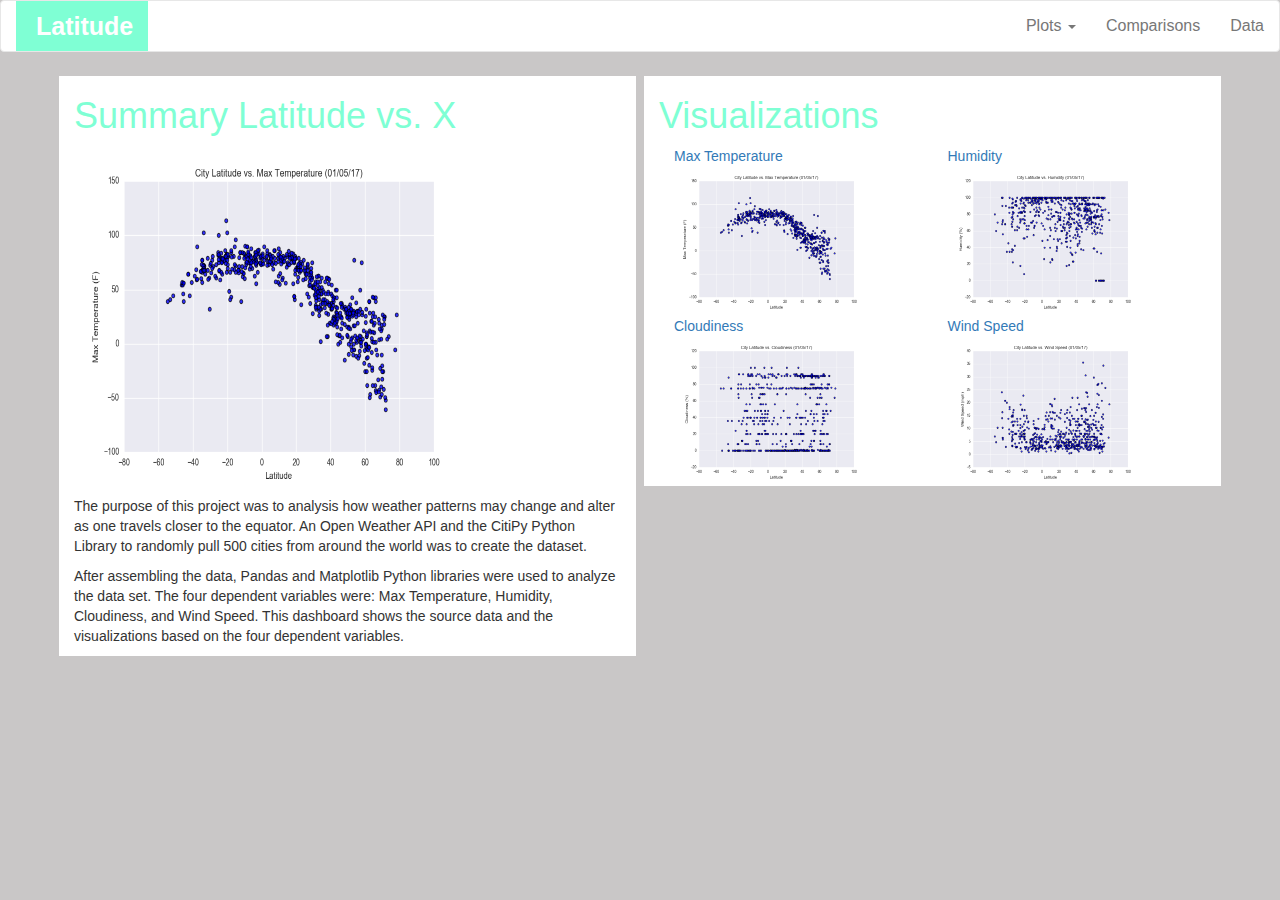
<file: Index.html>
<!DOCTYPE html>
<html lang="en-us">

<head>

<meta charset="UTF-8">
<title>Latitude Analysis</title>

<link rel="stylesheet" href="https://maxcdn.bootstrapcdn.com/bootstrap/3.3.6/css/bootstrap.min.css">
<link rel="stylesheet" href="style.css">
</head>
    <body>
        <nav style="background-color:white;" class="navbar navbar-default justify-content-between">
            <div class="container-fluid">
                <div class="navbar-header">
                    <button type="button" class="navbar-toggle collapsed" data-toggle="collapse" data-target="#bs-example-navbar-collapse-1" aria-expanded="false">
                        <span class="sr-only">Toggle navigation</span>
                        <span class="icon-bar"></span>
                        <span class="icon-bar"></span>
                        <span class="icon-bar"></span>
                    </button>
                        <a class="navbar-brand" style="font-size:25px;" href="Index.html"><b style="color:white">Latitude</b></a>
                </div>
                <form class="form-inline">
                    <ul class="nav navbar-nav navbar-right">
                        <li class="nav-item dropdown">
                            <a href="#" class="dropdown-toggle" data-toggle="dropdown" role="button" aria-haspopup="true" aria-expanded="false">Plots <span class="caret"></span></a>
                            <div class="dropdown-content"ria-labelledby="navbarDropdownMenuLink">
                                <a href="Max_Temp.html">Max_Temp</a>
                                <a href="Humidity.html">Humidity</a>
                                <a href="Cloudiness.html">Cloudiness</a>
                                <a href="Wind_Speed.html">Wind Speed</a>
                            </div>
                        </li>
                            <li><a href="Comparison.html">Comparisons</a></li>
                            <li><a href="Data.html">Data</a></li>
                    </ul>
                </form>
            </div>
        </nav>
        
		<div class="container">
			<div class="row">
					<div style="border:4px solid  rgb(201, 199, 199)"class="col-md-6">
                    <h1 style="color:aquamarine">Summary Latitude vs. X</h1>
					<img src="Fig1.png" width="400" height="350">
					<p>The purpose of this project was to analysis how weather patterns may change and alter as one travels closer to the equator. An Open Weather API and the CitiPy Python Library to randomly pull 500 cities from around the world was to create the dataset. </p>
					<p>After assembling the data, Pandas and Matplotlib Python libraries were used to analyze the data set. The four dependent variables were: Max Temperature, Humidity, Cloudiness, and Wind Speed. This dashboard shows the source data and the visualizations based on the four dependent variables.</p> 
					</div>
					
					<div style="border:4px solid  rgb(201, 199, 199)" class="col-md-6">
                    <h1 style="color:aquamarine">Visualizations</h1>
						<div class="col-md-6">    
							<a href="Max_Temp.html">Max Temperature<img src="Fig1.png" width="200px" height="150px"></a>
						</div>
						<div class="col-md-6">  
							<a href="Humidity.html">Humidity<img src="Fig2.png" width="200px" height="150px"></a>
						</div>
						<div class="col-md-6">  
							<a href="Cloudiness.html">Cloudiness<img src="Fig3.png" width="200px" height="150px"></a>
						</div>
						<div class="col-md-6">     
							<a href="Wind_Speed.html">Wind Speed<img src="Fig4.png" width="200px" height="150px"></a>
						</div>
					</div>
			</div>
		</div>


    </body>
</html>
</file>
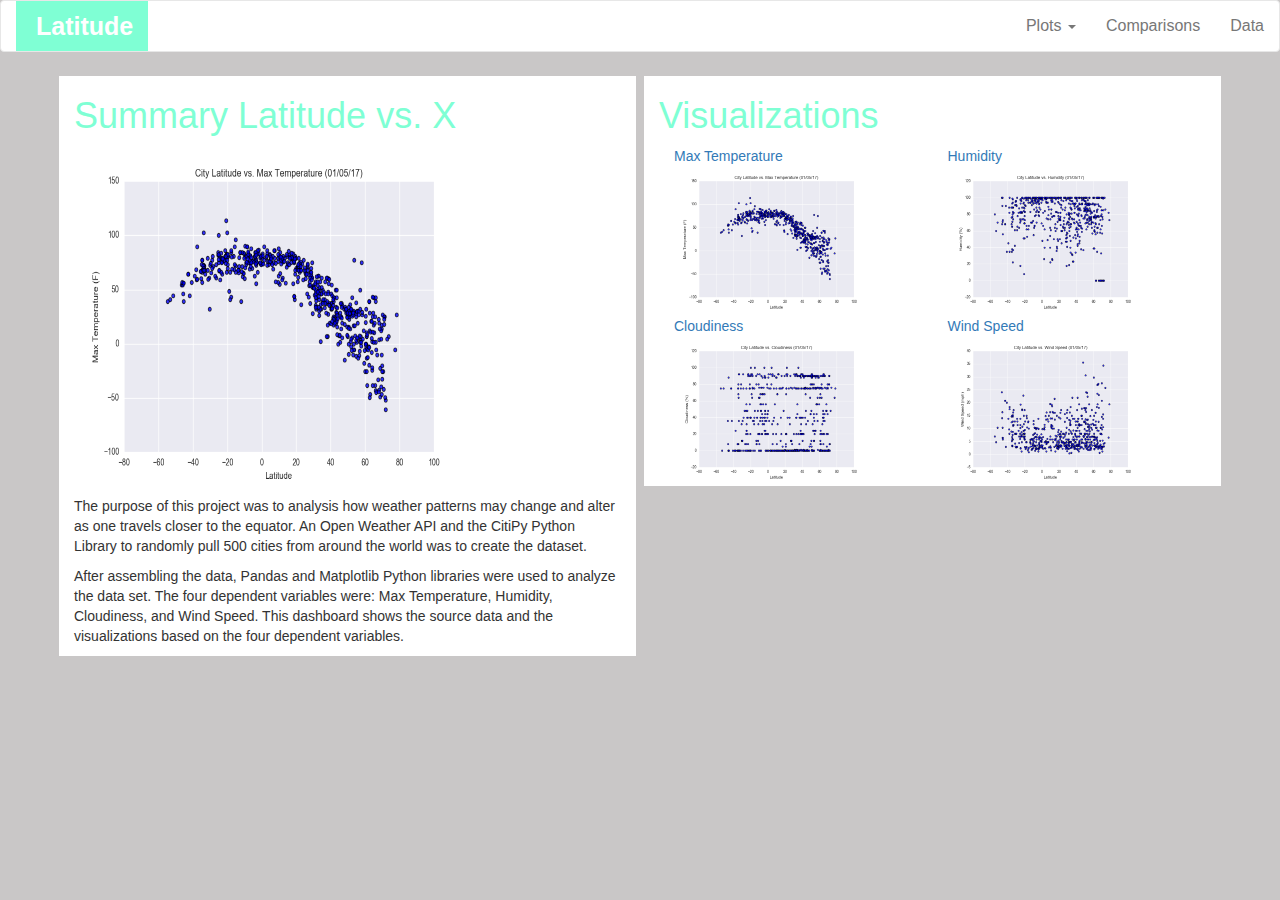
<file: index.html>
<!DOCTYPE html>
<html lang="en-us">

<head>

<meta charset="UTF-8">
<title>Latitude Analysis</title>

<link rel="stylesheet" href="https://maxcdn.bootstrapcdn.com/bootstrap/3.3.6/css/bootstrap.min.css">
<link rel="stylesheet" href="style.css">
</head>
    <body>
        <nav style="background-color:white;" class="navbar navbar-default justify-content-between">
            <div class="container-fluid">
                <div class="navbar-header">
                    <button type="button" class="navbar-toggle collapsed" data-toggle="collapse" data-target="#bs-example-navbar-collapse-1" aria-expanded="false">
                        <span class="sr-only">Toggle navigation</span>
                        <span class="icon-bar"></span>
                        <span class="icon-bar"></span>
                        <span class="icon-bar"></span>
                    </button>
                        <a class="navbar-brand" style="font-size:25px;" href="index.html"><b style="color:white">Latitude</b></a>
                </div>
                <form class="form-inline">
                    <ul class="nav navbar-nav navbar-right">
                        <li class="nav-item dropdown">
                            <a href="#" class="dropdown-toggle" data-toggle="dropdown" role="button" aria-haspopup="true" aria-expanded="false">Plots <span class="caret"></span></a>
                            <div class="dropdown-content"ria-labelledby="navbarDropdownMenuLink">
                                <a href="Max_Temp.html">Max_Temp</a>
                                <a href="Humidity.html">Humidity</a>
                                <a href="Cloudiness.html">Cloudiness</a>
                                <a href="Wind_Speed.html">Wind Speed</a>
                            </div>
                        </li>
                            <li><a href="Comparison.html">Comparisons</a></li>
                            <li><a href="Data.html">Data</a></li>
                    </ul>
                </form>
            </div>
        </nav>
        
		<div class="container">
			<div class="row">
					<div style="border:4px solid  rgb(201, 199, 199)"class="col-md-6">
                    <h1 style="color:aquamarine">Summary Latitude vs. X</h1>
					<img src="Fig1.png" width="400" height="350">
					<p>The purpose of this project was to analysis how weather patterns may change and alter as one travels closer to the equator. An Open Weather API and the CitiPy Python Library to randomly pull 500 cities from around the world was to create the dataset. </p>
					<p>After assembling the data, Pandas and Matplotlib Python libraries were used to analyze the data set. The four dependent variables were: Max Temperature, Humidity, Cloudiness, and Wind Speed. This dashboard shows the source data and the visualizations based on the four dependent variables.</p> 
					</div>
					
					<div style="border:4px solid  rgb(201, 199, 199)" class="col-md-6">
                    <h1 style="color:aquamarine">Visualizations</h1>
						<div class="col-md-6">    
							<a href="Max_Temp.html">Max Temperature<img src="Fig1.png" width="200px" height="150px"></a>
						</div>
						<div class="col-md-6">  
							<a href="Humidity.html">Humidity<img src="Fig2.png" width="200px" height="150px"></a>
						</div>
						<div class="col-md-6">  
							<a href="Cloudiness.html">Cloudiness<img src="Fig3.png" width="200px" height="150px"></a>
						</div>
						<div class="col-md-6">     
							<a href="Wind_Speed.html">Wind Speed<img src="Fig4.png" width="200px" height="150px"></a>
						</div>
					</div>
			</div>
		</div>


    </body>
</html>
</file>
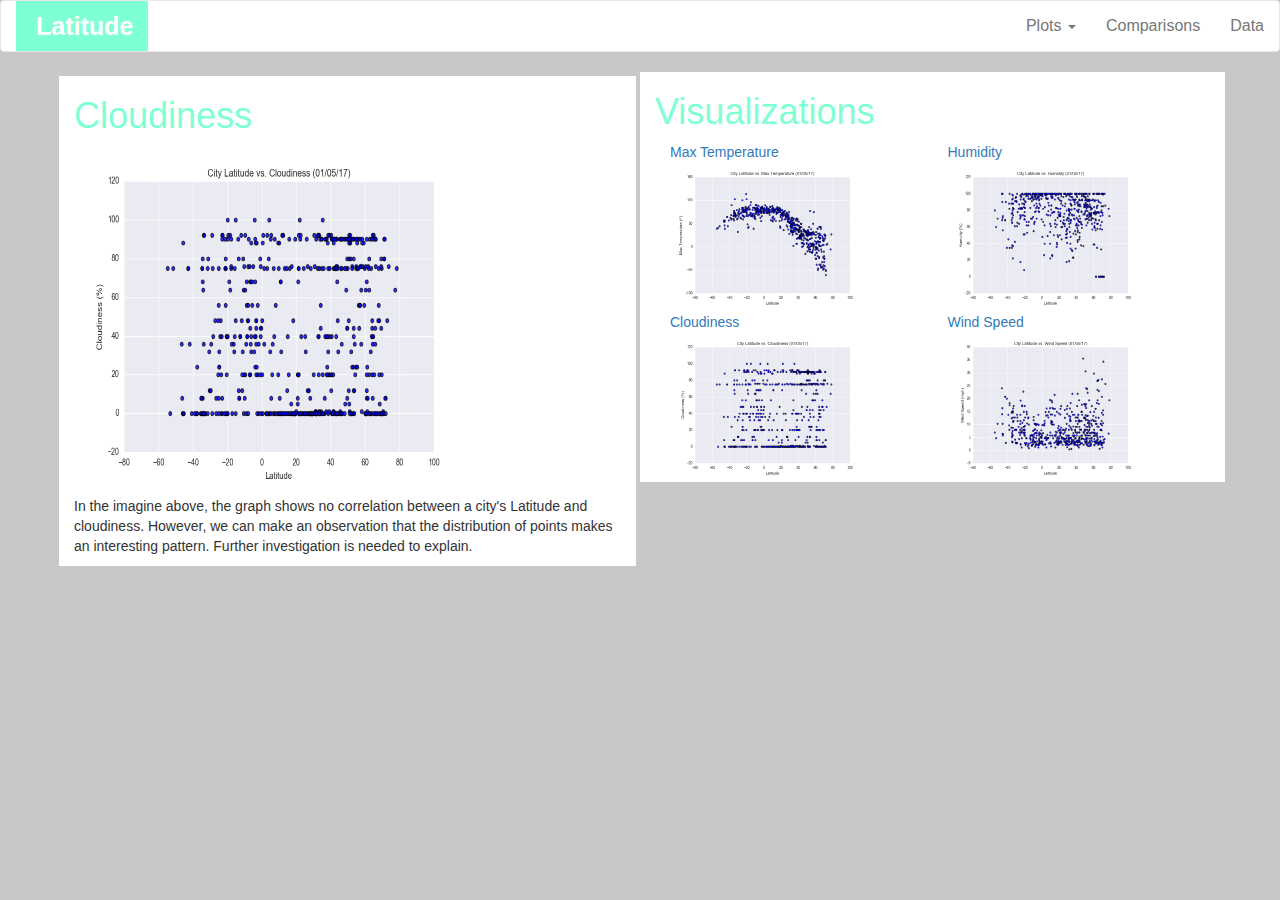
<file: Cloudiness.html>
<!DOCTYPE html>
<html lang="en-us">

<head>

<meta charset="UTF-8">
<title>Latitude vs. Cloudiness</title>

<link rel="stylesheet" href="https://maxcdn.bootstrapcdn.com/bootstrap/3.3.6/css/bootstrap.min.css">
<link rel="stylesheet" href="style.css">
</head>

<body>
    <nav style="background-color:white;" class="navbar navbar-default justify-content-between">
        <div class="container-fluid">
            <div class="navbar-header">
                <button type="button" class="navbar-toggle collapsed" data-toggle="collapse" data-target="#bs-example-navbar-collapse-1" aria-expanded="false">
                    <span class="sr-only">Toggle navigation</span>
                    <span class="icon-bar"></span>
                    <span class="icon-bar"></span>
                    <span class="icon-bar"></span>
                </button>
                    <a class="navbar-brand" style="font-size:25px;" href="index.html"><b style="color:white">Latitude</b></a>
            </div>
            <form class="form-inline">
                <ul class="nav navbar-nav navbar-right">
                    <li class="nav-item dropdown">
                        <a href="#" class="dropdown-toggle" data-toggle="dropdown" role="button" aria-haspopup="true" aria-expanded="false">Plots <span class="caret"></span></a>
                        <div class="dropdown-content"ria-labelledby="navbarDropdownMenuLink">
                            <a href="Max_Temp.html">Max_Temp</a>
                            <a href="Humidity.html">Humidity</a>
                            <a href="Cloudiness.html">Cloudiness</a>
                            <a href="Wind_Speed.html">Wind Speed</a>
                        </div>
                    </li>
                        <li><a href="Comparison.html">Comparisons</a></li>
                        <li><a href="Data.html">Data</a></li>
                </ul>
            </form>
        </div>
    </nav>

    <div class="container">
        <div class="row"> 
            <div style="border:4px solid  rgb(201, 199, 199)"class="col-md-6">
                <h1 style="color:aquamarine">Cloudiness</h1>
        <img src="Fig3.png" width="400" height="350">
            <p>In the imagine above, the graph shows no correlation between a city's Latitude and cloudiness. However, we can make an observation that the distribution of points makes an interesting pattern. Further investigation is needed to explain.</p>
    </div>    

    <div tyle="border:4px solid  rgb(201, 199, 199)"class="col-md-6">
        <h1 style="color:aquamarine">Visualizations</h1>
        <div class="col-md-6">    
                <a href="Max_Temp.html">Max Temperature<img src="Fig1.png" width="200px" height="150px"></a>
        </div>
        <div class="col-md-6">  
            <a href="Humidity.html">Humidity<img src="Fig2.png" width="200px" height="150px"></a>
        </div>
        <div class="col-md-6">  
            <a href="Cloudiness.html">Cloudiness<img src="Fig3.png" width="200px" height="150px"></a>
        </div>
        <div class="col-md-6">     
            <a href="Wind_Speed.html">Wind Speed<img src="Fig4.png" width="200px" height="150px"></a>
        </div>
    </div>        
    </div>      
    </div>	 	
</body>	
</html>
</file>
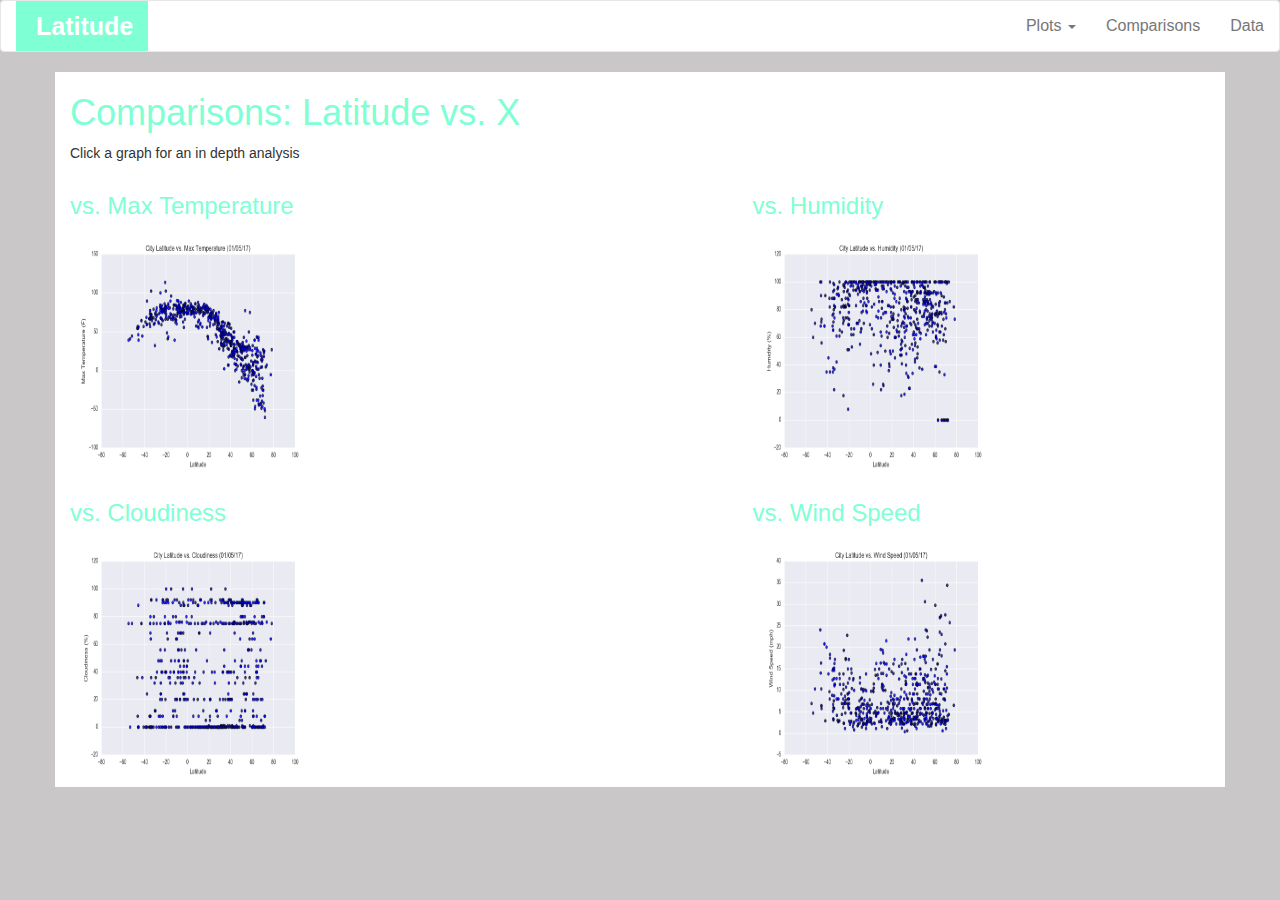
<file: Comparison.html>
<!DOCTYPE html>
<html lang="en-us">

<head>

<meta charset="UTF-8">
<title>Comparisons</title>

<link rel="stylesheet" href="https://maxcdn.bootstrapcdn.com/bootstrap/3.3.6/css/bootstrap.min.css">
<link rel="stylesheet" href="style.css">
</head>

<body>
	<nav style="background-color:white;" class="navbar navbar-default justify-content-between">
		<div class="container-fluid">
			<div class="navbar-header">
				<button type="button" class="navbar-toggle collapsed" data-toggle="collapse" data-target="#bs-example-navbar-collapse-1" aria-expanded="false">
					<span class="sr-only">Toggle navigation</span>
					<span class="icon-bar"></span>
					<span class="icon-bar"></span>
					<span class="icon-bar"></span>
				</button>
					<a class="navbar-brand" style="font-size:25px;" href="index.html"><b style="color:white">Latitude</b></a>
			</div>
			<form class="form-inline">
				<ul class="nav navbar-nav navbar-right">
					<li class="nav-item dropdown">
						<a href="#" class="dropdown-toggle" data-toggle="dropdown" role="button" aria-haspopup="true" aria-expanded="false">Plots <span class="caret"></span></a>
						<div class="dropdown-content"ria-labelledby="navbarDropdownMenuLink">
							<a href="Max_Temp.html">Max_Temp</a>
							<a href="Humidity.html">Humidity</a>
							<a href="Cloudiness.html">Cloudiness</a>
							<a href="Wind_Speed.html">Wind Speed</a>
						</div>
					</li>
						<li><a href="Comparison.html">Comparisons</a></li>
						<li><a href="Data.html">Data</a></li>
				</ul>
			</form>
		</div>
	</nav>
	
	<div class="container">
			<div style="background-color:white;" class="row">
			<div class="col-md-1"></div>  
			<div class="col-md-12">
					<div class="row">
						<div class="col-md-12">
						<h1 style="color:aquamarine">Comparisons: Latitude vs. X</h1>
						<p>Click a graph for an in depth analysis</p>
					</div>  
					</div> 
				<div class="row">
					<div class="col-md-4">
					<h3 style="color:aquamarine">vs. Max Temperature</h3>    
					<a href="Max_Temp.html"><img src="Fig1.png" width="250" height="250"></a> 
					</div>
					<div class="col-md-3"></div>
					<div class="col-md-4">
					<h3 style="color:aquamarine">vs. Humidity</h3>     
					<a href="Humidity.html"><img src="Fig2.png" width="250" height="250"></a> 
					</div>
					<div class="col-md-3"></div>
				</div>
				<div class="row">
					<div class="col-md-4">
					<h3 style="color:aquamarine">vs. Cloudiness</h3>     
					<a href="Cloudiness.html"><img src="Fig3.png" width="250" height="250"></a> 
					</div>
					<div class="col-md-3"></div>
					<div class="col-md-4">
					<h3 style="color:aquamarine">vs. Wind Speed</h3>     
					<a href="Wind_Speed.html"><img src="Fig4.png" width="250" height="250"></a> 
					</div>
					<div class="col-md-3"></div>
				</div>
				</div>
			</div>    
    </body> 
<html>
</file>
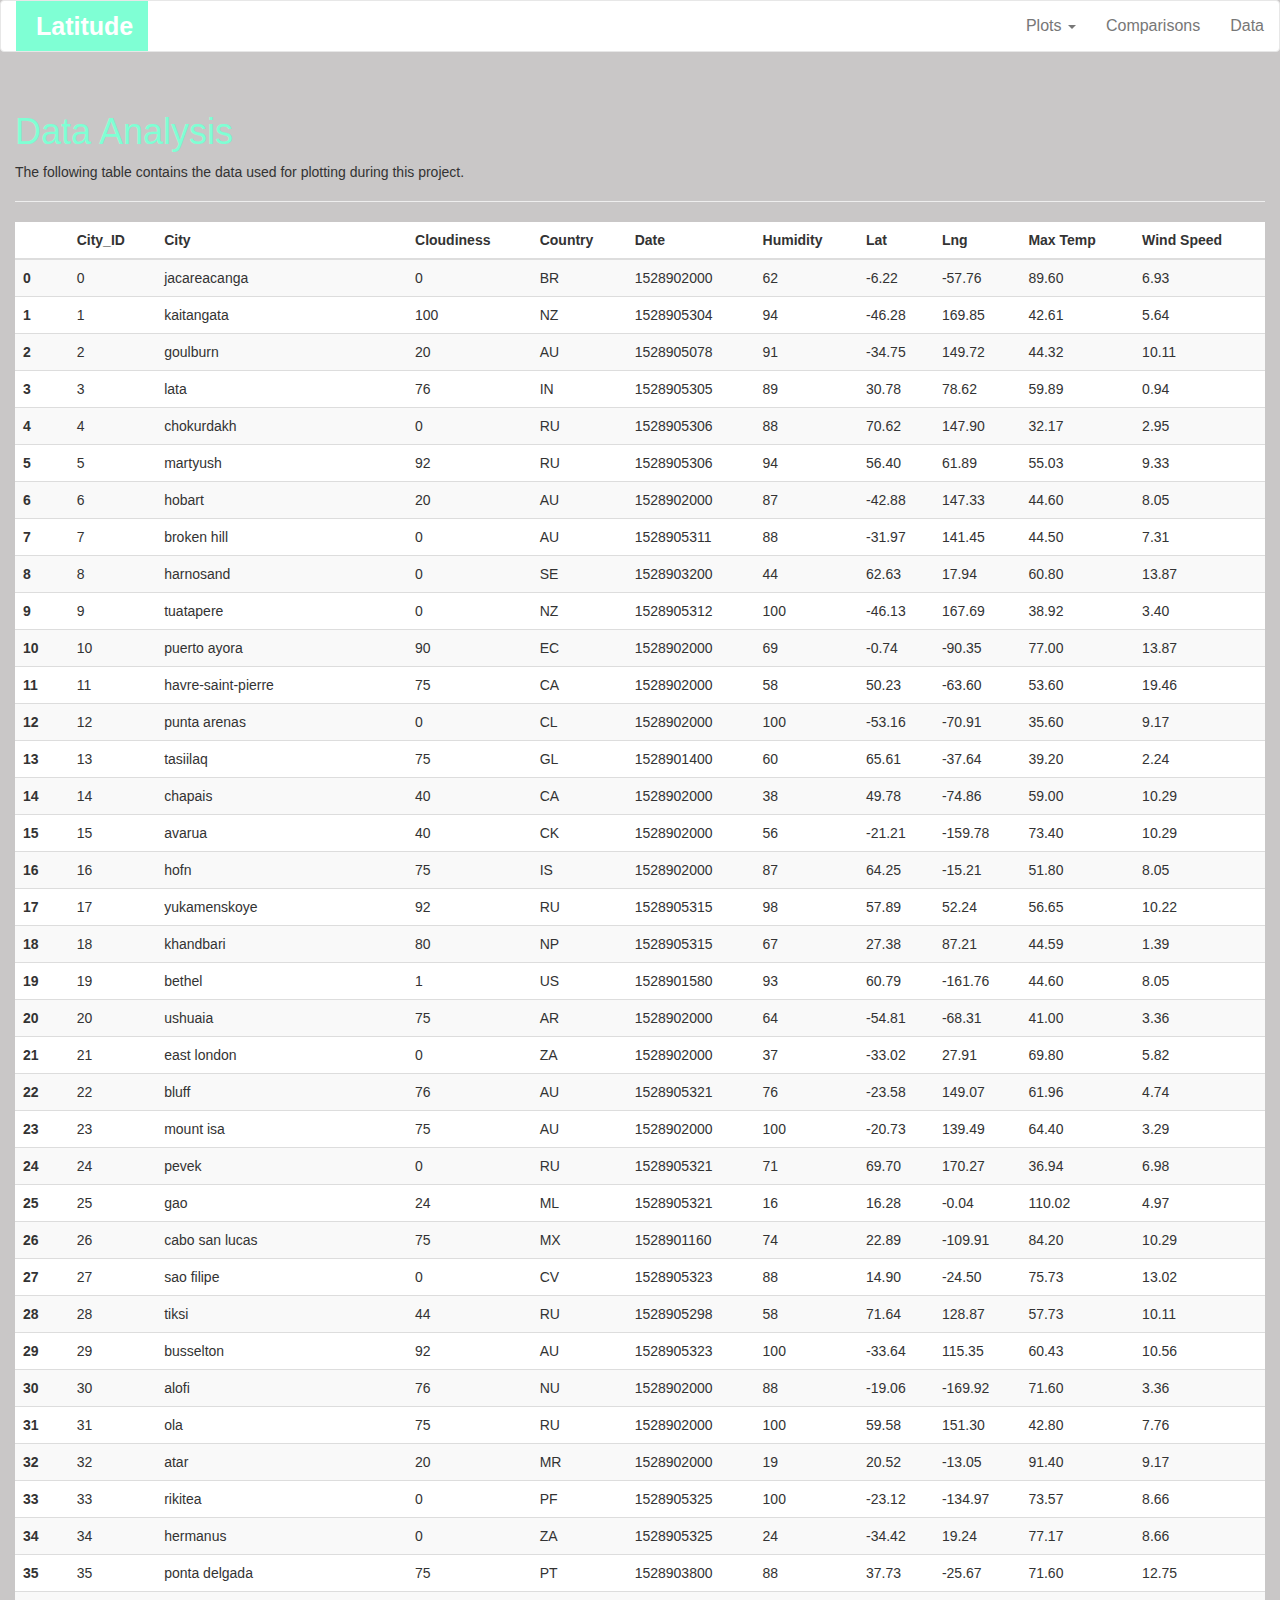
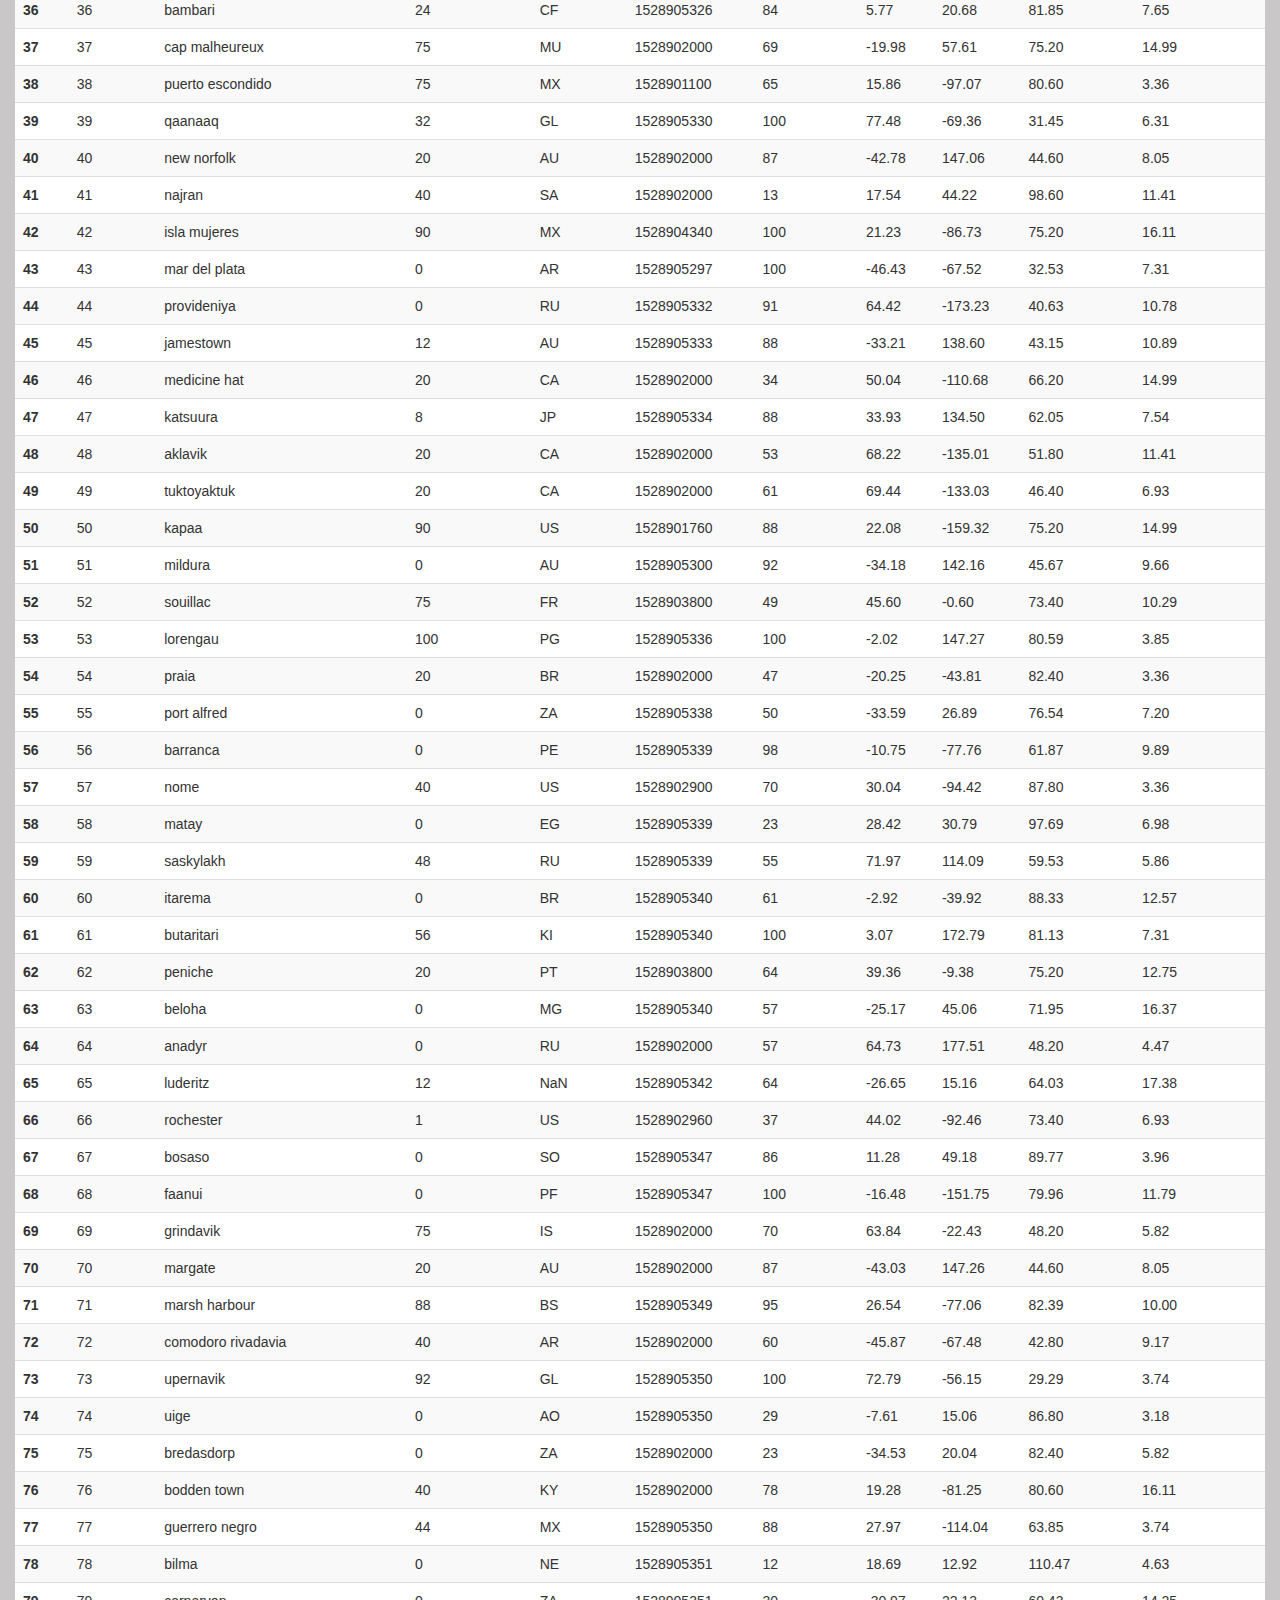
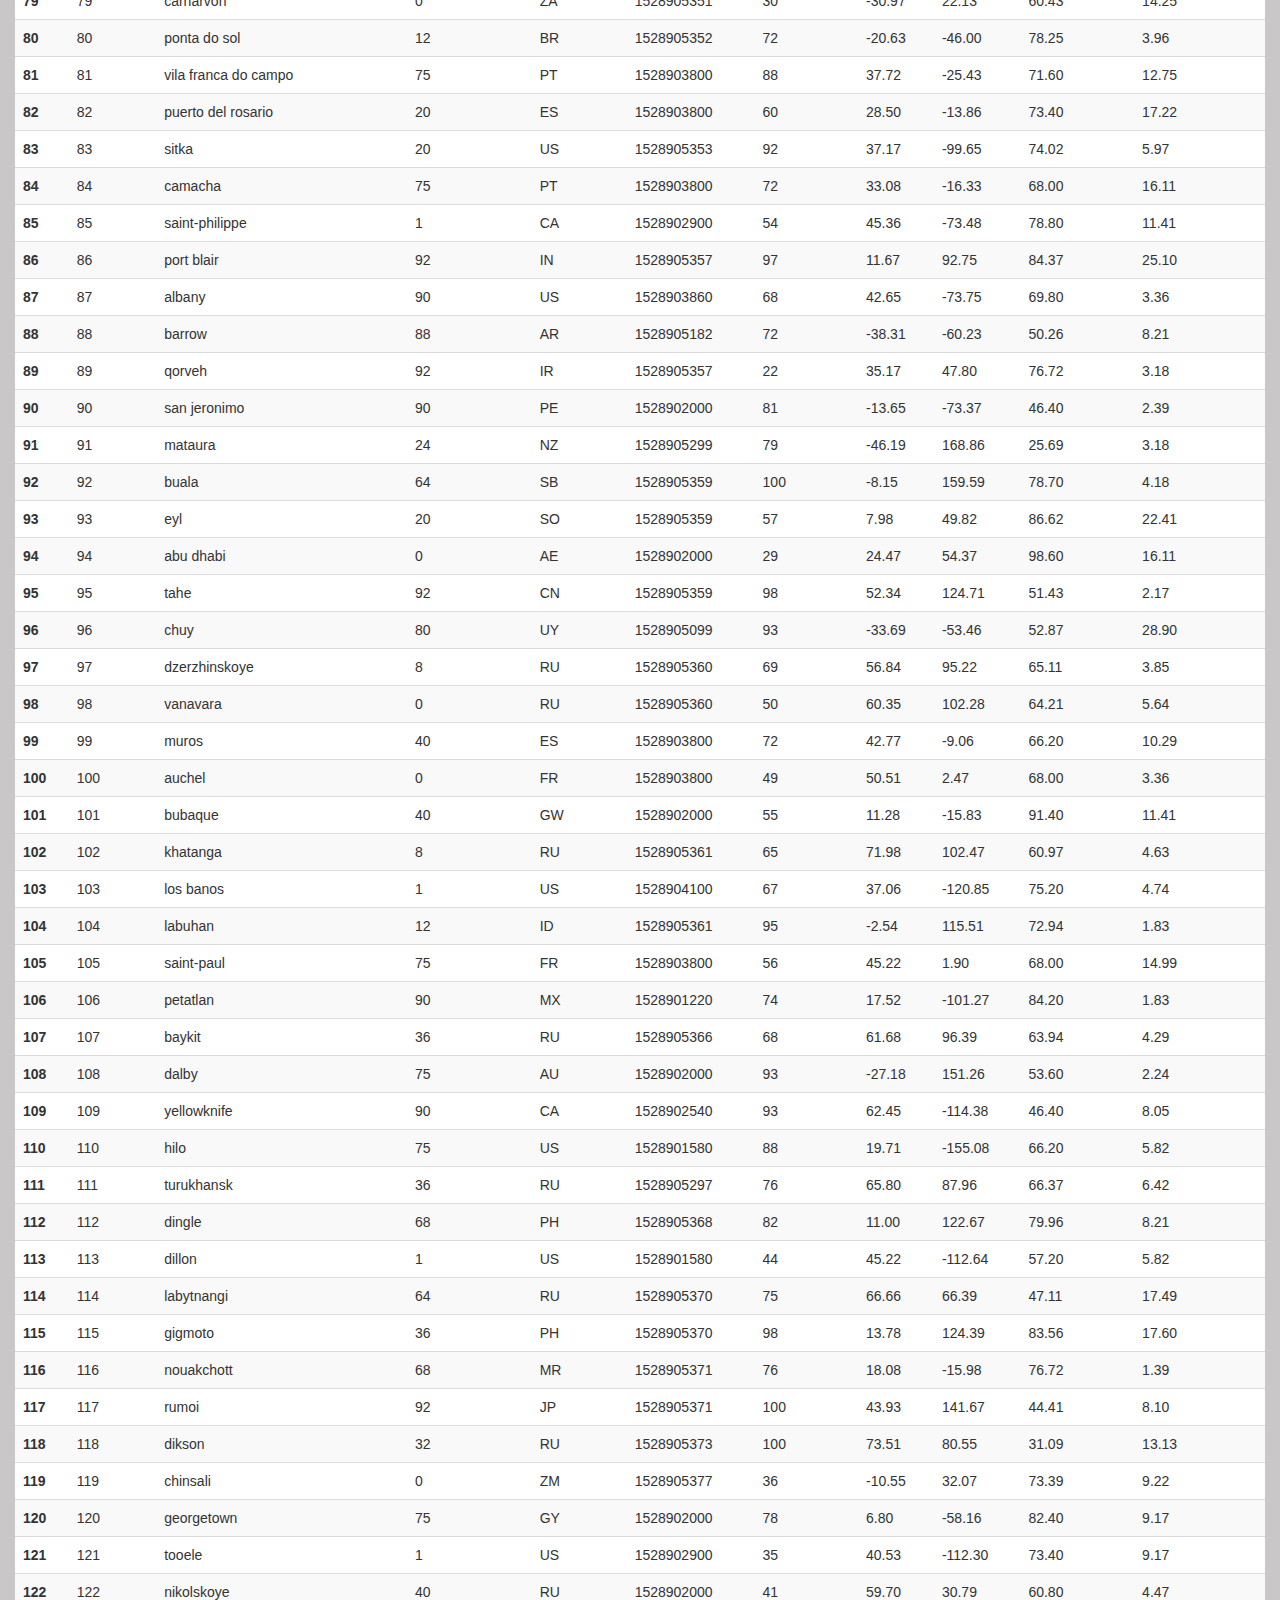
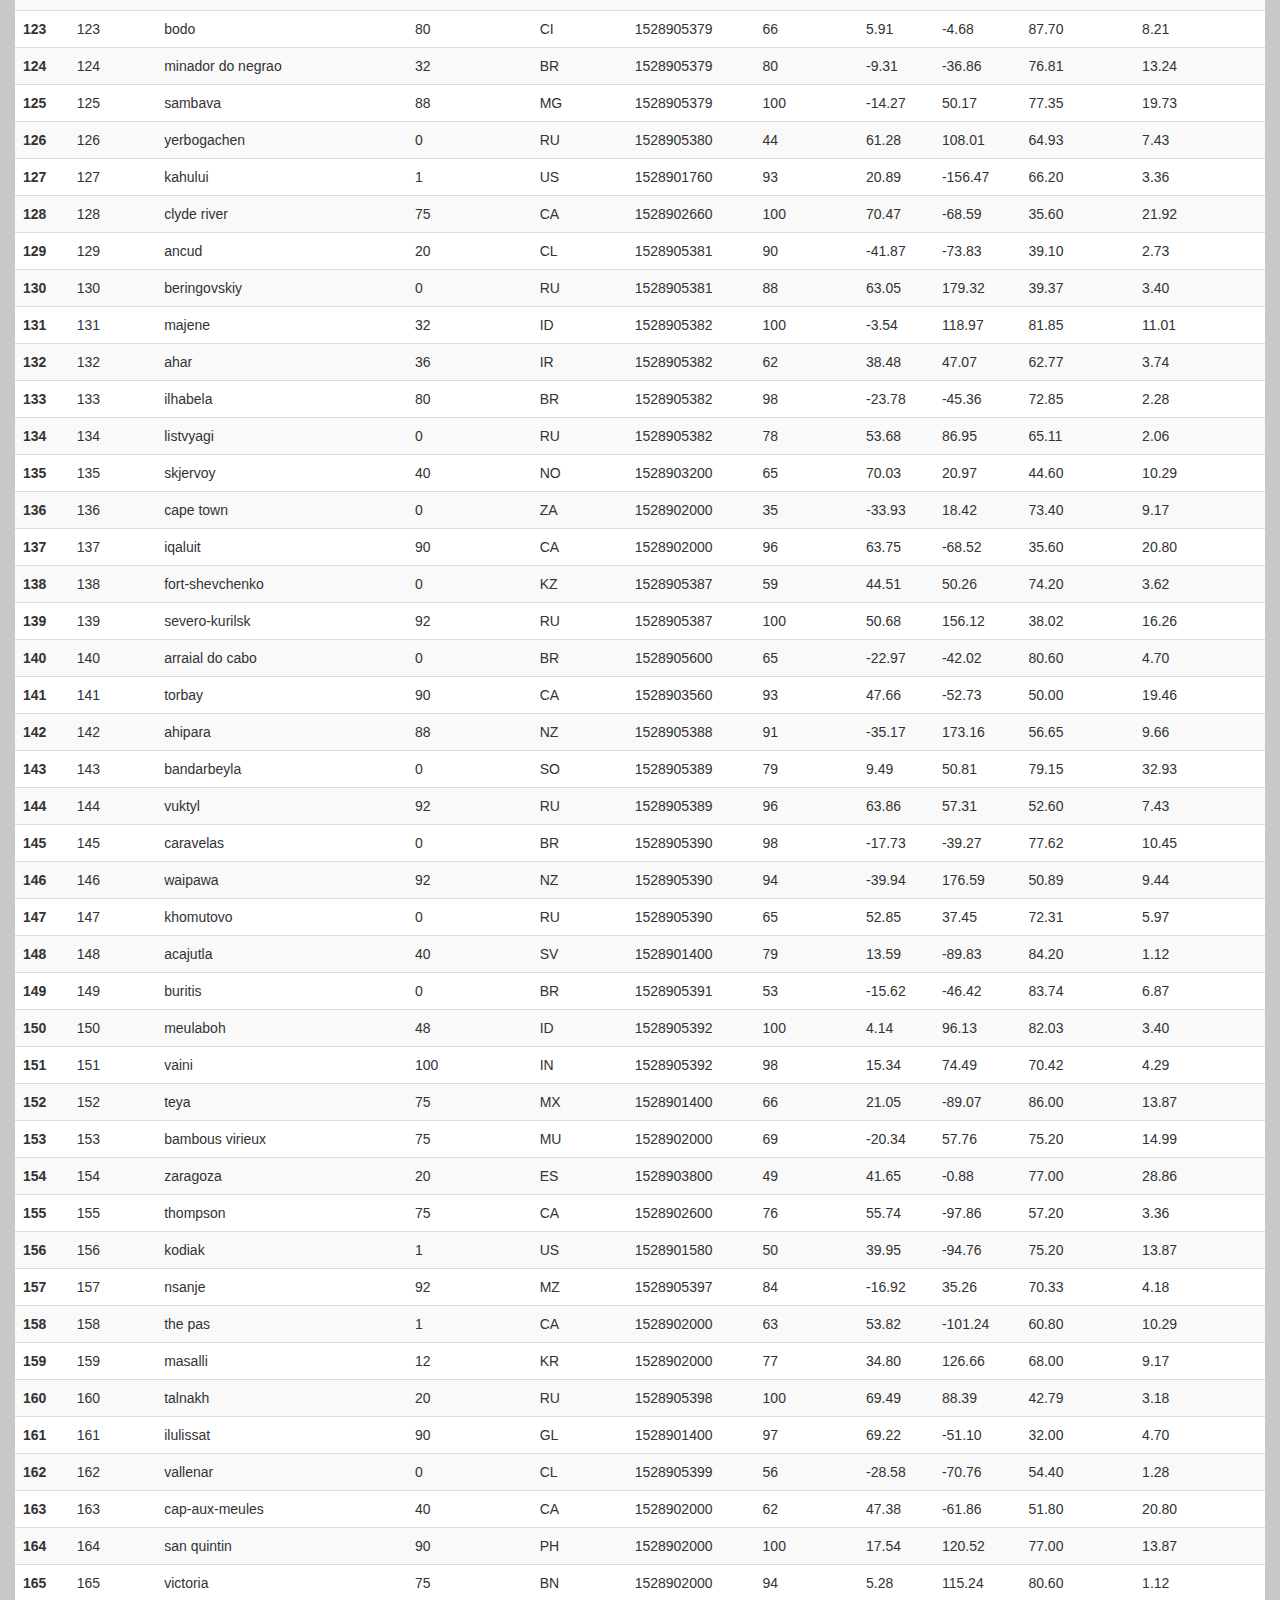
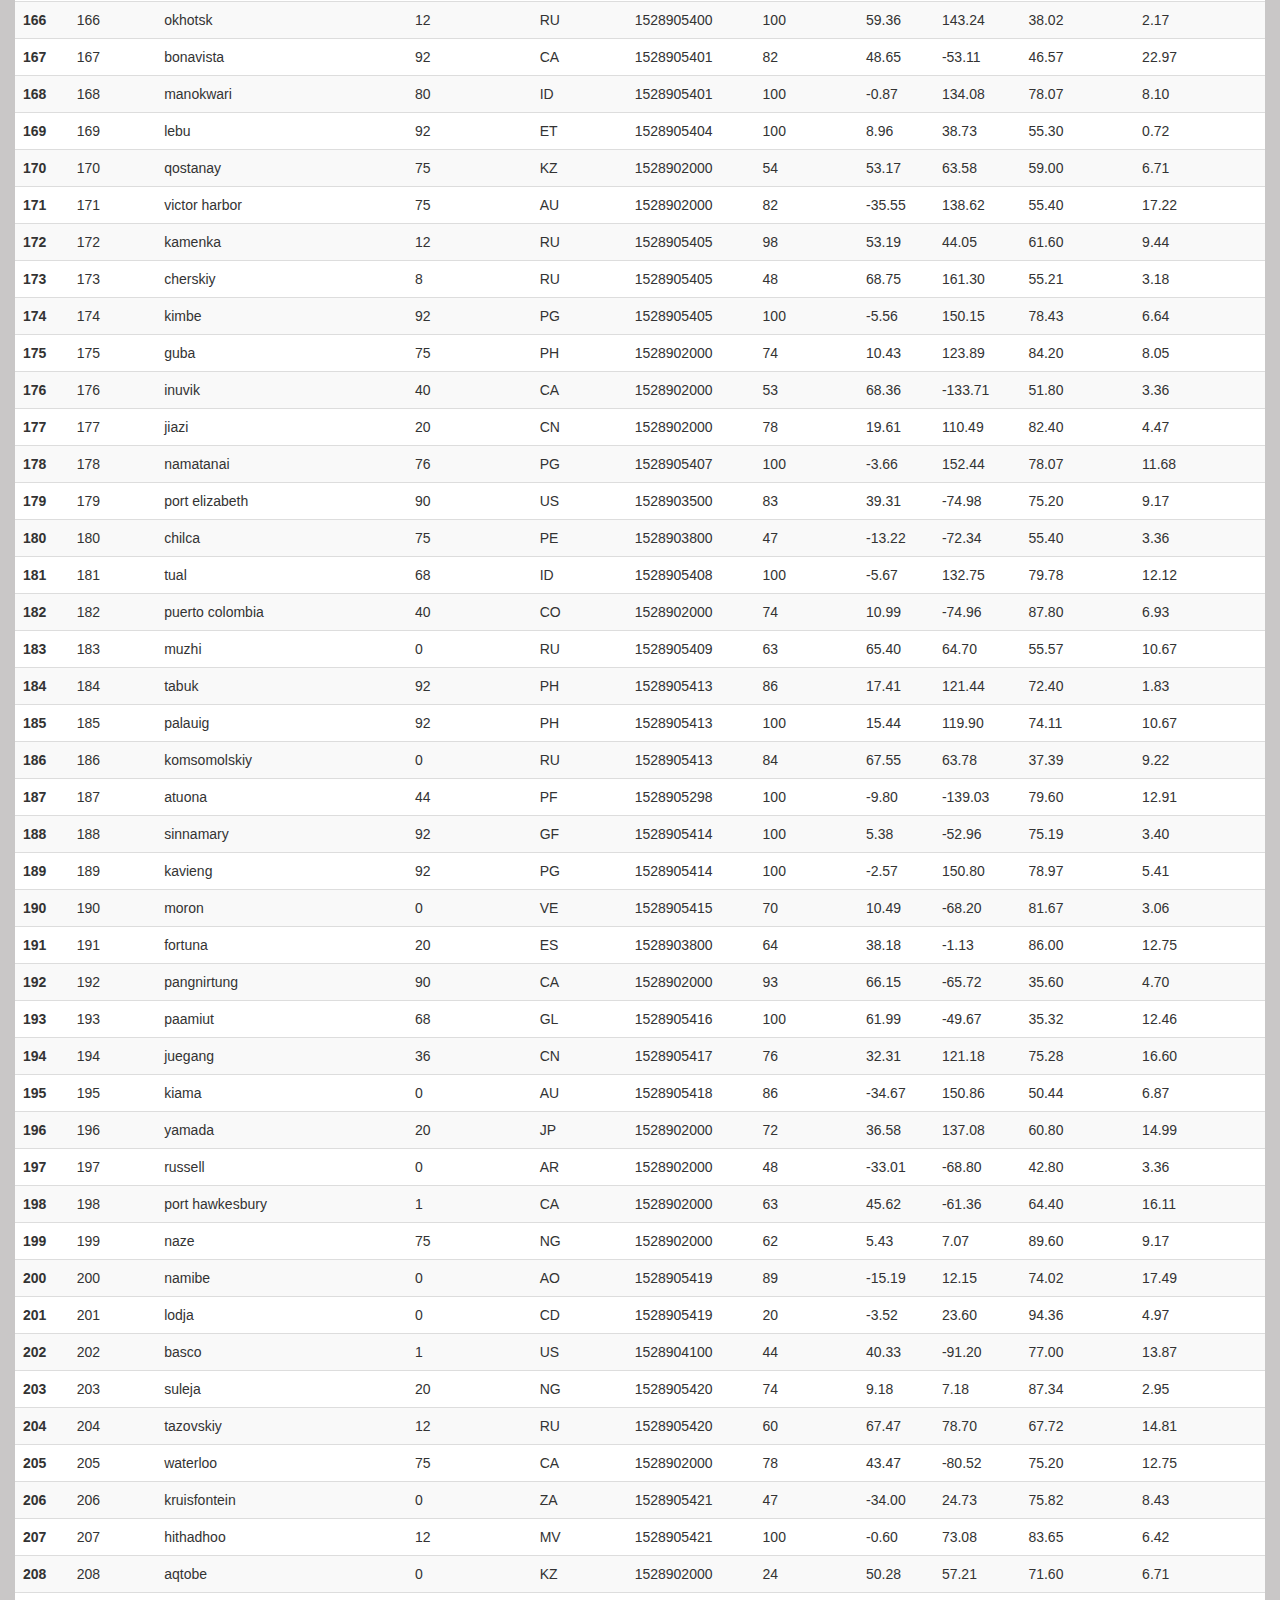
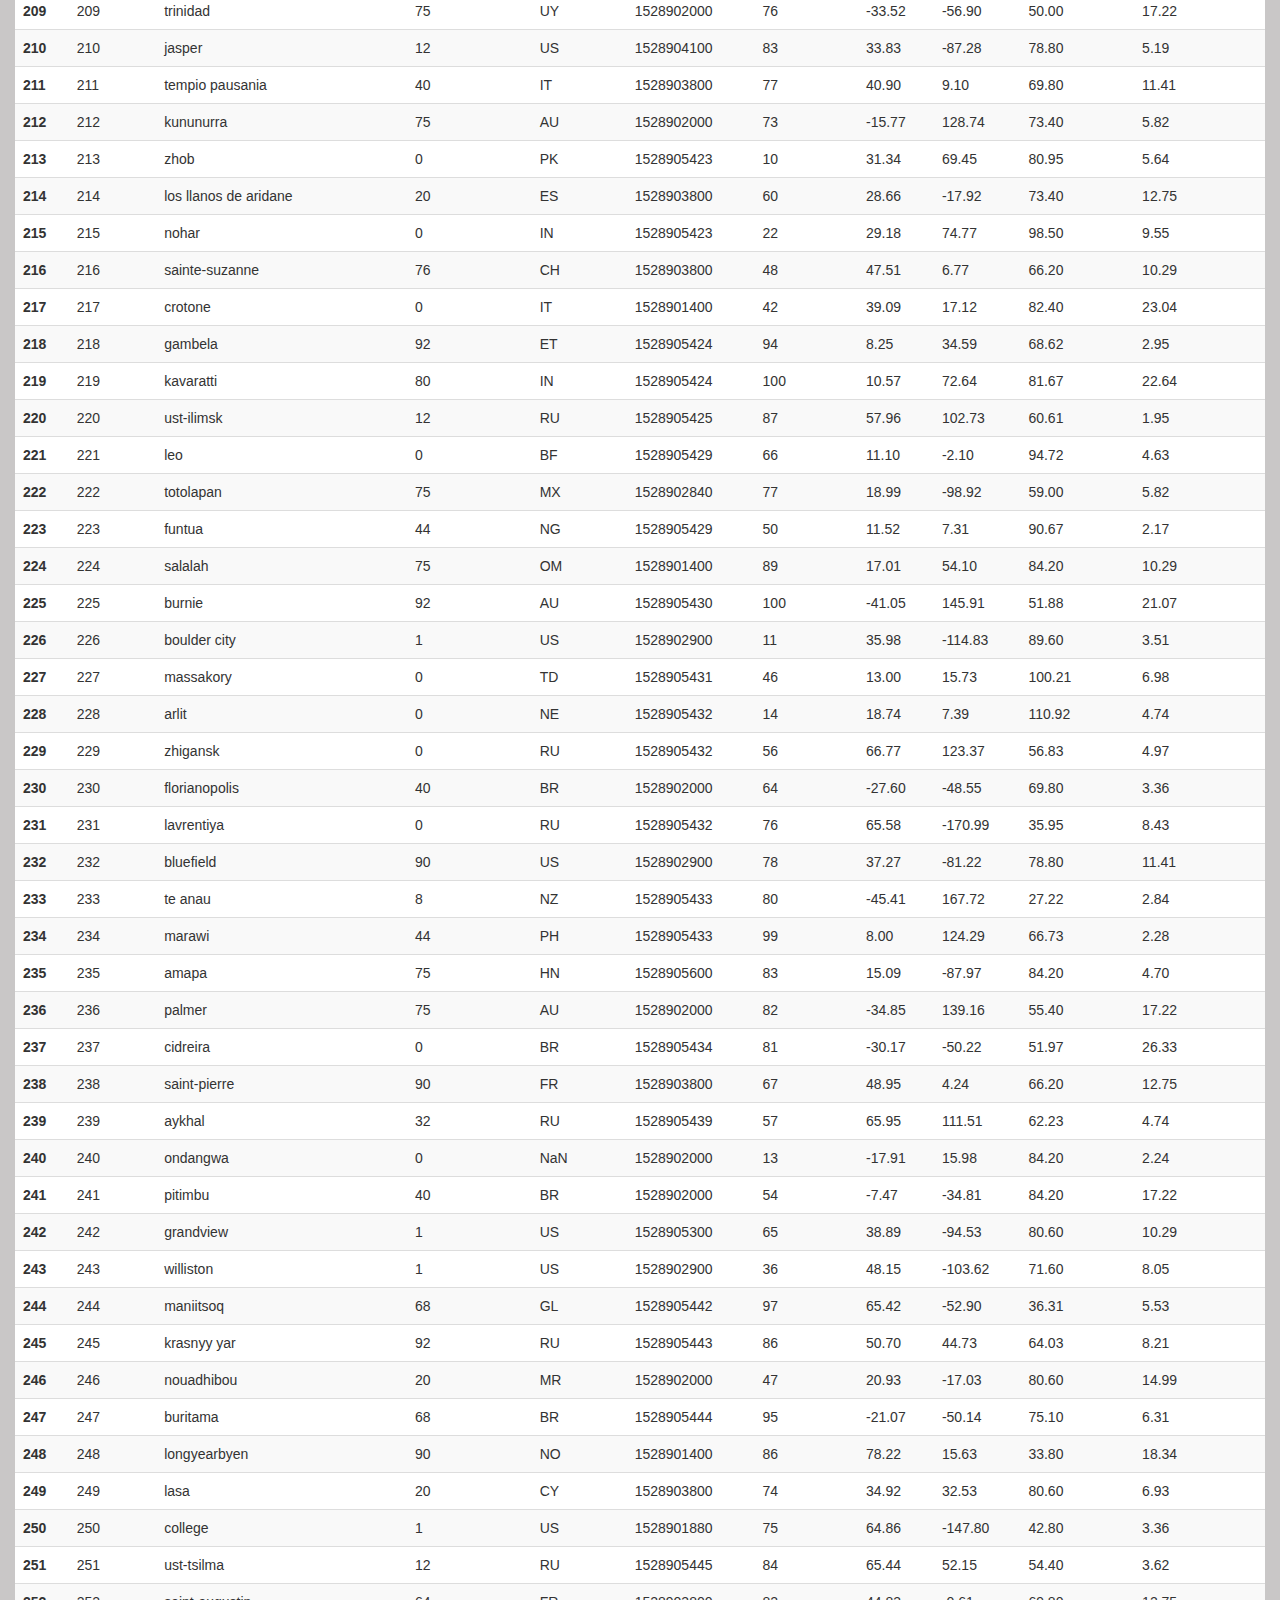
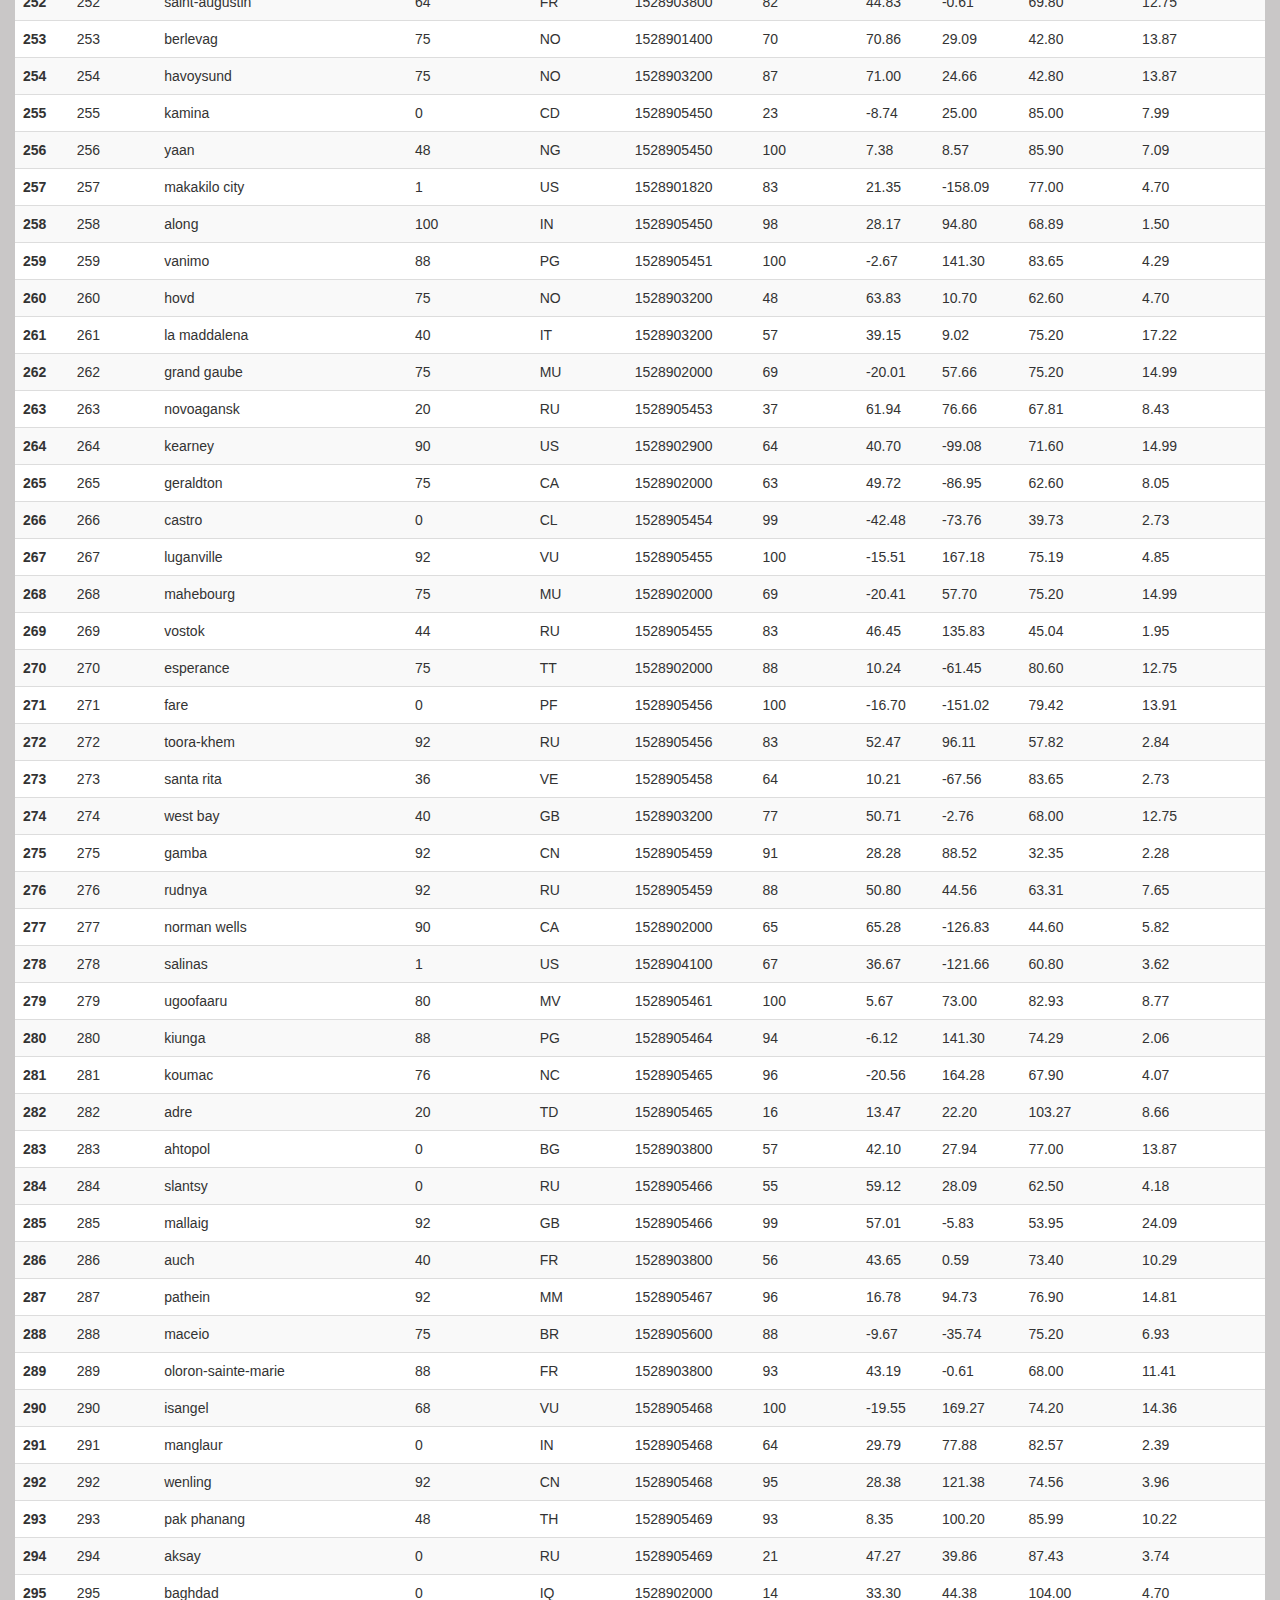
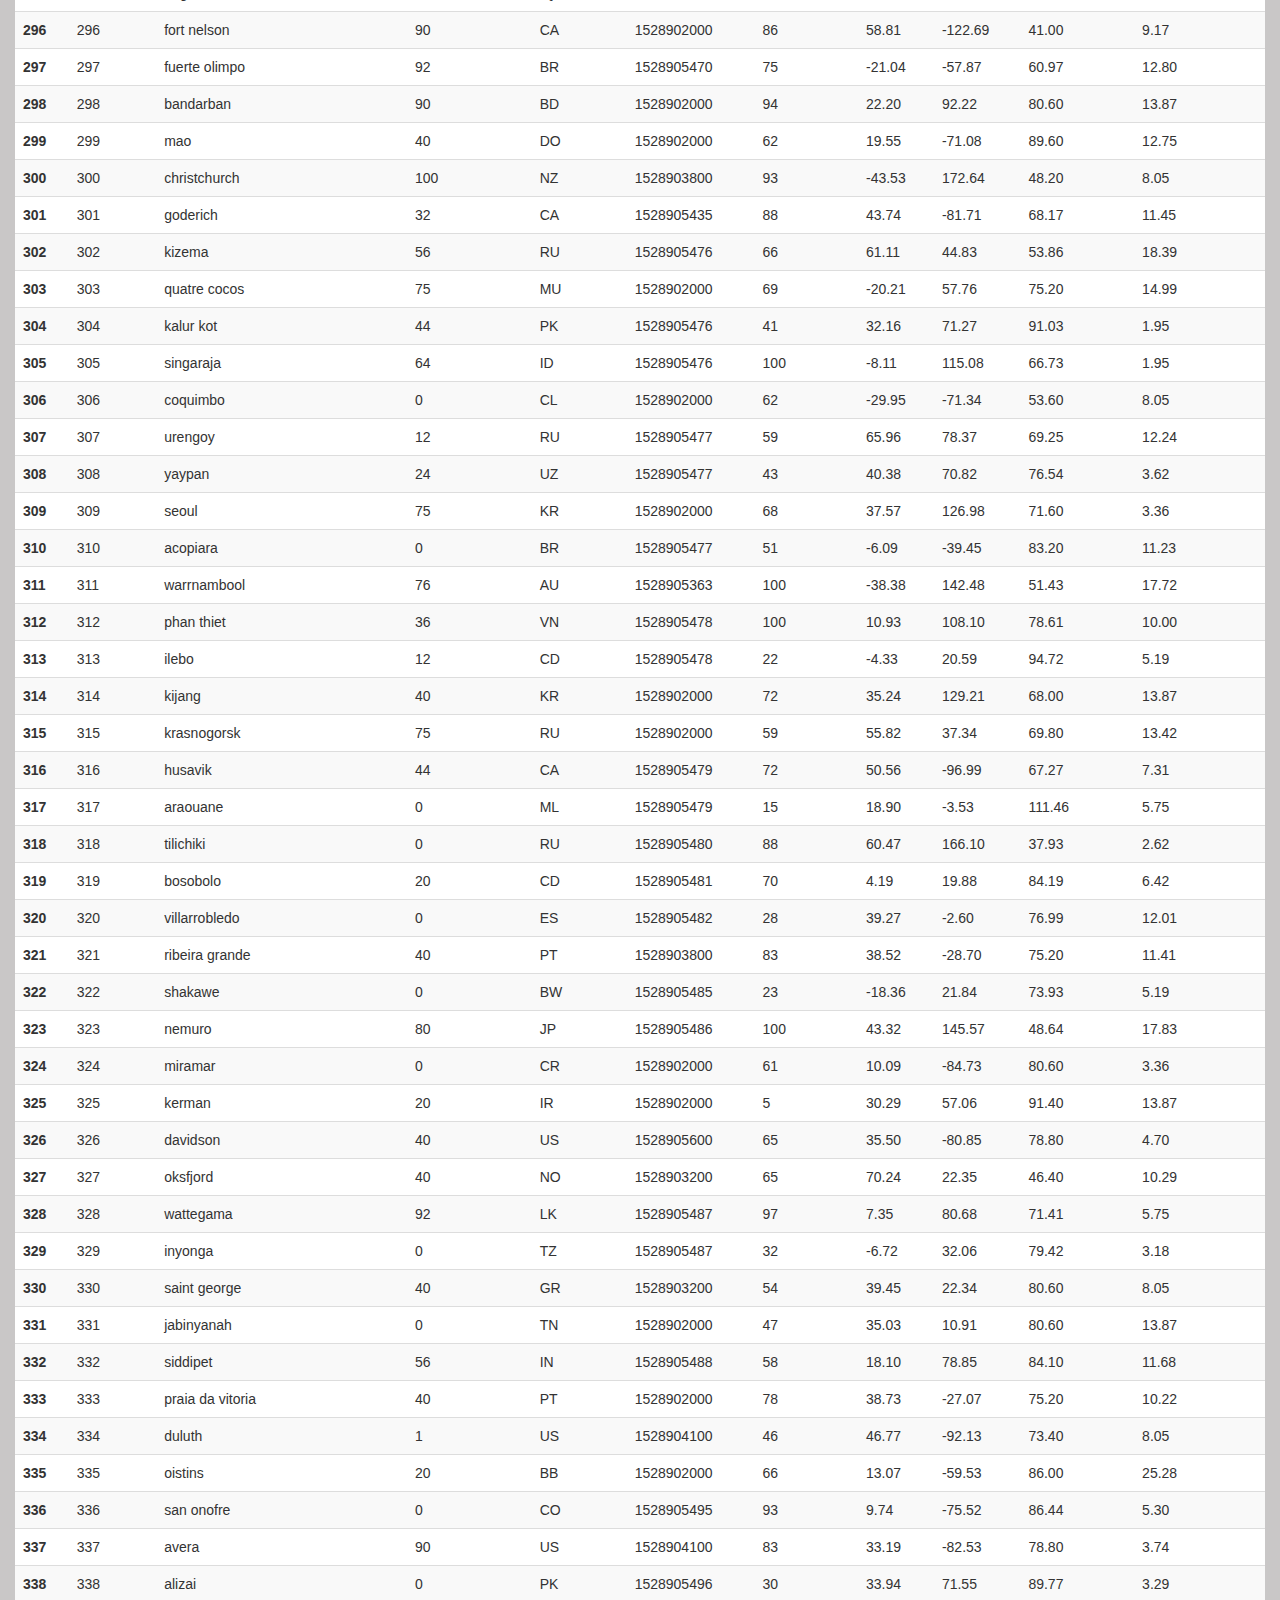
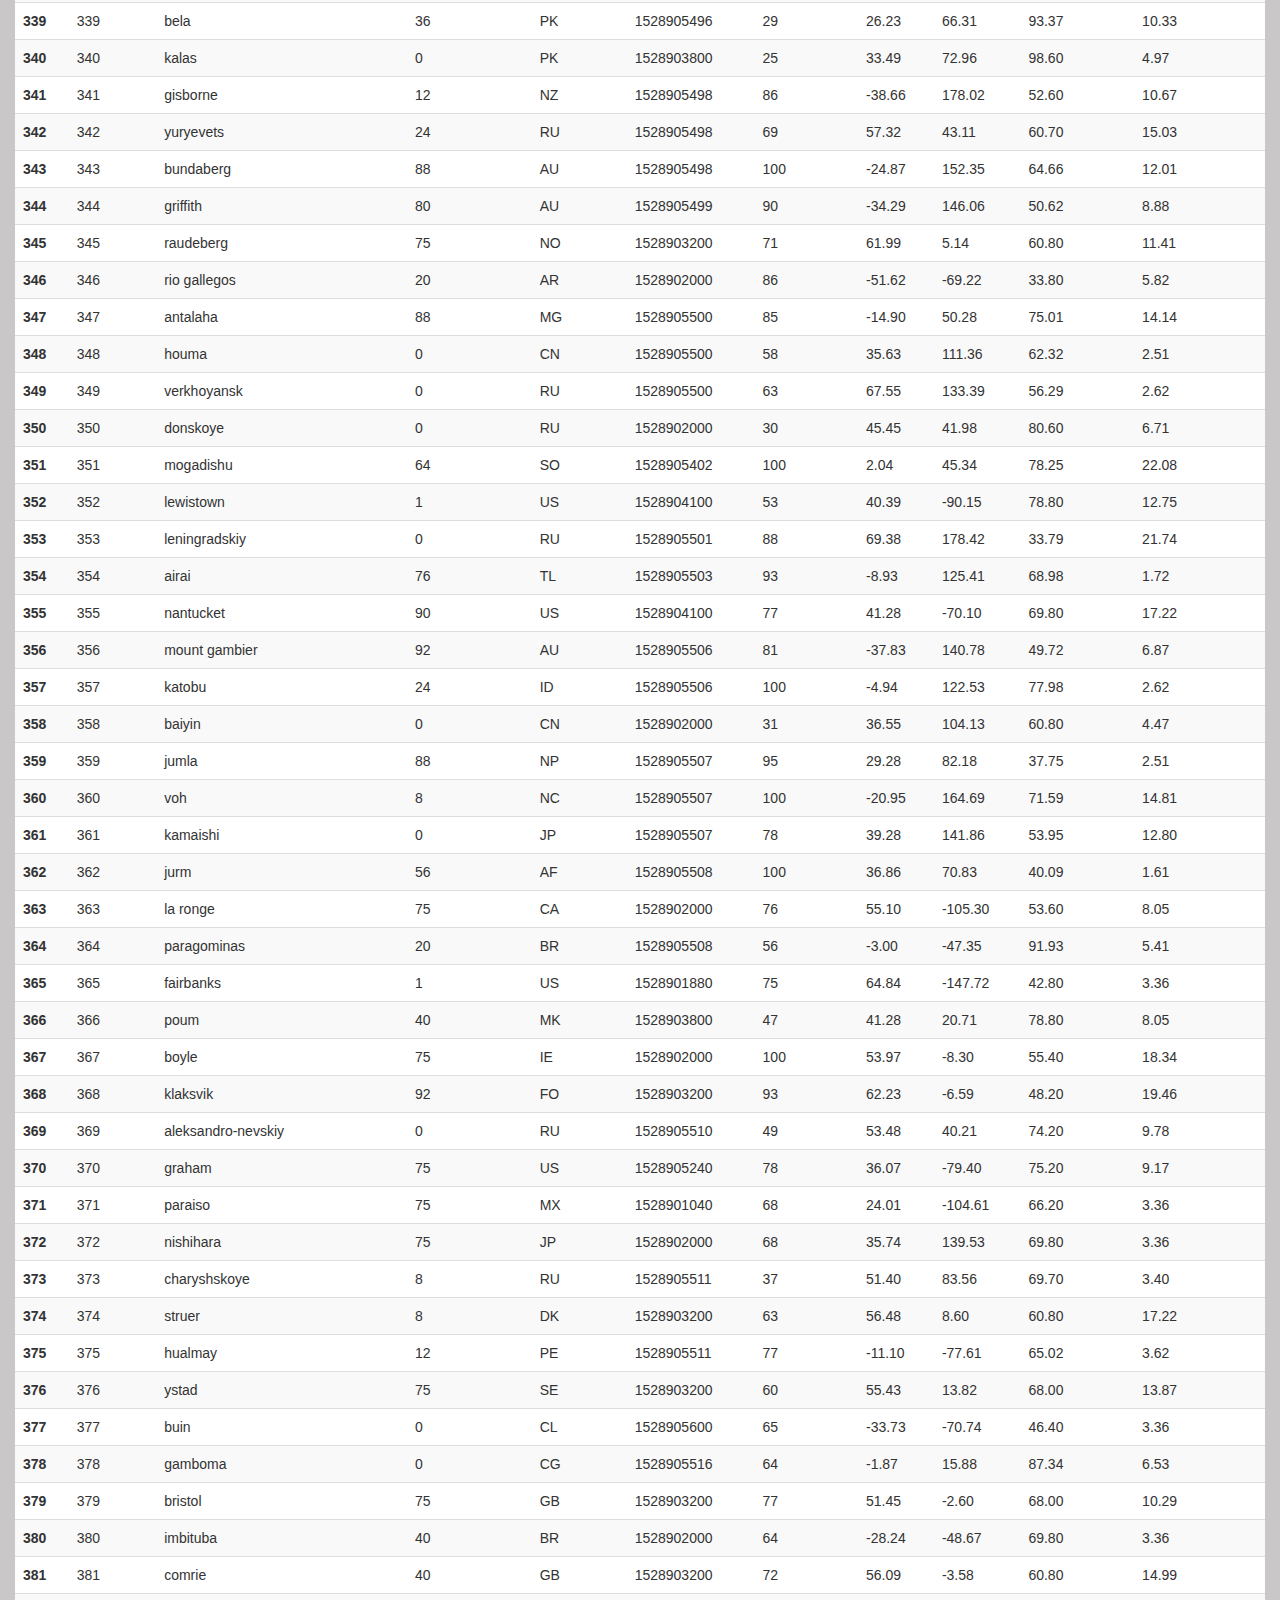
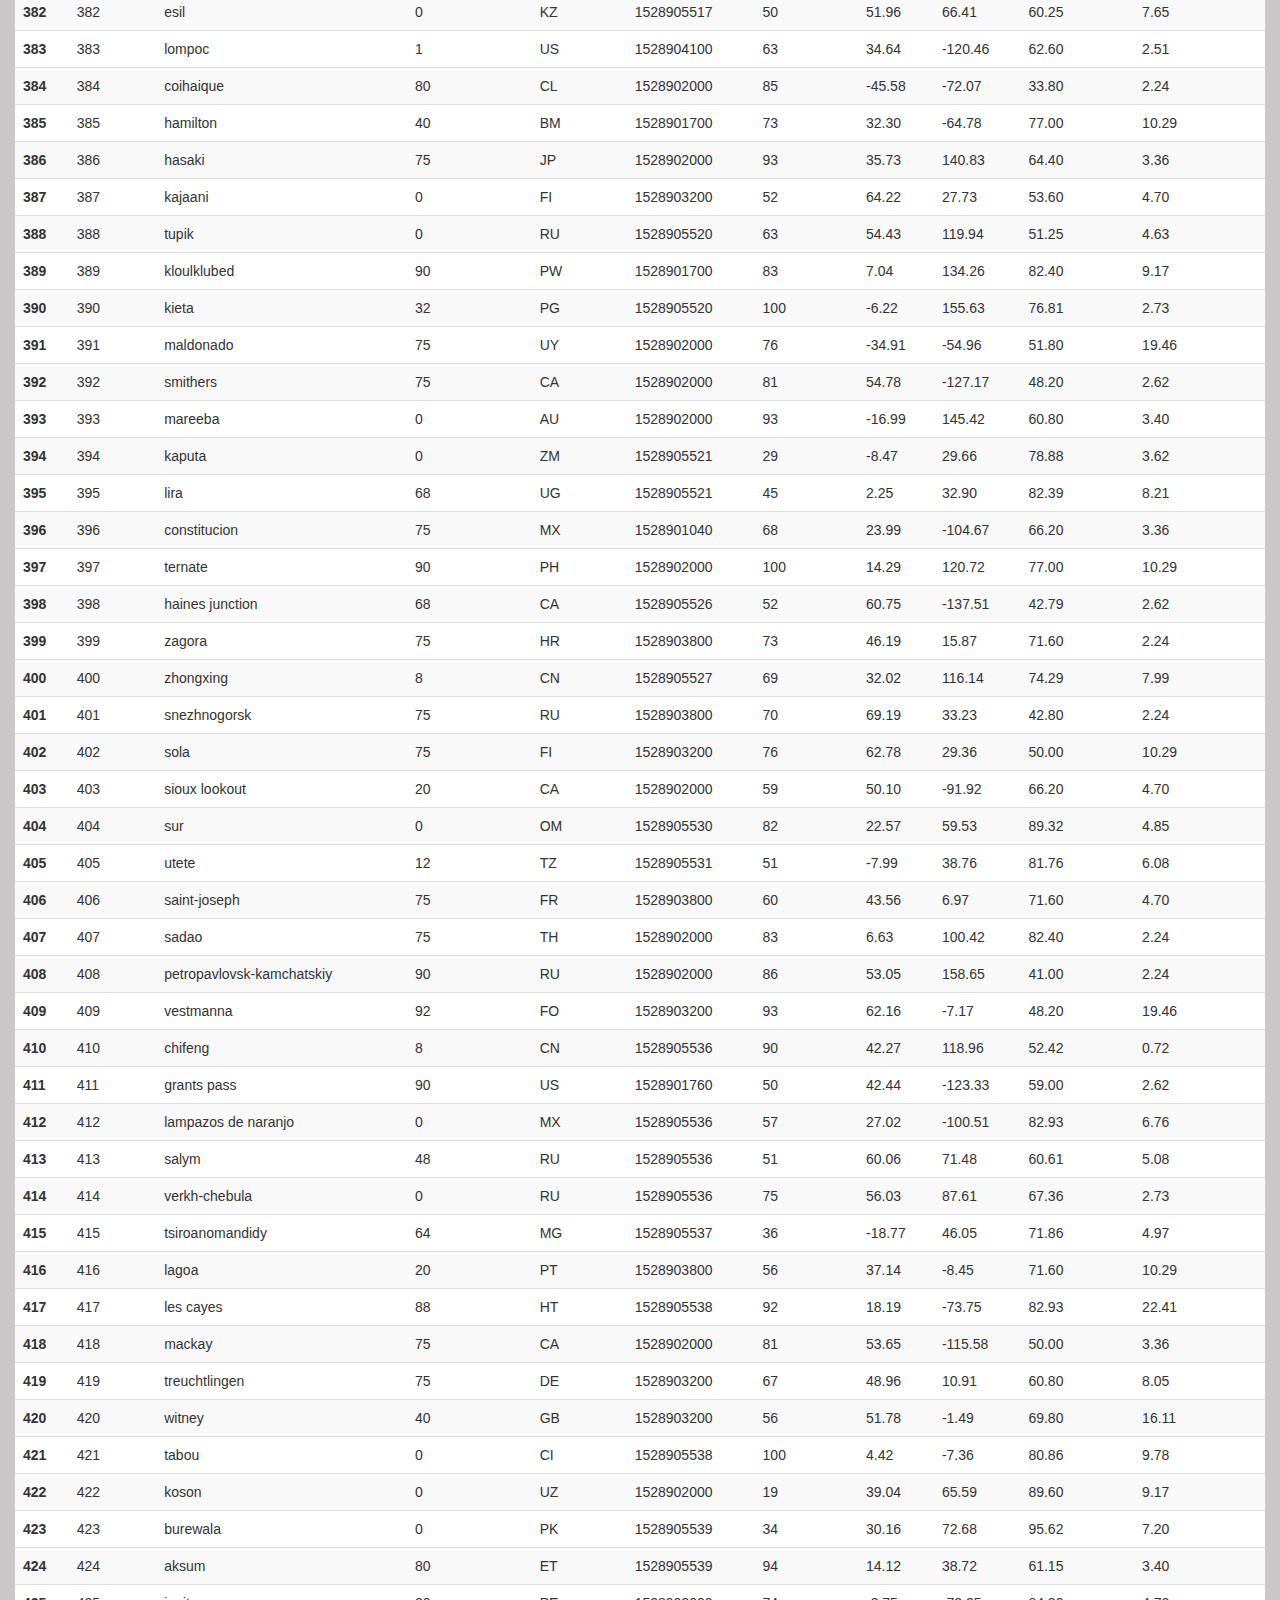
<file: Data.html>
<!DOCTYPE html>
<html lang="en-us">

<head>

<meta charset="UTF-8">
<title>Data Table</title>

<link rel="stylesheet" href="https://maxcdn.bootstrapcdn.com/bootstrap/3.3.6/css/bootstrap.min.css">
<link rel="stylesheet" href="style.css">
</head>  

<body>
  <nav style="background-color:white;" class="navbar navbar-default justify-content-between">
    <div class="container-fluid">
        <div class="navbar-header">
            <button type="button" class="navbar-toggle collapsed" data-toggle="collapse" data-target="#bs-example-navbar-collapse-1" aria-expanded="false">
                <span class="sr-only">Toggle navigation</span>
                <span class="icon-bar"></span>
                <span class="icon-bar"></span>
                <span class="icon-bar"></span>
            </button>
                <a class="navbar-brand" style="font-size:25px;" href="index.html"><b style="color:white">Latitude</b></a>
        </div>
        <form class="form-inline">
            <ul class="nav navbar-nav navbar-right">
                <li class="nav-item dropdown">
                    <a href="#" class="dropdown-toggle" data-toggle="dropdown" role="button" aria-haspopup="true" aria-expanded="false">Plots <span class="caret"></span></a>
                    <div class="dropdown-content"ria-labelledby="navbarDropdownMenuLink">
                        <a href="Max_Temp.html">Max_Temp</a>
                        <a href="Humidity.html">Humidity</a>
                        <a href="Cloudiness.html">Cloudiness</a>
                        <a href="Wind_Speed.html">Wind Speed</a>
                    </div>
                </li>
                    <li><a href="Comparison.html">Comparisons</a></li>
                    <li><a href="Data.html">Data</a></li>
            </ul>
        </form>
    </div>
</nav>
        
	<div class="content">
        <div class="container-fluid">
                <div class="row">
                    <div class="col-md-12">
                        <div class="box">
                            <div class="page-header">
                                <h1 style="color:aquamarine" class="title">Data Analysis</h1>
                                <p class="category">The following table contains the data used for plotting during this project.</p>
                            </div>
                            <div class="content table-responsive table-full-width">
                                <table class="table table-hover table-striped">
<thead>
    <tr style="background-color:white;" style="text-align: center;">
    <th></th>
    <th>City_ID</th>
    <th>City</th>
    <th>Cloudiness</th>
    <th>Country</th>
    <th>Date</th>
    <th>Humidity</th>
    <th>Lat</th>
    <th>Lng</th>
    <th>Max Temp</th>
    <th>Wind Speed</th>
    </tr>
</thead>
<tbody style="background-color:white;">
    <tr>
      <th>0</th>
      <td>0</td>
      <td>jacareacanga</td>
      <td>0</td>
      <td>BR</td>
      <td>1528902000</td>
      <td>62</td>
      <td>-6.22</td>
      <td>-57.76</td>
      <td>89.60</td>
      <td>6.93</td>
    </tr>
    <tr>
      <th>1</th>
      <td>1</td>
      <td>kaitangata</td>
      <td>100</td>
      <td>NZ</td>
      <td>1528905304</td>
      <td>94</td>
      <td>-46.28</td>
      <td>169.85</td>
      <td>42.61</td>
      <td>5.64</td>
    </tr>
    <tr>
      <th>2</th>
      <td>2</td>
      <td>goulburn</td>
      <td>20</td>
      <td>AU</td>
      <td>1528905078</td>
      <td>91</td>
      <td>-34.75</td>
      <td>149.72</td>
      <td>44.32</td>
      <td>10.11</td>
    </tr>
    <tr>
      <th>3</th>
      <td>3</td>
      <td>lata</td>
      <td>76</td>
      <td>IN</td>
      <td>1528905305</td>
      <td>89</td>
      <td>30.78</td>
      <td>78.62</td>
      <td>59.89</td>
      <td>0.94</td>
    </tr>
    <tr>
      <th>4</th>
      <td>4</td>
      <td>chokurdakh</td>
      <td>0</td>
      <td>RU</td>
      <td>1528905306</td>
      <td>88</td>
      <td>70.62</td>
      <td>147.90</td>
      <td>32.17</td>
      <td>2.95</td>
    </tr>
    <tr>
      <th>5</th>
      <td>5</td>
      <td>martyush</td>
      <td>92</td>
      <td>RU</td>
      <td>1528905306</td>
      <td>94</td>
      <td>56.40</td>
      <td>61.89</td>
      <td>55.03</td>
      <td>9.33</td>
    </tr>
    <tr>
      <th>6</th>
      <td>6</td>
      <td>hobart</td>
      <td>20</td>
      <td>AU</td>
      <td>1528902000</td>
      <td>87</td>
      <td>-42.88</td>
      <td>147.33</td>
      <td>44.60</td>
      <td>8.05</td>
    </tr>
    <tr>
      <th>7</th>
      <td>7</td>
      <td>broken hill</td>
      <td>0</td>
      <td>AU</td>
      <td>1528905311</td>
      <td>88</td>
      <td>-31.97</td>
      <td>141.45</td>
      <td>44.50</td>
      <td>7.31</td>
    </tr>
    <tr>
      <th>8</th>
      <td>8</td>
      <td>harnosand</td>
      <td>0</td>
      <td>SE</td>
      <td>1528903200</td>
      <td>44</td>
      <td>62.63</td>
      <td>17.94</td>
      <td>60.80</td>
      <td>13.87</td>
    </tr>
    <tr>
      <th>9</th>
      <td>9</td>
      <td>tuatapere</td>
      <td>0</td>
      <td>NZ</td>
      <td>1528905312</td>
      <td>100</td>
      <td>-46.13</td>
      <td>167.69</td>
      <td>38.92</td>
      <td>3.40</td>
    </tr>
    <tr>
      <th>10</th>
      <td>10</td>
      <td>puerto ayora</td>
      <td>90</td>
      <td>EC</td>
      <td>1528902000</td>
      <td>69</td>
      <td>-0.74</td>
      <td>-90.35</td>
      <td>77.00</td>
      <td>13.87</td>
    </tr>
    <tr>
      <th>11</th>
      <td>11</td>
      <td>havre-saint-pierre</td>
      <td>75</td>
      <td>CA</td>
      <td>1528902000</td>
      <td>58</td>
      <td>50.23</td>
      <td>-63.60</td>
      <td>53.60</td>
      <td>19.46</td>
    </tr>
    <tr>
      <th>12</th>
      <td>12</td>
      <td>punta arenas</td>
      <td>0</td>
      <td>CL</td>
      <td>1528902000</td>
      <td>100</td>
      <td>-53.16</td>
      <td>-70.91</td>
      <td>35.60</td>
      <td>9.17</td>
    </tr>
    <tr>
      <th>13</th>
      <td>13</td>
      <td>tasiilaq</td>
      <td>75</td>
      <td>GL</td>
      <td>1528901400</td>
      <td>60</td>
      <td>65.61</td>
      <td>-37.64</td>
      <td>39.20</td>
      <td>2.24</td>
    </tr>
    <tr>
      <th>14</th>
      <td>14</td>
      <td>chapais</td>
      <td>40</td>
      <td>CA</td>
      <td>1528902000</td>
      <td>38</td>
      <td>49.78</td>
      <td>-74.86</td>
      <td>59.00</td>
      <td>10.29</td>
    </tr>
    <tr>
      <th>15</th>
      <td>15</td>
      <td>avarua</td>
      <td>40</td>
      <td>CK</td>
      <td>1528902000</td>
      <td>56</td>
      <td>-21.21</td>
      <td>-159.78</td>
      <td>73.40</td>
      <td>10.29</td>
    </tr>
    <tr>
      <th>16</th>
      <td>16</td>
      <td>hofn</td>
      <td>75</td>
      <td>IS</td>
      <td>1528902000</td>
      <td>87</td>
      <td>64.25</td>
      <td>-15.21</td>
      <td>51.80</td>
      <td>8.05</td>
    </tr>
    <tr>
      <th>17</th>
      <td>17</td>
      <td>yukamenskoye</td>
      <td>92</td>
      <td>RU</td>
      <td>1528905315</td>
      <td>98</td>
      <td>57.89</td>
      <td>52.24</td>
      <td>56.65</td>
      <td>10.22</td>
    </tr>
    <tr>
      <th>18</th>
      <td>18</td>
      <td>khandbari</td>
      <td>80</td>
      <td>NP</td>
      <td>1528905315</td>
      <td>67</td>
      <td>27.38</td>
      <td>87.21</td>
      <td>44.59</td>
      <td>1.39</td>
    </tr>
    <tr>
      <th>19</th>
      <td>19</td>
      <td>bethel</td>
      <td>1</td>
      <td>US</td>
      <td>1528901580</td>
      <td>93</td>
      <td>60.79</td>
      <td>-161.76</td>
      <td>44.60</td>
      <td>8.05</td>
    </tr>
    <tr>
      <th>20</th>
      <td>20</td>
      <td>ushuaia</td>
      <td>75</td>
      <td>AR</td>
      <td>1528902000</td>
      <td>64</td>
      <td>-54.81</td>
      <td>-68.31</td>
      <td>41.00</td>
      <td>3.36</td>
    </tr>
    <tr>
      <th>21</th>
      <td>21</td>
      <td>east london</td>
      <td>0</td>
      <td>ZA</td>
      <td>1528902000</td>
      <td>37</td>
      <td>-33.02</td>
      <td>27.91</td>
      <td>69.80</td>
      <td>5.82</td>
    </tr>
    <tr>
      <th>22</th>
      <td>22</td>
      <td>bluff</td>
      <td>76</td>
      <td>AU</td>
      <td>1528905321</td>
      <td>76</td>
      <td>-23.58</td>
      <td>149.07</td>
      <td>61.96</td>
      <td>4.74</td>
    </tr>
    <tr>
      <th>23</th>
      <td>23</td>
      <td>mount isa</td>
      <td>75</td>
      <td>AU</td>
      <td>1528902000</td>
      <td>100</td>
      <td>-20.73</td>
      <td>139.49</td>
      <td>64.40</td>
      <td>3.29</td>
    </tr>
    <tr>
      <th>24</th>
      <td>24</td>
      <td>pevek</td>
      <td>0</td>
      <td>RU</td>
      <td>1528905321</td>
      <td>71</td>
      <td>69.70</td>
      <td>170.27</td>
      <td>36.94</td>
      <td>6.98</td>
    </tr>
    <tr>
      <th>25</th>
      <td>25</td>
      <td>gao</td>
      <td>24</td>
      <td>ML</td>
      <td>1528905321</td>
      <td>16</td>
      <td>16.28</td>
      <td>-0.04</td>
      <td>110.02</td>
      <td>4.97</td>
    </tr>
    <tr>
      <th>26</th>
      <td>26</td>
      <td>cabo san lucas</td>
      <td>75</td>
      <td>MX</td>
      <td>1528901160</td>
      <td>74</td>
      <td>22.89</td>
      <td>-109.91</td>
      <td>84.20</td>
      <td>10.29</td>
    </tr>
    <tr>
      <th>27</th>
      <td>27</td>
      <td>sao filipe</td>
      <td>0</td>
      <td>CV</td>
      <td>1528905323</td>
      <td>88</td>
      <td>14.90</td>
      <td>-24.50</td>
      <td>75.73</td>
      <td>13.02</td>
    </tr>
    <tr>
      <th>28</th>
      <td>28</td>
      <td>tiksi</td>
      <td>44</td>
      <td>RU</td>
      <td>1528905298</td>
      <td>58</td>
      <td>71.64</td>
      <td>128.87</td>
      <td>57.73</td>
      <td>10.11</td>
    </tr>
    <tr>
      <th>29</th>
      <td>29</td>
      <td>busselton</td>
      <td>92</td>
      <td>AU</td>
      <td>1528905323</td>
      <td>100</td>
      <td>-33.64</td>
      <td>115.35</td>
      <td>60.43</td>
      <td>10.56</td>
    </tr>
    <tr>
      <th>30</th>
      <td>30</td>
      <td>alofi</td>
      <td>76</td>
      <td>NU</td>
      <td>1528902000</td>
      <td>88</td>
      <td>-19.06</td>
      <td>-169.92</td>
      <td>71.60</td>
      <td>3.36</td>
    </tr>
    <tr>
      <th>31</th>
      <td>31</td>
      <td>ola</td>
      <td>75</td>
      <td>RU</td>
      <td>1528902000</td>
      <td>100</td>
      <td>59.58</td>
      <td>151.30</td>
      <td>42.80</td>
      <td>7.76</td>
    </tr>
    <tr>
      <th>32</th>
      <td>32</td>
      <td>atar</td>
      <td>20</td>
      <td>MR</td>
      <td>1528902000</td>
      <td>19</td>
      <td>20.52</td>
      <td>-13.05</td>
      <td>91.40</td>
      <td>9.17</td>
    </tr>
    <tr>
      <th>33</th>
      <td>33</td>
      <td>rikitea</td>
      <td>0</td>
      <td>PF</td>
      <td>1528905325</td>
      <td>100</td>
      <td>-23.12</td>
      <td>-134.97</td>
      <td>73.57</td>
      <td>8.66</td>
    </tr>
    <tr>
      <th>34</th>
      <td>34</td>
      <td>hermanus</td>
      <td>0</td>
      <td>ZA</td>
      <td>1528905325</td>
      <td>24</td>
      <td>-34.42</td>
      <td>19.24</td>
      <td>77.17</td>
      <td>8.66</td>
    </tr>
    <tr>
      <th>35</th>
      <td>35</td>
      <td>ponta delgada</td>
      <td>75</td>
      <td>PT</td>
      <td>1528903800</td>
      <td>88</td>
      <td>37.73</td>
      <td>-25.67</td>
      <td>71.60</td>
      <td>12.75</td>
    </tr>
    <tr>
      <th>36</th>
      <td>36</td>
      <td>bambari</td>
      <td>24</td>
      <td>CF</td>
      <td>1528905326</td>
      <td>84</td>
      <td>5.77</td>
      <td>20.68</td>
      <td>81.85</td>
      <td>7.65</td>
    </tr>
    <tr>
      <th>37</th>
      <td>37</td>
      <td>cap malheureux</td>
      <td>75</td>
      <td>MU</td>
      <td>1528902000</td>
      <td>69</td>
      <td>-19.98</td>
      <td>57.61</td>
      <td>75.20</td>
      <td>14.99</td>
    </tr>
    <tr>
      <th>38</th>
      <td>38</td>
      <td>puerto escondido</td>
      <td>75</td>
      <td>MX</td>
      <td>1528901100</td>
      <td>65</td>
      <td>15.86</td>
      <td>-97.07</td>
      <td>80.60</td>
      <td>3.36</td>
    </tr>
    <tr>
      <th>39</th>
      <td>39</td>
      <td>qaanaaq</td>
      <td>32</td>
      <td>GL</td>
      <td>1528905330</td>
      <td>100</td>
      <td>77.48</td>
      <td>-69.36</td>
      <td>31.45</td>
      <td>6.31</td>
    </tr>
    <tr>
      <th>40</th>
      <td>40</td>
      <td>new norfolk</td>
      <td>20</td>
      <td>AU</td>
      <td>1528902000</td>
      <td>87</td>
      <td>-42.78</td>
      <td>147.06</td>
      <td>44.60</td>
      <td>8.05</td>
    </tr>
    <tr>
      <th>41</th>
      <td>41</td>
      <td>najran</td>
      <td>40</td>
      <td>SA</td>
      <td>1528902000</td>
      <td>13</td>
      <td>17.54</td>
      <td>44.22</td>
      <td>98.60</td>
      <td>11.41</td>
    </tr>
    <tr>
      <th>42</th>
      <td>42</td>
      <td>isla mujeres</td>
      <td>90</td>
      <td>MX</td>
      <td>1528904340</td>
      <td>100</td>
      <td>21.23</td>
      <td>-86.73</td>
      <td>75.20</td>
      <td>16.11</td>
    </tr>
    <tr>
      <th>43</th>
      <td>43</td>
      <td>mar del plata</td>
      <td>0</td>
      <td>AR</td>
      <td>1528905297</td>
      <td>100</td>
      <td>-46.43</td>
      <td>-67.52</td>
      <td>32.53</td>
      <td>7.31</td>
    </tr>
    <tr>
      <th>44</th>
      <td>44</td>
      <td>provideniya</td>
      <td>0</td>
      <td>RU</td>
      <td>1528905332</td>
      <td>91</td>
      <td>64.42</td>
      <td>-173.23</td>
      <td>40.63</td>
      <td>10.78</td>
    </tr>
    <tr>
      <th>45</th>
      <td>45</td>
      <td>jamestown</td>
      <td>12</td>
      <td>AU</td>
      <td>1528905333</td>
      <td>88</td>
      <td>-33.21</td>
      <td>138.60</td>
      <td>43.15</td>
      <td>10.89</td>
    </tr>
    <tr>
      <th>46</th>
      <td>46</td>
      <td>medicine hat</td>
      <td>20</td>
      <td>CA</td>
      <td>1528902000</td>
      <td>34</td>
      <td>50.04</td>
      <td>-110.68</td>
      <td>66.20</td>
      <td>14.99</td>
    </tr>
    <tr>
      <th>47</th>
      <td>47</td>
      <td>katsuura</td>
      <td>8</td>
      <td>JP</td>
      <td>1528905334</td>
      <td>88</td>
      <td>33.93</td>
      <td>134.50</td>
      <td>62.05</td>
      <td>7.54</td>
    </tr>
    <tr>
      <th>48</th>
      <td>48</td>
      <td>aklavik</td>
      <td>20</td>
      <td>CA</td>
      <td>1528902000</td>
      <td>53</td>
      <td>68.22</td>
      <td>-135.01</td>
      <td>51.80</td>
      <td>11.41</td>
    </tr>
    <tr>
      <th>49</th>
      <td>49</td>
      <td>tuktoyaktuk</td>
      <td>20</td>
      <td>CA</td>
      <td>1528902000</td>
      <td>61</td>
      <td>69.44</td>
      <td>-133.03</td>
      <td>46.40</td>
      <td>6.93</td>
    </tr>
    <tr>
      <th>50</th>
      <td>50</td>
      <td>kapaa</td>
      <td>90</td>
      <td>US</td>
      <td>1528901760</td>
      <td>88</td>
      <td>22.08</td>
      <td>-159.32</td>
      <td>75.20</td>
      <td>14.99</td>
    </tr>
    <tr>
      <th>51</th>
      <td>51</td>
      <td>mildura</td>
      <td>0</td>
      <td>AU</td>
      <td>1528905300</td>
      <td>92</td>
      <td>-34.18</td>
      <td>142.16</td>
      <td>45.67</td>
      <td>9.66</td>
    </tr>
    <tr>
      <th>52</th>
      <td>52</td>
      <td>souillac</td>
      <td>75</td>
      <td>FR</td>
      <td>1528903800</td>
      <td>49</td>
      <td>45.60</td>
      <td>-0.60</td>
      <td>73.40</td>
      <td>10.29</td>
    </tr>
    <tr>
      <th>53</th>
      <td>53</td>
      <td>lorengau</td>
      <td>100</td>
      <td>PG</td>
      <td>1528905336</td>
      <td>100</td>
      <td>-2.02</td>
      <td>147.27</td>
      <td>80.59</td>
      <td>3.85</td>
    </tr>
    <tr>
      <th>54</th>
      <td>54</td>
      <td>praia</td>
      <td>20</td>
      <td>BR</td>
      <td>1528902000</td>
      <td>47</td>
      <td>-20.25</td>
      <td>-43.81</td>
      <td>82.40</td>
      <td>3.36</td>
    </tr>
    <tr>
      <th>55</th>
      <td>55</td>
      <td>port alfred</td>
      <td>0</td>
      <td>ZA</td>
      <td>1528905338</td>
      <td>50</td>
      <td>-33.59</td>
      <td>26.89</td>
      <td>76.54</td>
      <td>7.20</td>
    </tr>
    <tr>
      <th>56</th>
      <td>56</td>
      <td>barranca</td>
      <td>0</td>
      <td>PE</td>
      <td>1528905339</td>
      <td>98</td>
      <td>-10.75</td>
      <td>-77.76</td>
      <td>61.87</td>
      <td>9.89</td>
    </tr>
    <tr>
      <th>57</th>
      <td>57</td>
      <td>nome</td>
      <td>40</td>
      <td>US</td>
      <td>1528902900</td>
      <td>70</td>
      <td>30.04</td>
      <td>-94.42</td>
      <td>87.80</td>
      <td>3.36</td>
    </tr>
    <tr>
      <th>58</th>
      <td>58</td>
      <td>matay</td>
      <td>0</td>
      <td>EG</td>
      <td>1528905339</td>
      <td>23</td>
      <td>28.42</td>
      <td>30.79</td>
      <td>97.69</td>
      <td>6.98</td>
    </tr>
    <tr>
      <th>59</th>
      <td>59</td>
      <td>saskylakh</td>
      <td>48</td>
      <td>RU</td>
      <td>1528905339</td>
      <td>55</td>
      <td>71.97</td>
      <td>114.09</td>
      <td>59.53</td>
      <td>5.86</td>
    </tr>
    <tr>
      <th>60</th>
      <td>60</td>
      <td>itarema</td>
      <td>0</td>
      <td>BR</td>
      <td>1528905340</td>
      <td>61</td>
      <td>-2.92</td>
      <td>-39.92</td>
      <td>88.33</td>
      <td>12.57</td>
    </tr>
    <tr>
      <th>61</th>
      <td>61</td>
      <td>butaritari</td>
      <td>56</td>
      <td>KI</td>
      <td>1528905340</td>
      <td>100</td>
      <td>3.07</td>
      <td>172.79</td>
      <td>81.13</td>
      <td>7.31</td>
    </tr>
    <tr>
      <th>62</th>
      <td>62</td>
      <td>peniche</td>
      <td>20</td>
      <td>PT</td>
      <td>1528903800</td>
      <td>64</td>
      <td>39.36</td>
      <td>-9.38</td>
      <td>75.20</td>
      <td>12.75</td>
    </tr>
    <tr>
      <th>63</th>
      <td>63</td>
      <td>beloha</td>
      <td>0</td>
      <td>MG</td>
      <td>1528905340</td>
      <td>57</td>
      <td>-25.17</td>
      <td>45.06</td>
      <td>71.95</td>
      <td>16.37</td>
    </tr>
    <tr>
      <th>64</th>
      <td>64</td>
      <td>anadyr</td>
      <td>0</td>
      <td>RU</td>
      <td>1528902000</td>
      <td>57</td>
      <td>64.73</td>
      <td>177.51</td>
      <td>48.20</td>
      <td>4.47</td>
    </tr>
    <tr>
      <th>65</th>
      <td>65</td>
      <td>luderitz</td>
      <td>12</td>
      <td>NaN</td>
      <td>1528905342</td>
      <td>64</td>
      <td>-26.65</td>
      <td>15.16</td>
      <td>64.03</td>
      <td>17.38</td>
    </tr>
    <tr>
      <th>66</th>
      <td>66</td>
      <td>rochester</td>
      <td>1</td>
      <td>US</td>
      <td>1528902960</td>
      <td>37</td>
      <td>44.02</td>
      <td>-92.46</td>
      <td>73.40</td>
      <td>6.93</td>
    </tr>
    <tr>
      <th>67</th>
      <td>67</td>
      <td>bosaso</td>
      <td>0</td>
      <td>SO</td>
      <td>1528905347</td>
      <td>86</td>
      <td>11.28</td>
      <td>49.18</td>
      <td>89.77</td>
      <td>3.96</td>
    </tr>
    <tr>
      <th>68</th>
      <td>68</td>
      <td>faanui</td>
      <td>0</td>
      <td>PF</td>
      <td>1528905347</td>
      <td>100</td>
      <td>-16.48</td>
      <td>-151.75</td>
      <td>79.96</td>
      <td>11.79</td>
    </tr>
    <tr>
      <th>69</th>
      <td>69</td>
      <td>grindavik</td>
      <td>75</td>
      <td>IS</td>
      <td>1528902000</td>
      <td>70</td>
      <td>63.84</td>
      <td>-22.43</td>
      <td>48.20</td>
      <td>5.82</td>
    </tr>
    <tr>
      <th>70</th>
      <td>70</td>
      <td>margate</td>
      <td>20</td>
      <td>AU</td>
      <td>1528902000</td>
      <td>87</td>
      <td>-43.03</td>
      <td>147.26</td>
      <td>44.60</td>
      <td>8.05</td>
    </tr>
    <tr>
      <th>71</th>
      <td>71</td>
      <td>marsh harbour</td>
      <td>88</td>
      <td>BS</td>
      <td>1528905349</td>
      <td>95</td>
      <td>26.54</td>
      <td>-77.06</td>
      <td>82.39</td>
      <td>10.00</td>
    </tr>
    <tr>
      <th>72</th>
      <td>72</td>
      <td>comodoro rivadavia</td>
      <td>40</td>
      <td>AR</td>
      <td>1528902000</td>
      <td>60</td>
      <td>-45.87</td>
      <td>-67.48</td>
      <td>42.80</td>
      <td>9.17</td>
    </tr>
    <tr>
      <th>73</th>
      <td>73</td>
      <td>upernavik</td>
      <td>92</td>
      <td>GL</td>
      <td>1528905350</td>
      <td>100</td>
      <td>72.79</td>
      <td>-56.15</td>
      <td>29.29</td>
      <td>3.74</td>
    </tr>
    <tr>
      <th>74</th>
      <td>74</td>
      <td>uige</td>
      <td>0</td>
      <td>AO</td>
      <td>1528905350</td>
      <td>29</td>
      <td>-7.61</td>
      <td>15.06</td>
      <td>86.80</td>
      <td>3.18</td>
    </tr>
    <tr>
      <th>75</th>
      <td>75</td>
      <td>bredasdorp</td>
      <td>0</td>
      <td>ZA</td>
      <td>1528902000</td>
      <td>23</td>
      <td>-34.53</td>
      <td>20.04</td>
      <td>82.40</td>
      <td>5.82</td>
    </tr>
    <tr>
      <th>76</th>
      <td>76</td>
      <td>bodden town</td>
      <td>40</td>
      <td>KY</td>
      <td>1528902000</td>
      <td>78</td>
      <td>19.28</td>
      <td>-81.25</td>
      <td>80.60</td>
      <td>16.11</td>
    </tr>
    <tr>
      <th>77</th>
      <td>77</td>
      <td>guerrero negro</td>
      <td>44</td>
      <td>MX</td>
      <td>1528905350</td>
      <td>88</td>
      <td>27.97</td>
      <td>-114.04</td>
      <td>63.85</td>
      <td>3.74</td>
    </tr>
    <tr>
      <th>78</th>
      <td>78</td>
      <td>bilma</td>
      <td>0</td>
      <td>NE</td>
      <td>1528905351</td>
      <td>12</td>
      <td>18.69</td>
      <td>12.92</td>
      <td>110.47</td>
      <td>4.63</td>
    </tr>
    <tr>
      <th>79</th>
      <td>79</td>
      <td>carnarvon</td>
      <td>0</td>
      <td>ZA</td>
      <td>1528905351</td>
      <td>30</td>
      <td>-30.97</td>
      <td>22.13</td>
      <td>60.43</td>
      <td>14.25</td>
    </tr>
    <tr>
      <th>80</th>
      <td>80</td>
      <td>ponta do sol</td>
      <td>12</td>
      <td>BR</td>
      <td>1528905352</td>
      <td>72</td>
      <td>-20.63</td>
      <td>-46.00</td>
      <td>78.25</td>
      <td>3.96</td>
    </tr>
    <tr>
      <th>81</th>
      <td>81</td>
      <td>vila franca do campo</td>
      <td>75</td>
      <td>PT</td>
      <td>1528903800</td>
      <td>88</td>
      <td>37.72</td>
      <td>-25.43</td>
      <td>71.60</td>
      <td>12.75</td>
    </tr>
    <tr>
      <th>82</th>
      <td>82</td>
      <td>puerto del rosario</td>
      <td>20</td>
      <td>ES</td>
      <td>1528903800</td>
      <td>60</td>
      <td>28.50</td>
      <td>-13.86</td>
      <td>73.40</td>
      <td>17.22</td>
    </tr>
    <tr>
      <th>83</th>
      <td>83</td>
      <td>sitka</td>
      <td>20</td>
      <td>US</td>
      <td>1528905353</td>
      <td>92</td>
      <td>37.17</td>
      <td>-99.65</td>
      <td>74.02</td>
      <td>5.97</td>
    </tr>
    <tr>
      <th>84</th>
      <td>84</td>
      <td>camacha</td>
      <td>75</td>
      <td>PT</td>
      <td>1528903800</td>
      <td>72</td>
      <td>33.08</td>
      <td>-16.33</td>
      <td>68.00</td>
      <td>16.11</td>
    </tr>
    <tr>
      <th>85</th>
      <td>85</td>
      <td>saint-philippe</td>
      <td>1</td>
      <td>CA</td>
      <td>1528902900</td>
      <td>54</td>
      <td>45.36</td>
      <td>-73.48</td>
      <td>78.80</td>
      <td>11.41</td>
    </tr>
    <tr>
      <th>86</th>
      <td>86</td>
      <td>port blair</td>
      <td>92</td>
      <td>IN</td>
      <td>1528905357</td>
      <td>97</td>
      <td>11.67</td>
      <td>92.75</td>
      <td>84.37</td>
      <td>25.10</td>
    </tr>
    <tr>
      <th>87</th>
      <td>87</td>
      <td>albany</td>
      <td>90</td>
      <td>US</td>
      <td>1528903860</td>
      <td>68</td>
      <td>42.65</td>
      <td>-73.75</td>
      <td>69.80</td>
      <td>3.36</td>
    </tr>
    <tr>
      <th>88</th>
      <td>88</td>
      <td>barrow</td>
      <td>88</td>
      <td>AR</td>
      <td>1528905182</td>
      <td>72</td>
      <td>-38.31</td>
      <td>-60.23</td>
      <td>50.26</td>
      <td>8.21</td>
    </tr>
    <tr>
      <th>89</th>
      <td>89</td>
      <td>qorveh</td>
      <td>92</td>
      <td>IR</td>
      <td>1528905357</td>
      <td>22</td>
      <td>35.17</td>
      <td>47.80</td>
      <td>76.72</td>
      <td>3.18</td>
    </tr>
    <tr>
      <th>90</th>
      <td>90</td>
      <td>san jeronimo</td>
      <td>90</td>
      <td>PE</td>
      <td>1528902000</td>
      <td>81</td>
      <td>-13.65</td>
      <td>-73.37</td>
      <td>46.40</td>
      <td>2.39</td>
    </tr>
    <tr>
      <th>91</th>
      <td>91</td>
      <td>mataura</td>
      <td>24</td>
      <td>NZ</td>
      <td>1528905299</td>
      <td>79</td>
      <td>-46.19</td>
      <td>168.86</td>
      <td>25.69</td>
      <td>3.18</td>
    </tr>
    <tr>
      <th>92</th>
      <td>92</td>
      <td>buala</td>
      <td>64</td>
      <td>SB</td>
      <td>1528905359</td>
      <td>100</td>
      <td>-8.15</td>
      <td>159.59</td>
      <td>78.70</td>
      <td>4.18</td>
    </tr>
    <tr>
      <th>93</th>
      <td>93</td>
      <td>eyl</td>
      <td>20</td>
      <td>SO</td>
      <td>1528905359</td>
      <td>57</td>
      <td>7.98</td>
      <td>49.82</td>
      <td>86.62</td>
      <td>22.41</td>
    </tr>
    <tr>
      <th>94</th>
      <td>94</td>
      <td>abu dhabi</td>
      <td>0</td>
      <td>AE</td>
      <td>1528902000</td>
      <td>29</td>
      <td>24.47</td>
      <td>54.37</td>
      <td>98.60</td>
      <td>16.11</td>
    </tr>
    <tr>
      <th>95</th>
      <td>95</td>
      <td>tahe</td>
      <td>92</td>
      <td>CN</td>
      <td>1528905359</td>
      <td>98</td>
      <td>52.34</td>
      <td>124.71</td>
      <td>51.43</td>
      <td>2.17</td>
    </tr>
    <tr>
      <th>96</th>
      <td>96</td>
      <td>chuy</td>
      <td>80</td>
      <td>UY</td>
      <td>1528905099</td>
      <td>93</td>
      <td>-33.69</td>
      <td>-53.46</td>
      <td>52.87</td>
      <td>28.90</td>
    </tr>
    <tr>
      <th>97</th>
      <td>97</td>
      <td>dzerzhinskoye</td>
      <td>8</td>
      <td>RU</td>
      <td>1528905360</td>
      <td>69</td>
      <td>56.84</td>
      <td>95.22</td>
      <td>65.11</td>
      <td>3.85</td>
    </tr>
    <tr>
      <th>98</th>
      <td>98</td>
      <td>vanavara</td>
      <td>0</td>
      <td>RU</td>
      <td>1528905360</td>
      <td>50</td>
      <td>60.35</td>
      <td>102.28</td>
      <td>64.21</td>
      <td>5.64</td>
    </tr>
    <tr>
      <th>99</th>
      <td>99</td>
      <td>muros</td>
      <td>40</td>
      <td>ES</td>
      <td>1528903800</td>
      <td>72</td>
      <td>42.77</td>
      <td>-9.06</td>
      <td>66.20</td>
      <td>10.29</td>
    </tr>
    <tr>
      <th>100</th>
      <td>100</td>
      <td>auchel</td>
      <td>0</td>
      <td>FR</td>
      <td>1528903800</td>
      <td>49</td>
      <td>50.51</td>
      <td>2.47</td>
      <td>68.00</td>
      <td>3.36</td>
    </tr>
    <tr>
      <th>101</th>
      <td>101</td>
      <td>bubaque</td>
      <td>40</td>
      <td>GW</td>
      <td>1528902000</td>
      <td>55</td>
      <td>11.28</td>
      <td>-15.83</td>
      <td>91.40</td>
      <td>11.41</td>
    </tr>
    <tr>
      <th>102</th>
      <td>102</td>
      <td>khatanga</td>
      <td>8</td>
      <td>RU</td>
      <td>1528905361</td>
      <td>65</td>
      <td>71.98</td>
      <td>102.47</td>
      <td>60.97</td>
      <td>4.63</td>
    </tr>
    <tr>
      <th>103</th>
      <td>103</td>
      <td>los banos</td>
      <td>1</td>
      <td>US</td>
      <td>1528904100</td>
      <td>67</td>
      <td>37.06</td>
      <td>-120.85</td>
      <td>75.20</td>
      <td>4.74</td>
    </tr>
    <tr>
      <th>104</th>
      <td>104</td>
      <td>labuhan</td>
      <td>12</td>
      <td>ID</td>
      <td>1528905361</td>
      <td>95</td>
      <td>-2.54</td>
      <td>115.51</td>
      <td>72.94</td>
      <td>1.83</td>
    </tr>
    <tr>
      <th>105</th>
      <td>105</td>
      <td>saint-paul</td>
      <td>75</td>
      <td>FR</td>
      <td>1528903800</td>
      <td>56</td>
      <td>45.22</td>
      <td>1.90</td>
      <td>68.00</td>
      <td>14.99</td>
    </tr>
    <tr>
      <th>106</th>
      <td>106</td>
      <td>petatlan</td>
      <td>90</td>
      <td>MX</td>
      <td>1528901220</td>
      <td>74</td>
      <td>17.52</td>
      <td>-101.27</td>
      <td>84.20</td>
      <td>1.83</td>
    </tr>
    <tr>
      <th>107</th>
      <td>107</td>
      <td>baykit</td>
      <td>36</td>
      <td>RU</td>
      <td>1528905366</td>
      <td>68</td>
      <td>61.68</td>
      <td>96.39</td>
      <td>63.94</td>
      <td>4.29</td>
    </tr>
    <tr>
      <th>108</th>
      <td>108</td>
      <td>dalby</td>
      <td>75</td>
      <td>AU</td>
      <td>1528902000</td>
      <td>93</td>
      <td>-27.18</td>
      <td>151.26</td>
      <td>53.60</td>
      <td>2.24</td>
    </tr>
    <tr>
      <th>109</th>
      <td>109</td>
      <td>yellowknife</td>
      <td>90</td>
      <td>CA</td>
      <td>1528902540</td>
      <td>93</td>
      <td>62.45</td>
      <td>-114.38</td>
      <td>46.40</td>
      <td>8.05</td>
    </tr>
    <tr>
      <th>110</th>
      <td>110</td>
      <td>hilo</td>
      <td>75</td>
      <td>US</td>
      <td>1528901580</td>
      <td>88</td>
      <td>19.71</td>
      <td>-155.08</td>
      <td>66.20</td>
      <td>5.82</td>
    </tr>
    <tr>
      <th>111</th>
      <td>111</td>
      <td>turukhansk</td>
      <td>36</td>
      <td>RU</td>
      <td>1528905297</td>
      <td>76</td>
      <td>65.80</td>
      <td>87.96</td>
      <td>66.37</td>
      <td>6.42</td>
    </tr>
    <tr>
      <th>112</th>
      <td>112</td>
      <td>dingle</td>
      <td>68</td>
      <td>PH</td>
      <td>1528905368</td>
      <td>82</td>
      <td>11.00</td>
      <td>122.67</td>
      <td>79.96</td>
      <td>8.21</td>
    </tr>
    <tr>
      <th>113</th>
      <td>113</td>
      <td>dillon</td>
      <td>1</td>
      <td>US</td>
      <td>1528901580</td>
      <td>44</td>
      <td>45.22</td>
      <td>-112.64</td>
      <td>57.20</td>
      <td>5.82</td>
    </tr>
    <tr>
      <th>114</th>
      <td>114</td>
      <td>labytnangi</td>
      <td>64</td>
      <td>RU</td>
      <td>1528905370</td>
      <td>75</td>
      <td>66.66</td>
      <td>66.39</td>
      <td>47.11</td>
      <td>17.49</td>
    </tr>
    <tr>
      <th>115</th>
      <td>115</td>
      <td>gigmoto</td>
      <td>36</td>
      <td>PH</td>
      <td>1528905370</td>
      <td>98</td>
      <td>13.78</td>
      <td>124.39</td>
      <td>83.56</td>
      <td>17.60</td>
    </tr>
    <tr>
      <th>116</th>
      <td>116</td>
      <td>nouakchott</td>
      <td>68</td>
      <td>MR</td>
      <td>1528905371</td>
      <td>76</td>
      <td>18.08</td>
      <td>-15.98</td>
      <td>76.72</td>
      <td>1.39</td>
    </tr>
    <tr>
      <th>117</th>
      <td>117</td>
      <td>rumoi</td>
      <td>92</td>
      <td>JP</td>
      <td>1528905371</td>
      <td>100</td>
      <td>43.93</td>
      <td>141.67</td>
      <td>44.41</td>
      <td>8.10</td>
    </tr>
    <tr>
      <th>118</th>
      <td>118</td>
      <td>dikson</td>
      <td>32</td>
      <td>RU</td>
      <td>1528905373</td>
      <td>100</td>
      <td>73.51</td>
      <td>80.55</td>
      <td>31.09</td>
      <td>13.13</td>
    </tr>
    <tr>
      <th>119</th>
      <td>119</td>
      <td>chinsali</td>
      <td>0</td>
      <td>ZM</td>
      <td>1528905377</td>
      <td>36</td>
      <td>-10.55</td>
      <td>32.07</td>
      <td>73.39</td>
      <td>9.22</td>
    </tr>
    <tr>
      <th>120</th>
      <td>120</td>
      <td>georgetown</td>
      <td>75</td>
      <td>GY</td>
      <td>1528902000</td>
      <td>78</td>
      <td>6.80</td>
      <td>-58.16</td>
      <td>82.40</td>
      <td>9.17</td>
    </tr>
    <tr>
      <th>121</th>
      <td>121</td>
      <td>tooele</td>
      <td>1</td>
      <td>US</td>
      <td>1528902900</td>
      <td>35</td>
      <td>40.53</td>
      <td>-112.30</td>
      <td>73.40</td>
      <td>9.17</td>
    </tr>
    <tr>
      <th>122</th>
      <td>122</td>
      <td>nikolskoye</td>
      <td>40</td>
      <td>RU</td>
      <td>1528902000</td>
      <td>41</td>
      <td>59.70</td>
      <td>30.79</td>
      <td>60.80</td>
      <td>4.47</td>
    </tr>
    <tr>
      <th>123</th>
      <td>123</td>
      <td>bodo</td>
      <td>80</td>
      <td>CI</td>
      <td>1528905379</td>
      <td>66</td>
      <td>5.91</td>
      <td>-4.68</td>
      <td>87.70</td>
      <td>8.21</td>
    </tr>
    <tr>
      <th>124</th>
      <td>124</td>
      <td>minador do negrao</td>
      <td>32</td>
      <td>BR</td>
      <td>1528905379</td>
      <td>80</td>
      <td>-9.31</td>
      <td>-36.86</td>
      <td>76.81</td>
      <td>13.24</td>
    </tr>
    <tr>
      <th>125</th>
      <td>125</td>
      <td>sambava</td>
      <td>88</td>
      <td>MG</td>
      <td>1528905379</td>
      <td>100</td>
      <td>-14.27</td>
      <td>50.17</td>
      <td>77.35</td>
      <td>19.73</td>
    </tr>
    <tr>
      <th>126</th>
      <td>126</td>
      <td>yerbogachen</td>
      <td>0</td>
      <td>RU</td>
      <td>1528905380</td>
      <td>44</td>
      <td>61.28</td>
      <td>108.01</td>
      <td>64.93</td>
      <td>7.43</td>
    </tr>
    <tr>
      <th>127</th>
      <td>127</td>
      <td>kahului</td>
      <td>1</td>
      <td>US</td>
      <td>1528901760</td>
      <td>93</td>
      <td>20.89</td>
      <td>-156.47</td>
      <td>66.20</td>
      <td>3.36</td>
    </tr>
    <tr>
      <th>128</th>
      <td>128</td>
      <td>clyde river</td>
      <td>75</td>
      <td>CA</td>
      <td>1528902660</td>
      <td>100</td>
      <td>70.47</td>
      <td>-68.59</td>
      <td>35.60</td>
      <td>21.92</td>
    </tr>
    <tr>
      <th>129</th>
      <td>129</td>
      <td>ancud</td>
      <td>20</td>
      <td>CL</td>
      <td>1528905381</td>
      <td>90</td>
      <td>-41.87</td>
      <td>-73.83</td>
      <td>39.10</td>
      <td>2.73</td>
    </tr>
    <tr>
      <th>130</th>
      <td>130</td>
      <td>beringovskiy</td>
      <td>0</td>
      <td>RU</td>
      <td>1528905381</td>
      <td>88</td>
      <td>63.05</td>
      <td>179.32</td>
      <td>39.37</td>
      <td>3.40</td>
    </tr>
    <tr>
      <th>131</th>
      <td>131</td>
      <td>majene</td>
      <td>32</td>
      <td>ID</td>
      <td>1528905382</td>
      <td>100</td>
      <td>-3.54</td>
      <td>118.97</td>
      <td>81.85</td>
      <td>11.01</td>
    </tr>
    <tr>
      <th>132</th>
      <td>132</td>
      <td>ahar</td>
      <td>36</td>
      <td>IR</td>
      <td>1528905382</td>
      <td>62</td>
      <td>38.48</td>
      <td>47.07</td>
      <td>62.77</td>
      <td>3.74</td>
    </tr>
    <tr>
      <th>133</th>
      <td>133</td>
      <td>ilhabela</td>
      <td>80</td>
      <td>BR</td>
      <td>1528905382</td>
      <td>98</td>
      <td>-23.78</td>
      <td>-45.36</td>
      <td>72.85</td>
      <td>2.28</td>
    </tr>
    <tr>
      <th>134</th>
      <td>134</td>
      <td>listvyagi</td>
      <td>0</td>
      <td>RU</td>
      <td>1528905382</td>
      <td>78</td>
      <td>53.68</td>
      <td>86.95</td>
      <td>65.11</td>
      <td>2.06</td>
    </tr>
    <tr>
      <th>135</th>
      <td>135</td>
      <td>skjervoy</td>
      <td>40</td>
      <td>NO</td>
      <td>1528903200</td>
      <td>65</td>
      <td>70.03</td>
      <td>20.97</td>
      <td>44.60</td>
      <td>10.29</td>
    </tr>
    <tr>
      <th>136</th>
      <td>136</td>
      <td>cape town</td>
      <td>0</td>
      <td>ZA</td>
      <td>1528902000</td>
      <td>35</td>
      <td>-33.93</td>
      <td>18.42</td>
      <td>73.40</td>
      <td>9.17</td>
    </tr>
    <tr>
      <th>137</th>
      <td>137</td>
      <td>iqaluit</td>
      <td>90</td>
      <td>CA</td>
      <td>1528902000</td>
      <td>96</td>
      <td>63.75</td>
      <td>-68.52</td>
      <td>35.60</td>
      <td>20.80</td>
    </tr>
    <tr>
      <th>138</th>
      <td>138</td>
      <td>fort-shevchenko</td>
      <td>0</td>
      <td>KZ</td>
      <td>1528905387</td>
      <td>59</td>
      <td>44.51</td>
      <td>50.26</td>
      <td>74.20</td>
      <td>3.62</td>
    </tr>
    <tr>
      <th>139</th>
      <td>139</td>
      <td>severo-kurilsk</td>
      <td>92</td>
      <td>RU</td>
      <td>1528905387</td>
      <td>100</td>
      <td>50.68</td>
      <td>156.12</td>
      <td>38.02</td>
      <td>16.26</td>
    </tr>
    <tr>
      <th>140</th>
      <td>140</td>
      <td>arraial do cabo</td>
      <td>0</td>
      <td>BR</td>
      <td>1528905600</td>
      <td>65</td>
      <td>-22.97</td>
      <td>-42.02</td>
      <td>80.60</td>
      <td>4.70</td>
    </tr>
    <tr>
      <th>141</th>
      <td>141</td>
      <td>torbay</td>
      <td>90</td>
      <td>CA</td>
      <td>1528903560</td>
      <td>93</td>
      <td>47.66</td>
      <td>-52.73</td>
      <td>50.00</td>
      <td>19.46</td>
    </tr>
    <tr>
      <th>142</th>
      <td>142</td>
      <td>ahipara</td>
      <td>88</td>
      <td>NZ</td>
      <td>1528905388</td>
      <td>91</td>
      <td>-35.17</td>
      <td>173.16</td>
      <td>56.65</td>
      <td>9.66</td>
    </tr>
    <tr>
      <th>143</th>
      <td>143</td>
      <td>bandarbeyla</td>
      <td>0</td>
      <td>SO</td>
      <td>1528905389</td>
      <td>79</td>
      <td>9.49</td>
      <td>50.81</td>
      <td>79.15</td>
      <td>32.93</td>
    </tr>
    <tr>
      <th>144</th>
      <td>144</td>
      <td>vuktyl</td>
      <td>92</td>
      <td>RU</td>
      <td>1528905389</td>
      <td>96</td>
      <td>63.86</td>
      <td>57.31</td>
      <td>52.60</td>
      <td>7.43</td>
    </tr>
    <tr>
      <th>145</th>
      <td>145</td>
      <td>caravelas</td>
      <td>0</td>
      <td>BR</td>
      <td>1528905390</td>
      <td>98</td>
      <td>-17.73</td>
      <td>-39.27</td>
      <td>77.62</td>
      <td>10.45</td>
    </tr>
    <tr>
      <th>146</th>
      <td>146</td>
      <td>waipawa</td>
      <td>92</td>
      <td>NZ</td>
      <td>1528905390</td>
      <td>94</td>
      <td>-39.94</td>
      <td>176.59</td>
      <td>50.89</td>
      <td>9.44</td>
    </tr>
    <tr>
      <th>147</th>
      <td>147</td>
      <td>khomutovo</td>
      <td>0</td>
      <td>RU</td>
      <td>1528905390</td>
      <td>65</td>
      <td>52.85</td>
      <td>37.45</td>
      <td>72.31</td>
      <td>5.97</td>
    </tr>
    <tr>
      <th>148</th>
      <td>148</td>
      <td>acajutla</td>
      <td>40</td>
      <td>SV</td>
      <td>1528901400</td>
      <td>79</td>
      <td>13.59</td>
      <td>-89.83</td>
      <td>84.20</td>
      <td>1.12</td>
    </tr>
    <tr>
      <th>149</th>
      <td>149</td>
      <td>buritis</td>
      <td>0</td>
      <td>BR</td>
      <td>1528905391</td>
      <td>53</td>
      <td>-15.62</td>
      <td>-46.42</td>
      <td>83.74</td>
      <td>6.87</td>
    </tr>
    <tr>
      <th>150</th>
      <td>150</td>
      <td>meulaboh</td>
      <td>48</td>
      <td>ID</td>
      <td>1528905392</td>
      <td>100</td>
      <td>4.14</td>
      <td>96.13</td>
      <td>82.03</td>
      <td>3.40</td>
    </tr>
    <tr>
      <th>151</th>
      <td>151</td>
      <td>vaini</td>
      <td>100</td>
      <td>IN</td>
      <td>1528905392</td>
      <td>98</td>
      <td>15.34</td>
      <td>74.49</td>
      <td>70.42</td>
      <td>4.29</td>
    </tr>
    <tr>
      <th>152</th>
      <td>152</td>
      <td>teya</td>
      <td>75</td>
      <td>MX</td>
      <td>1528901400</td>
      <td>66</td>
      <td>21.05</td>
      <td>-89.07</td>
      <td>86.00</td>
      <td>13.87</td>
    </tr>
    <tr>
      <th>153</th>
      <td>153</td>
      <td>bambous virieux</td>
      <td>75</td>
      <td>MU</td>
      <td>1528902000</td>
      <td>69</td>
      <td>-20.34</td>
      <td>57.76</td>
      <td>75.20</td>
      <td>14.99</td>
    </tr>
    <tr>
      <th>154</th>
      <td>154</td>
      <td>zaragoza</td>
      <td>20</td>
      <td>ES</td>
      <td>1528903800</td>
      <td>49</td>
      <td>41.65</td>
      <td>-0.88</td>
      <td>77.00</td>
      <td>28.86</td>
    </tr>
    <tr>
      <th>155</th>
      <td>155</td>
      <td>thompson</td>
      <td>75</td>
      <td>CA</td>
      <td>1528902600</td>
      <td>76</td>
      <td>55.74</td>
      <td>-97.86</td>
      <td>57.20</td>
      <td>3.36</td>
    </tr>
    <tr>
      <th>156</th>
      <td>156</td>
      <td>kodiak</td>
      <td>1</td>
      <td>US</td>
      <td>1528901580</td>
      <td>50</td>
      <td>39.95</td>
      <td>-94.76</td>
      <td>75.20</td>
      <td>13.87</td>
    </tr>
    <tr>
      <th>157</th>
      <td>157</td>
      <td>nsanje</td>
      <td>92</td>
      <td>MZ</td>
      <td>1528905397</td>
      <td>84</td>
      <td>-16.92</td>
      <td>35.26</td>
      <td>70.33</td>
      <td>4.18</td>
    </tr>
    <tr>
      <th>158</th>
      <td>158</td>
      <td>the pas</td>
      <td>1</td>
      <td>CA</td>
      <td>1528902000</td>
      <td>63</td>
      <td>53.82</td>
      <td>-101.24</td>
      <td>60.80</td>
      <td>10.29</td>
    </tr>
    <tr>
      <th>159</th>
      <td>159</td>
      <td>masalli</td>
      <td>12</td>
      <td>KR</td>
      <td>1528902000</td>
      <td>77</td>
      <td>34.80</td>
      <td>126.66</td>
      <td>68.00</td>
      <td>9.17</td>
    </tr>
    <tr>
      <th>160</th>
      <td>160</td>
      <td>talnakh</td>
      <td>20</td>
      <td>RU</td>
      <td>1528905398</td>
      <td>100</td>
      <td>69.49</td>
      <td>88.39</td>
      <td>42.79</td>
      <td>3.18</td>
    </tr>
    <tr>
      <th>161</th>
      <td>161</td>
      <td>ilulissat</td>
      <td>90</td>
      <td>GL</td>
      <td>1528901400</td>
      <td>97</td>
      <td>69.22</td>
      <td>-51.10</td>
      <td>32.00</td>
      <td>4.70</td>
    </tr>
    <tr>
      <th>162</th>
      <td>162</td>
      <td>vallenar</td>
      <td>0</td>
      <td>CL</td>
      <td>1528905399</td>
      <td>56</td>
      <td>-28.58</td>
      <td>-70.76</td>
      <td>54.40</td>
      <td>1.28</td>
    </tr>
    <tr>
      <th>163</th>
      <td>163</td>
      <td>cap-aux-meules</td>
      <td>40</td>
      <td>CA</td>
      <td>1528902000</td>
      <td>62</td>
      <td>47.38</td>
      <td>-61.86</td>
      <td>51.80</td>
      <td>20.80</td>
    </tr>
    <tr>
      <th>164</th>
      <td>164</td>
      <td>san quintin</td>
      <td>90</td>
      <td>PH</td>
      <td>1528902000</td>
      <td>100</td>
      <td>17.54</td>
      <td>120.52</td>
      <td>77.00</td>
      <td>13.87</td>
    </tr>
    <tr>
      <th>165</th>
      <td>165</td>
      <td>victoria</td>
      <td>75</td>
      <td>BN</td>
      <td>1528902000</td>
      <td>94</td>
      <td>5.28</td>
      <td>115.24</td>
      <td>80.60</td>
      <td>1.12</td>
    </tr>
    <tr>
      <th>166</th>
      <td>166</td>
      <td>okhotsk</td>
      <td>12</td>
      <td>RU</td>
      <td>1528905400</td>
      <td>100</td>
      <td>59.36</td>
      <td>143.24</td>
      <td>38.02</td>
      <td>2.17</td>
    </tr>
    <tr>
      <th>167</th>
      <td>167</td>
      <td>bonavista</td>
      <td>92</td>
      <td>CA</td>
      <td>1528905401</td>
      <td>82</td>
      <td>48.65</td>
      <td>-53.11</td>
      <td>46.57</td>
      <td>22.97</td>
    </tr>
    <tr>
      <th>168</th>
      <td>168</td>
      <td>manokwari</td>
      <td>80</td>
      <td>ID</td>
      <td>1528905401</td>
      <td>100</td>
      <td>-0.87</td>
      <td>134.08</td>
      <td>78.07</td>
      <td>8.10</td>
    </tr>
    <tr>
      <th>169</th>
      <td>169</td>
      <td>lebu</td>
      <td>92</td>
      <td>ET</td>
      <td>1528905404</td>
      <td>100</td>
      <td>8.96</td>
      <td>38.73</td>
      <td>55.30</td>
      <td>0.72</td>
    </tr>
    <tr>
      <th>170</th>
      <td>170</td>
      <td>qostanay</td>
      <td>75</td>
      <td>KZ</td>
      <td>1528902000</td>
      <td>54</td>
      <td>53.17</td>
      <td>63.58</td>
      <td>59.00</td>
      <td>6.71</td>
    </tr>
    <tr>
      <th>171</th>
      <td>171</td>
      <td>victor harbor</td>
      <td>75</td>
      <td>AU</td>
      <td>1528902000</td>
      <td>82</td>
      <td>-35.55</td>
      <td>138.62</td>
      <td>55.40</td>
      <td>17.22</td>
    </tr>
    <tr>
      <th>172</th>
      <td>172</td>
      <td>kamenka</td>
      <td>12</td>
      <td>RU</td>
      <td>1528905405</td>
      <td>98</td>
      <td>53.19</td>
      <td>44.05</td>
      <td>61.60</td>
      <td>9.44</td>
    </tr>
    <tr>
      <th>173</th>
      <td>173</td>
      <td>cherskiy</td>
      <td>8</td>
      <td>RU</td>
      <td>1528905405</td>
      <td>48</td>
      <td>68.75</td>
      <td>161.30</td>
      <td>55.21</td>
      <td>3.18</td>
    </tr>
    <tr>
      <th>174</th>
      <td>174</td>
      <td>kimbe</td>
      <td>92</td>
      <td>PG</td>
      <td>1528905405</td>
      <td>100</td>
      <td>-5.56</td>
      <td>150.15</td>
      <td>78.43</td>
      <td>6.64</td>
    </tr>
    <tr>
      <th>175</th>
      <td>175</td>
      <td>guba</td>
      <td>75</td>
      <td>PH</td>
      <td>1528902000</td>
      <td>74</td>
      <td>10.43</td>
      <td>123.89</td>
      <td>84.20</td>
      <td>8.05</td>
    </tr>
    <tr>
      <th>176</th>
      <td>176</td>
      <td>inuvik</td>
      <td>40</td>
      <td>CA</td>
      <td>1528902000</td>
      <td>53</td>
      <td>68.36</td>
      <td>-133.71</td>
      <td>51.80</td>
      <td>3.36</td>
    </tr>
    <tr>
      <th>177</th>
      <td>177</td>
      <td>jiazi</td>
      <td>20</td>
      <td>CN</td>
      <td>1528902000</td>
      <td>78</td>
      <td>19.61</td>
      <td>110.49</td>
      <td>82.40</td>
      <td>4.47</td>
    </tr>
    <tr>
      <th>178</th>
      <td>178</td>
      <td>namatanai</td>
      <td>76</td>
      <td>PG</td>
      <td>1528905407</td>
      <td>100</td>
      <td>-3.66</td>
      <td>152.44</td>
      <td>78.07</td>
      <td>11.68</td>
    </tr>
    <tr>
      <th>179</th>
      <td>179</td>
      <td>port elizabeth</td>
      <td>90</td>
      <td>US</td>
      <td>1528903500</td>
      <td>83</td>
      <td>39.31</td>
      <td>-74.98</td>
      <td>75.20</td>
      <td>9.17</td>
    </tr>
    <tr>
      <th>180</th>
      <td>180</td>
      <td>chilca</td>
      <td>75</td>
      <td>PE</td>
      <td>1528903800</td>
      <td>47</td>
      <td>-13.22</td>
      <td>-72.34</td>
      <td>55.40</td>
      <td>3.36</td>
    </tr>
    <tr>
      <th>181</th>
      <td>181</td>
      <td>tual</td>
      <td>68</td>
      <td>ID</td>
      <td>1528905408</td>
      <td>100</td>
      <td>-5.67</td>
      <td>132.75</td>
      <td>79.78</td>
      <td>12.12</td>
    </tr>
    <tr>
      <th>182</th>
      <td>182</td>
      <td>puerto colombia</td>
      <td>40</td>
      <td>CO</td>
      <td>1528902000</td>
      <td>74</td>
      <td>10.99</td>
      <td>-74.96</td>
      <td>87.80</td>
      <td>6.93</td>
    </tr>
    <tr>
      <th>183</th>
      <td>183</td>
      <td>muzhi</td>
      <td>0</td>
      <td>RU</td>
      <td>1528905409</td>
      <td>63</td>
      <td>65.40</td>
      <td>64.70</td>
      <td>55.57</td>
      <td>10.67</td>
    </tr>
    <tr>
      <th>184</th>
      <td>184</td>
      <td>tabuk</td>
      <td>92</td>
      <td>PH</td>
      <td>1528905413</td>
      <td>86</td>
      <td>17.41</td>
      <td>121.44</td>
      <td>72.40</td>
      <td>1.83</td>
    </tr>
    <tr>
      <th>185</th>
      <td>185</td>
      <td>palauig</td>
      <td>92</td>
      <td>PH</td>
      <td>1528905413</td>
      <td>100</td>
      <td>15.44</td>
      <td>119.90</td>
      <td>74.11</td>
      <td>10.67</td>
    </tr>
    <tr>
      <th>186</th>
      <td>186</td>
      <td>komsomolskiy</td>
      <td>0</td>
      <td>RU</td>
      <td>1528905413</td>
      <td>84</td>
      <td>67.55</td>
      <td>63.78</td>
      <td>37.39</td>
      <td>9.22</td>
    </tr>
    <tr>
      <th>187</th>
      <td>187</td>
      <td>atuona</td>
      <td>44</td>
      <td>PF</td>
      <td>1528905298</td>
      <td>100</td>
      <td>-9.80</td>
      <td>-139.03</td>
      <td>79.60</td>
      <td>12.91</td>
    </tr>
    <tr>
      <th>188</th>
      <td>188</td>
      <td>sinnamary</td>
      <td>92</td>
      <td>GF</td>
      <td>1528905414</td>
      <td>100</td>
      <td>5.38</td>
      <td>-52.96</td>
      <td>75.19</td>
      <td>3.40</td>
    </tr>
    <tr>
      <th>189</th>
      <td>189</td>
      <td>kavieng</td>
      <td>92</td>
      <td>PG</td>
      <td>1528905414</td>
      <td>100</td>
      <td>-2.57</td>
      <td>150.80</td>
      <td>78.97</td>
      <td>5.41</td>
    </tr>
    <tr>
      <th>190</th>
      <td>190</td>
      <td>moron</td>
      <td>0</td>
      <td>VE</td>
      <td>1528905415</td>
      <td>70</td>
      <td>10.49</td>
      <td>-68.20</td>
      <td>81.67</td>
      <td>3.06</td>
    </tr>
    <tr>
      <th>191</th>
      <td>191</td>
      <td>fortuna</td>
      <td>20</td>
      <td>ES</td>
      <td>1528903800</td>
      <td>64</td>
      <td>38.18</td>
      <td>-1.13</td>
      <td>86.00</td>
      <td>12.75</td>
    </tr>
    <tr>
      <th>192</th>
      <td>192</td>
      <td>pangnirtung</td>
      <td>90</td>
      <td>CA</td>
      <td>1528902000</td>
      <td>93</td>
      <td>66.15</td>
      <td>-65.72</td>
      <td>35.60</td>
      <td>4.70</td>
    </tr>
    <tr>
      <th>193</th>
      <td>193</td>
      <td>paamiut</td>
      <td>68</td>
      <td>GL</td>
      <td>1528905416</td>
      <td>100</td>
      <td>61.99</td>
      <td>-49.67</td>
      <td>35.32</td>
      <td>12.46</td>
    </tr>
    <tr>
      <th>194</th>
      <td>194</td>
      <td>juegang</td>
      <td>36</td>
      <td>CN</td>
      <td>1528905417</td>
      <td>76</td>
      <td>32.31</td>
      <td>121.18</td>
      <td>75.28</td>
      <td>16.60</td>
    </tr>
    <tr>
      <th>195</th>
      <td>195</td>
      <td>kiama</td>
      <td>0</td>
      <td>AU</td>
      <td>1528905418</td>
      <td>86</td>
      <td>-34.67</td>
      <td>150.86</td>
      <td>50.44</td>
      <td>6.87</td>
    </tr>
    <tr>
      <th>196</th>
      <td>196</td>
      <td>yamada</td>
      <td>20</td>
      <td>JP</td>
      <td>1528902000</td>
      <td>72</td>
      <td>36.58</td>
      <td>137.08</td>
      <td>60.80</td>
      <td>14.99</td>
    </tr>
    <tr>
      <th>197</th>
      <td>197</td>
      <td>russell</td>
      <td>0</td>
      <td>AR</td>
      <td>1528902000</td>
      <td>48</td>
      <td>-33.01</td>
      <td>-68.80</td>
      <td>42.80</td>
      <td>3.36</td>
    </tr>
    <tr>
      <th>198</th>
      <td>198</td>
      <td>port hawkesbury</td>
      <td>1</td>
      <td>CA</td>
      <td>1528902000</td>
      <td>63</td>
      <td>45.62</td>
      <td>-61.36</td>
      <td>64.40</td>
      <td>16.11</td>
    </tr>
    <tr>
      <th>199</th>
      <td>199</td>
      <td>naze</td>
      <td>75</td>
      <td>NG</td>
      <td>1528902000</td>
      <td>62</td>
      <td>5.43</td>
      <td>7.07</td>
      <td>89.60</td>
      <td>9.17</td>
    </tr>
    <tr>
      <th>200</th>
      <td>200</td>
      <td>namibe</td>
      <td>0</td>
      <td>AO</td>
      <td>1528905419</td>
      <td>89</td>
      <td>-15.19</td>
      <td>12.15</td>
      <td>74.02</td>
      <td>17.49</td>
    </tr>
    <tr>
      <th>201</th>
      <td>201</td>
      <td>lodja</td>
      <td>0</td>
      <td>CD</td>
      <td>1528905419</td>
      <td>20</td>
      <td>-3.52</td>
      <td>23.60</td>
      <td>94.36</td>
      <td>4.97</td>
    </tr>
    <tr>
      <th>202</th>
      <td>202</td>
      <td>basco</td>
      <td>1</td>
      <td>US</td>
      <td>1528904100</td>
      <td>44</td>
      <td>40.33</td>
      <td>-91.20</td>
      <td>77.00</td>
      <td>13.87</td>
    </tr>
    <tr>
      <th>203</th>
      <td>203</td>
      <td>suleja</td>
      <td>20</td>
      <td>NG</td>
      <td>1528905420</td>
      <td>74</td>
      <td>9.18</td>
      <td>7.18</td>
      <td>87.34</td>
      <td>2.95</td>
    </tr>
    <tr>
      <th>204</th>
      <td>204</td>
      <td>tazovskiy</td>
      <td>12</td>
      <td>RU</td>
      <td>1528905420</td>
      <td>60</td>
      <td>67.47</td>
      <td>78.70</td>
      <td>67.72</td>
      <td>14.81</td>
    </tr>
    <tr>
      <th>205</th>
      <td>205</td>
      <td>waterloo</td>
      <td>75</td>
      <td>CA</td>
      <td>1528902000</td>
      <td>78</td>
      <td>43.47</td>
      <td>-80.52</td>
      <td>75.20</td>
      <td>12.75</td>
    </tr>
    <tr>
      <th>206</th>
      <td>206</td>
      <td>kruisfontein</td>
      <td>0</td>
      <td>ZA</td>
      <td>1528905421</td>
      <td>47</td>
      <td>-34.00</td>
      <td>24.73</td>
      <td>75.82</td>
      <td>8.43</td>
    </tr>
    <tr>
      <th>207</th>
      <td>207</td>
      <td>hithadhoo</td>
      <td>12</td>
      <td>MV</td>
      <td>1528905421</td>
      <td>100</td>
      <td>-0.60</td>
      <td>73.08</td>
      <td>83.65</td>
      <td>6.42</td>
    </tr>
    <tr>
      <th>208</th>
      <td>208</td>
      <td>aqtobe</td>
      <td>0</td>
      <td>KZ</td>
      <td>1528902000</td>
      <td>24</td>
      <td>50.28</td>
      <td>57.21</td>
      <td>71.60</td>
      <td>6.71</td>
    </tr>
    <tr>
      <th>209</th>
      <td>209</td>
      <td>trinidad</td>
      <td>75</td>
      <td>UY</td>
      <td>1528902000</td>
      <td>76</td>
      <td>-33.52</td>
      <td>-56.90</td>
      <td>50.00</td>
      <td>17.22</td>
    </tr>
    <tr>
      <th>210</th>
      <td>210</td>
      <td>jasper</td>
      <td>12</td>
      <td>US</td>
      <td>1528904100</td>
      <td>83</td>
      <td>33.83</td>
      <td>-87.28</td>
      <td>78.80</td>
      <td>5.19</td>
    </tr>
    <tr>
      <th>211</th>
      <td>211</td>
      <td>tempio pausania</td>
      <td>40</td>
      <td>IT</td>
      <td>1528903800</td>
      <td>77</td>
      <td>40.90</td>
      <td>9.10</td>
      <td>69.80</td>
      <td>11.41</td>
    </tr>
    <tr>
      <th>212</th>
      <td>212</td>
      <td>kununurra</td>
      <td>75</td>
      <td>AU</td>
      <td>1528902000</td>
      <td>73</td>
      <td>-15.77</td>
      <td>128.74</td>
      <td>73.40</td>
      <td>5.82</td>
    </tr>
    <tr>
      <th>213</th>
      <td>213</td>
      <td>zhob</td>
      <td>0</td>
      <td>PK</td>
      <td>1528905423</td>
      <td>10</td>
      <td>31.34</td>
      <td>69.45</td>
      <td>80.95</td>
      <td>5.64</td>
    </tr>
    <tr>
      <th>214</th>
      <td>214</td>
      <td>los llanos de aridane</td>
      <td>20</td>
      <td>ES</td>
      <td>1528903800</td>
      <td>60</td>
      <td>28.66</td>
      <td>-17.92</td>
      <td>73.40</td>
      <td>12.75</td>
    </tr>
    <tr>
      <th>215</th>
      <td>215</td>
      <td>nohar</td>
      <td>0</td>
      <td>IN</td>
      <td>1528905423</td>
      <td>22</td>
      <td>29.18</td>
      <td>74.77</td>
      <td>98.50</td>
      <td>9.55</td>
    </tr>
    <tr>
      <th>216</th>
      <td>216</td>
      <td>sainte-suzanne</td>
      <td>76</td>
      <td>CH</td>
      <td>1528903800</td>
      <td>48</td>
      <td>47.51</td>
      <td>6.77</td>
      <td>66.20</td>
      <td>10.29</td>
    </tr>
    <tr>
      <th>217</th>
      <td>217</td>
      <td>crotone</td>
      <td>0</td>
      <td>IT</td>
      <td>1528901400</td>
      <td>42</td>
      <td>39.09</td>
      <td>17.12</td>
      <td>82.40</td>
      <td>23.04</td>
    </tr>
    <tr>
      <th>218</th>
      <td>218</td>
      <td>gambela</td>
      <td>92</td>
      <td>ET</td>
      <td>1528905424</td>
      <td>94</td>
      <td>8.25</td>
      <td>34.59</td>
      <td>68.62</td>
      <td>2.95</td>
    </tr>
    <tr>
      <th>219</th>
      <td>219</td>
      <td>kavaratti</td>
      <td>80</td>
      <td>IN</td>
      <td>1528905424</td>
      <td>100</td>
      <td>10.57</td>
      <td>72.64</td>
      <td>81.67</td>
      <td>22.64</td>
    </tr>
    <tr>
      <th>220</th>
      <td>220</td>
      <td>ust-ilimsk</td>
      <td>12</td>
      <td>RU</td>
      <td>1528905425</td>
      <td>87</td>
      <td>57.96</td>
      <td>102.73</td>
      <td>60.61</td>
      <td>1.95</td>
    </tr>
    <tr>
      <th>221</th>
      <td>221</td>
      <td>leo</td>
      <td>0</td>
      <td>BF</td>
      <td>1528905429</td>
      <td>66</td>
      <td>11.10</td>
      <td>-2.10</td>
      <td>94.72</td>
      <td>4.63</td>
    </tr>
    <tr>
      <th>222</th>
      <td>222</td>
      <td>totolapan</td>
      <td>75</td>
      <td>MX</td>
      <td>1528902840</td>
      <td>77</td>
      <td>18.99</td>
      <td>-98.92</td>
      <td>59.00</td>
      <td>5.82</td>
    </tr>
    <tr>
      <th>223</th>
      <td>223</td>
      <td>funtua</td>
      <td>44</td>
      <td>NG</td>
      <td>1528905429</td>
      <td>50</td>
      <td>11.52</td>
      <td>7.31</td>
      <td>90.67</td>
      <td>2.17</td>
    </tr>
    <tr>
      <th>224</th>
      <td>224</td>
      <td>salalah</td>
      <td>75</td>
      <td>OM</td>
      <td>1528901400</td>
      <td>89</td>
      <td>17.01</td>
      <td>54.10</td>
      <td>84.20</td>
      <td>10.29</td>
    </tr>
    <tr>
      <th>225</th>
      <td>225</td>
      <td>burnie</td>
      <td>92</td>
      <td>AU</td>
      <td>1528905430</td>
      <td>100</td>
      <td>-41.05</td>
      <td>145.91</td>
      <td>51.88</td>
      <td>21.07</td>
    </tr>
    <tr>
      <th>226</th>
      <td>226</td>
      <td>boulder city</td>
      <td>1</td>
      <td>US</td>
      <td>1528902900</td>
      <td>11</td>
      <td>35.98</td>
      <td>-114.83</td>
      <td>89.60</td>
      <td>3.51</td>
    </tr>
    <tr>
      <th>227</th>
      <td>227</td>
      <td>massakory</td>
      <td>0</td>
      <td>TD</td>
      <td>1528905431</td>
      <td>46</td>
      <td>13.00</td>
      <td>15.73</td>
      <td>100.21</td>
      <td>6.98</td>
    </tr>
    <tr>
      <th>228</th>
      <td>228</td>
      <td>arlit</td>
      <td>0</td>
      <td>NE</td>
      <td>1528905432</td>
      <td>14</td>
      <td>18.74</td>
      <td>7.39</td>
      <td>110.92</td>
      <td>4.74</td>
    </tr>
    <tr>
      <th>229</th>
      <td>229</td>
      <td>zhigansk</td>
      <td>0</td>
      <td>RU</td>
      <td>1528905432</td>
      <td>56</td>
      <td>66.77</td>
      <td>123.37</td>
      <td>56.83</td>
      <td>4.97</td>
    </tr>
    <tr>
      <th>230</th>
      <td>230</td>
      <td>florianopolis</td>
      <td>40</td>
      <td>BR</td>
      <td>1528902000</td>
      <td>64</td>
      <td>-27.60</td>
      <td>-48.55</td>
      <td>69.80</td>
      <td>3.36</td>
    </tr>
    <tr>
      <th>231</th>
      <td>231</td>
      <td>lavrentiya</td>
      <td>0</td>
      <td>RU</td>
      <td>1528905432</td>
      <td>76</td>
      <td>65.58</td>
      <td>-170.99</td>
      <td>35.95</td>
      <td>8.43</td>
    </tr>
    <tr>
      <th>232</th>
      <td>232</td>
      <td>bluefield</td>
      <td>90</td>
      <td>US</td>
      <td>1528902900</td>
      <td>78</td>
      <td>37.27</td>
      <td>-81.22</td>
      <td>78.80</td>
      <td>11.41</td>
    </tr>
    <tr>
      <th>233</th>
      <td>233</td>
      <td>te anau</td>
      <td>8</td>
      <td>NZ</td>
      <td>1528905433</td>
      <td>80</td>
      <td>-45.41</td>
      <td>167.72</td>
      <td>27.22</td>
      <td>2.84</td>
    </tr>
    <tr>
      <th>234</th>
      <td>234</td>
      <td>marawi</td>
      <td>44</td>
      <td>PH</td>
      <td>1528905433</td>
      <td>99</td>
      <td>8.00</td>
      <td>124.29</td>
      <td>66.73</td>
      <td>2.28</td>
    </tr>
    <tr>
      <th>235</th>
      <td>235</td>
      <td>amapa</td>
      <td>75</td>
      <td>HN</td>
      <td>1528905600</td>
      <td>83</td>
      <td>15.09</td>
      <td>-87.97</td>
      <td>84.20</td>
      <td>4.70</td>
    </tr>
    <tr>
      <th>236</th>
      <td>236</td>
      <td>palmer</td>
      <td>75</td>
      <td>AU</td>
      <td>1528902000</td>
      <td>82</td>
      <td>-34.85</td>
      <td>139.16</td>
      <td>55.40</td>
      <td>17.22</td>
    </tr>
    <tr>
      <th>237</th>
      <td>237</td>
      <td>cidreira</td>
      <td>0</td>
      <td>BR</td>
      <td>1528905434</td>
      <td>81</td>
      <td>-30.17</td>
      <td>-50.22</td>
      <td>51.97</td>
      <td>26.33</td>
    </tr>
    <tr>
      <th>238</th>
      <td>238</td>
      <td>saint-pierre</td>
      <td>90</td>
      <td>FR</td>
      <td>1528903800</td>
      <td>67</td>
      <td>48.95</td>
      <td>4.24</td>
      <td>66.20</td>
      <td>12.75</td>
    </tr>
    <tr>
      <th>239</th>
      <td>239</td>
      <td>aykhal</td>
      <td>32</td>
      <td>RU</td>
      <td>1528905439</td>
      <td>57</td>
      <td>65.95</td>
      <td>111.51</td>
      <td>62.23</td>
      <td>4.74</td>
    </tr>
    <tr>
      <th>240</th>
      <td>240</td>
      <td>ondangwa</td>
      <td>0</td>
      <td>NaN</td>
      <td>1528902000</td>
      <td>13</td>
      <td>-17.91</td>
      <td>15.98</td>
      <td>84.20</td>
      <td>2.24</td>
    </tr>
    <tr>
      <th>241</th>
      <td>241</td>
      <td>pitimbu</td>
      <td>40</td>
      <td>BR</td>
      <td>1528902000</td>
      <td>54</td>
      <td>-7.47</td>
      <td>-34.81</td>
      <td>84.20</td>
      <td>17.22</td>
    </tr>
    <tr>
      <th>242</th>
      <td>242</td>
      <td>grandview</td>
      <td>1</td>
      <td>US</td>
      <td>1528905300</td>
      <td>65</td>
      <td>38.89</td>
      <td>-94.53</td>
      <td>80.60</td>
      <td>10.29</td>
    </tr>
    <tr>
      <th>243</th>
      <td>243</td>
      <td>williston</td>
      <td>1</td>
      <td>US</td>
      <td>1528902900</td>
      <td>36</td>
      <td>48.15</td>
      <td>-103.62</td>
      <td>71.60</td>
      <td>8.05</td>
    </tr>
    <tr>
      <th>244</th>
      <td>244</td>
      <td>maniitsoq</td>
      <td>68</td>
      <td>GL</td>
      <td>1528905442</td>
      <td>97</td>
      <td>65.42</td>
      <td>-52.90</td>
      <td>36.31</td>
      <td>5.53</td>
    </tr>
    <tr>
      <th>245</th>
      <td>245</td>
      <td>krasnyy yar</td>
      <td>92</td>
      <td>RU</td>
      <td>1528905443</td>
      <td>86</td>
      <td>50.70</td>
      <td>44.73</td>
      <td>64.03</td>
      <td>8.21</td>
    </tr>
    <tr>
      <th>246</th>
      <td>246</td>
      <td>nouadhibou</td>
      <td>20</td>
      <td>MR</td>
      <td>1528902000</td>
      <td>47</td>
      <td>20.93</td>
      <td>-17.03</td>
      <td>80.60</td>
      <td>14.99</td>
    </tr>
    <tr>
      <th>247</th>
      <td>247</td>
      <td>buritama</td>
      <td>68</td>
      <td>BR</td>
      <td>1528905444</td>
      <td>95</td>
      <td>-21.07</td>
      <td>-50.14</td>
      <td>75.10</td>
      <td>6.31</td>
    </tr>
    <tr>
      <th>248</th>
      <td>248</td>
      <td>longyearbyen</td>
      <td>90</td>
      <td>NO</td>
      <td>1528901400</td>
      <td>86</td>
      <td>78.22</td>
      <td>15.63</td>
      <td>33.80</td>
      <td>18.34</td>
    </tr>
    <tr>
      <th>249</th>
      <td>249</td>
      <td>lasa</td>
      <td>20</td>
      <td>CY</td>
      <td>1528903800</td>
      <td>74</td>
      <td>34.92</td>
      <td>32.53</td>
      <td>80.60</td>
      <td>6.93</td>
    </tr>
    <tr>
      <th>250</th>
      <td>250</td>
      <td>college</td>
      <td>1</td>
      <td>US</td>
      <td>1528901880</td>
      <td>75</td>
      <td>64.86</td>
      <td>-147.80</td>
      <td>42.80</td>
      <td>3.36</td>
    </tr>
    <tr>
      <th>251</th>
      <td>251</td>
      <td>ust-tsilma</td>
      <td>12</td>
      <td>RU</td>
      <td>1528905445</td>
      <td>84</td>
      <td>65.44</td>
      <td>52.15</td>
      <td>54.40</td>
      <td>3.62</td>
    </tr>
    <tr>
      <th>252</th>
      <td>252</td>
      <td>saint-augustin</td>
      <td>64</td>
      <td>FR</td>
      <td>1528903800</td>
      <td>82</td>
      <td>44.83</td>
      <td>-0.61</td>
      <td>69.80</td>
      <td>12.75</td>
    </tr>
    <tr>
      <th>253</th>
      <td>253</td>
      <td>berlevag</td>
      <td>75</td>
      <td>NO</td>
      <td>1528901400</td>
      <td>70</td>
      <td>70.86</td>
      <td>29.09</td>
      <td>42.80</td>
      <td>13.87</td>
    </tr>
    <tr>
      <th>254</th>
      <td>254</td>
      <td>havoysund</td>
      <td>75</td>
      <td>NO</td>
      <td>1528903200</td>
      <td>87</td>
      <td>71.00</td>
      <td>24.66</td>
      <td>42.80</td>
      <td>13.87</td>
    </tr>
    <tr>
      <th>255</th>
      <td>255</td>
      <td>kamina</td>
      <td>0</td>
      <td>CD</td>
      <td>1528905450</td>
      <td>23</td>
      <td>-8.74</td>
      <td>25.00</td>
      <td>85.00</td>
      <td>7.99</td>
    </tr>
    <tr>
      <th>256</th>
      <td>256</td>
      <td>yaan</td>
      <td>48</td>
      <td>NG</td>
      <td>1528905450</td>
      <td>100</td>
      <td>7.38</td>
      <td>8.57</td>
      <td>85.90</td>
      <td>7.09</td>
    </tr>
    <tr>
      <th>257</th>
      <td>257</td>
      <td>makakilo city</td>
      <td>1</td>
      <td>US</td>
      <td>1528901820</td>
      <td>83</td>
      <td>21.35</td>
      <td>-158.09</td>
      <td>77.00</td>
      <td>4.70</td>
    </tr>
    <tr>
      <th>258</th>
      <td>258</td>
      <td>along</td>
      <td>100</td>
      <td>IN</td>
      <td>1528905450</td>
      <td>98</td>
      <td>28.17</td>
      <td>94.80</td>
      <td>68.89</td>
      <td>1.50</td>
    </tr>
    <tr>
      <th>259</th>
      <td>259</td>
      <td>vanimo</td>
      <td>88</td>
      <td>PG</td>
      <td>1528905451</td>
      <td>100</td>
      <td>-2.67</td>
      <td>141.30</td>
      <td>83.65</td>
      <td>4.29</td>
    </tr>
    <tr>
      <th>260</th>
      <td>260</td>
      <td>hovd</td>
      <td>75</td>
      <td>NO</td>
      <td>1528903200</td>
      <td>48</td>
      <td>63.83</td>
      <td>10.70</td>
      <td>62.60</td>
      <td>4.70</td>
    </tr>
    <tr>
      <th>261</th>
      <td>261</td>
      <td>la maddalena</td>
      <td>40</td>
      <td>IT</td>
      <td>1528903200</td>
      <td>57</td>
      <td>39.15</td>
      <td>9.02</td>
      <td>75.20</td>
      <td>17.22</td>
    </tr>
    <tr>
      <th>262</th>
      <td>262</td>
      <td>grand gaube</td>
      <td>75</td>
      <td>MU</td>
      <td>1528902000</td>
      <td>69</td>
      <td>-20.01</td>
      <td>57.66</td>
      <td>75.20</td>
      <td>14.99</td>
    </tr>
    <tr>
      <th>263</th>
      <td>263</td>
      <td>novoagansk</td>
      <td>20</td>
      <td>RU</td>
      <td>1528905453</td>
      <td>37</td>
      <td>61.94</td>
      <td>76.66</td>
      <td>67.81</td>
      <td>8.43</td>
    </tr>
    <tr>
      <th>264</th>
      <td>264</td>
      <td>kearney</td>
      <td>90</td>
      <td>US</td>
      <td>1528902900</td>
      <td>64</td>
      <td>40.70</td>
      <td>-99.08</td>
      <td>71.60</td>
      <td>14.99</td>
    </tr>
    <tr>
      <th>265</th>
      <td>265</td>
      <td>geraldton</td>
      <td>75</td>
      <td>CA</td>
      <td>1528902000</td>
      <td>63</td>
      <td>49.72</td>
      <td>-86.95</td>
      <td>62.60</td>
      <td>8.05</td>
    </tr>
    <tr>
      <th>266</th>
      <td>266</td>
      <td>castro</td>
      <td>0</td>
      <td>CL</td>
      <td>1528905454</td>
      <td>99</td>
      <td>-42.48</td>
      <td>-73.76</td>
      <td>39.73</td>
      <td>2.73</td>
    </tr>
    <tr>
      <th>267</th>
      <td>267</td>
      <td>luganville</td>
      <td>92</td>
      <td>VU</td>
      <td>1528905455</td>
      <td>100</td>
      <td>-15.51</td>
      <td>167.18</td>
      <td>75.19</td>
      <td>4.85</td>
    </tr>
    <tr>
      <th>268</th>
      <td>268</td>
      <td>mahebourg</td>
      <td>75</td>
      <td>MU</td>
      <td>1528902000</td>
      <td>69</td>
      <td>-20.41</td>
      <td>57.70</td>
      <td>75.20</td>
      <td>14.99</td>
    </tr>
    <tr>
      <th>269</th>
      <td>269</td>
      <td>vostok</td>
      <td>44</td>
      <td>RU</td>
      <td>1528905455</td>
      <td>83</td>
      <td>46.45</td>
      <td>135.83</td>
      <td>45.04</td>
      <td>1.95</td>
    </tr>
    <tr>
      <th>270</th>
      <td>270</td>
      <td>esperance</td>
      <td>75</td>
      <td>TT</td>
      <td>1528902000</td>
      <td>88</td>
      <td>10.24</td>
      <td>-61.45</td>
      <td>80.60</td>
      <td>12.75</td>
    </tr>
    <tr>
      <th>271</th>
      <td>271</td>
      <td>fare</td>
      <td>0</td>
      <td>PF</td>
      <td>1528905456</td>
      <td>100</td>
      <td>-16.70</td>
      <td>-151.02</td>
      <td>79.42</td>
      <td>13.91</td>
    </tr>
    <tr>
      <th>272</th>
      <td>272</td>
      <td>toora-khem</td>
      <td>92</td>
      <td>RU</td>
      <td>1528905456</td>
      <td>83</td>
      <td>52.47</td>
      <td>96.11</td>
      <td>57.82</td>
      <td>2.84</td>
    </tr>
    <tr>
      <th>273</th>
      <td>273</td>
      <td>santa rita</td>
      <td>36</td>
      <td>VE</td>
      <td>1528905458</td>
      <td>64</td>
      <td>10.21</td>
      <td>-67.56</td>
      <td>83.65</td>
      <td>2.73</td>
    </tr>
    <tr>
      <th>274</th>
      <td>274</td>
      <td>west bay</td>
      <td>40</td>
      <td>GB</td>
      <td>1528903200</td>
      <td>77</td>
      <td>50.71</td>
      <td>-2.76</td>
      <td>68.00</td>
      <td>12.75</td>
    </tr>
    <tr>
      <th>275</th>
      <td>275</td>
      <td>gamba</td>
      <td>92</td>
      <td>CN</td>
      <td>1528905459</td>
      <td>91</td>
      <td>28.28</td>
      <td>88.52</td>
      <td>32.35</td>
      <td>2.28</td>
    </tr>
    <tr>
      <th>276</th>
      <td>276</td>
      <td>rudnya</td>
      <td>92</td>
      <td>RU</td>
      <td>1528905459</td>
      <td>88</td>
      <td>50.80</td>
      <td>44.56</td>
      <td>63.31</td>
      <td>7.65</td>
    </tr>
    <tr>
      <th>277</th>
      <td>277</td>
      <td>norman wells</td>
      <td>90</td>
      <td>CA</td>
      <td>1528902000</td>
      <td>65</td>
      <td>65.28</td>
      <td>-126.83</td>
      <td>44.60</td>
      <td>5.82</td>
    </tr>
    <tr>
      <th>278</th>
      <td>278</td>
      <td>salinas</td>
      <td>1</td>
      <td>US</td>
      <td>1528904100</td>
      <td>67</td>
      <td>36.67</td>
      <td>-121.66</td>
      <td>60.80</td>
      <td>3.62</td>
    </tr>
    <tr>
      <th>279</th>
      <td>279</td>
      <td>ugoofaaru</td>
      <td>80</td>
      <td>MV</td>
      <td>1528905461</td>
      <td>100</td>
      <td>5.67</td>
      <td>73.00</td>
      <td>82.93</td>
      <td>8.77</td>
    </tr>
    <tr>
      <th>280</th>
      <td>280</td>
      <td>kiunga</td>
      <td>88</td>
      <td>PG</td>
      <td>1528905464</td>
      <td>94</td>
      <td>-6.12</td>
      <td>141.30</td>
      <td>74.29</td>
      <td>2.06</td>
    </tr>
    <tr>
      <th>281</th>
      <td>281</td>
      <td>koumac</td>
      <td>76</td>
      <td>NC</td>
      <td>1528905465</td>
      <td>96</td>
      <td>-20.56</td>
      <td>164.28</td>
      <td>67.90</td>
      <td>4.07</td>
    </tr>
    <tr>
      <th>282</th>
      <td>282</td>
      <td>adre</td>
      <td>20</td>
      <td>TD</td>
      <td>1528905465</td>
      <td>16</td>
      <td>13.47</td>
      <td>22.20</td>
      <td>103.27</td>
      <td>8.66</td>
    </tr>
    <tr>
      <th>283</th>
      <td>283</td>
      <td>ahtopol</td>
      <td>0</td>
      <td>BG</td>
      <td>1528903800</td>
      <td>57</td>
      <td>42.10</td>
      <td>27.94</td>
      <td>77.00</td>
      <td>13.87</td>
    </tr>
    <tr>
      <th>284</th>
      <td>284</td>
      <td>slantsy</td>
      <td>0</td>
      <td>RU</td>
      <td>1528905466</td>
      <td>55</td>
      <td>59.12</td>
      <td>28.09</td>
      <td>62.50</td>
      <td>4.18</td>
    </tr>
    <tr>
      <th>285</th>
      <td>285</td>
      <td>mallaig</td>
      <td>92</td>
      <td>GB</td>
      <td>1528905466</td>
      <td>99</td>
      <td>57.01</td>
      <td>-5.83</td>
      <td>53.95</td>
      <td>24.09</td>
    </tr>
    <tr>
      <th>286</th>
      <td>286</td>
      <td>auch</td>
      <td>40</td>
      <td>FR</td>
      <td>1528903800</td>
      <td>56</td>
      <td>43.65</td>
      <td>0.59</td>
      <td>73.40</td>
      <td>10.29</td>
    </tr>
    <tr>
      <th>287</th>
      <td>287</td>
      <td>pathein</td>
      <td>92</td>
      <td>MM</td>
      <td>1528905467</td>
      <td>96</td>
      <td>16.78</td>
      <td>94.73</td>
      <td>76.90</td>
      <td>14.81</td>
    </tr>
    <tr>
      <th>288</th>
      <td>288</td>
      <td>maceio</td>
      <td>75</td>
      <td>BR</td>
      <td>1528905600</td>
      <td>88</td>
      <td>-9.67</td>
      <td>-35.74</td>
      <td>75.20</td>
      <td>6.93</td>
    </tr>
    <tr>
      <th>289</th>
      <td>289</td>
      <td>oloron-sainte-marie</td>
      <td>88</td>
      <td>FR</td>
      <td>1528903800</td>
      <td>93</td>
      <td>43.19</td>
      <td>-0.61</td>
      <td>68.00</td>
      <td>11.41</td>
    </tr>
    <tr>
      <th>290</th>
      <td>290</td>
      <td>isangel</td>
      <td>68</td>
      <td>VU</td>
      <td>1528905468</td>
      <td>100</td>
      <td>-19.55</td>
      <td>169.27</td>
      <td>74.20</td>
      <td>14.36</td>
    </tr>
    <tr>
      <th>291</th>
      <td>291</td>
      <td>manglaur</td>
      <td>0</td>
      <td>IN</td>
      <td>1528905468</td>
      <td>64</td>
      <td>29.79</td>
      <td>77.88</td>
      <td>82.57</td>
      <td>2.39</td>
    </tr>
    <tr>
      <th>292</th>
      <td>292</td>
      <td>wenling</td>
      <td>92</td>
      <td>CN</td>
      <td>1528905468</td>
      <td>95</td>
      <td>28.38</td>
      <td>121.38</td>
      <td>74.56</td>
      <td>3.96</td>
    </tr>
    <tr>
      <th>293</th>
      <td>293</td>
      <td>pak phanang</td>
      <td>48</td>
      <td>TH</td>
      <td>1528905469</td>
      <td>93</td>
      <td>8.35</td>
      <td>100.20</td>
      <td>85.99</td>
      <td>10.22</td>
    </tr>
    <tr>
      <th>294</th>
      <td>294</td>
      <td>aksay</td>
      <td>0</td>
      <td>RU</td>
      <td>1528905469</td>
      <td>21</td>
      <td>47.27</td>
      <td>39.86</td>
      <td>87.43</td>
      <td>3.74</td>
    </tr>
    <tr>
      <th>295</th>
      <td>295</td>
      <td>baghdad</td>
      <td>0</td>
      <td>IQ</td>
      <td>1528902000</td>
      <td>14</td>
      <td>33.30</td>
      <td>44.38</td>
      <td>104.00</td>
      <td>4.70</td>
    </tr>
    <tr>
      <th>296</th>
      <td>296</td>
      <td>fort nelson</td>
      <td>90</td>
      <td>CA</td>
      <td>1528902000</td>
      <td>86</td>
      <td>58.81</td>
      <td>-122.69</td>
      <td>41.00</td>
      <td>9.17</td>
    </tr>
    <tr>
      <th>297</th>
      <td>297</td>
      <td>fuerte olimpo</td>
      <td>92</td>
      <td>BR</td>
      <td>1528905470</td>
      <td>75</td>
      <td>-21.04</td>
      <td>-57.87</td>
      <td>60.97</td>
      <td>12.80</td>
    </tr>
    <tr>
      <th>298</th>
      <td>298</td>
      <td>bandarban</td>
      <td>90</td>
      <td>BD</td>
      <td>1528902000</td>
      <td>94</td>
      <td>22.20</td>
      <td>92.22</td>
      <td>80.60</td>
      <td>13.87</td>
    </tr>
    <tr>
      <th>299</th>
      <td>299</td>
      <td>mao</td>
      <td>40</td>
      <td>DO</td>
      <td>1528902000</td>
      <td>62</td>
      <td>19.55</td>
      <td>-71.08</td>
      <td>89.60</td>
      <td>12.75</td>
    </tr>
    <tr>
      <th>300</th>
      <td>300</td>
      <td>christchurch</td>
      <td>100</td>
      <td>NZ</td>
      <td>1528903800</td>
      <td>93</td>
      <td>-43.53</td>
      <td>172.64</td>
      <td>48.20</td>
      <td>8.05</td>
    </tr>
    <tr>
      <th>301</th>
      <td>301</td>
      <td>goderich</td>
      <td>32</td>
      <td>CA</td>
      <td>1528905435</td>
      <td>88</td>
      <td>43.74</td>
      <td>-81.71</td>
      <td>68.17</td>
      <td>11.45</td>
    </tr>
    <tr>
      <th>302</th>
      <td>302</td>
      <td>kizema</td>
      <td>56</td>
      <td>RU</td>
      <td>1528905476</td>
      <td>66</td>
      <td>61.11</td>
      <td>44.83</td>
      <td>53.86</td>
      <td>18.39</td>
    </tr>
    <tr>
      <th>303</th>
      <td>303</td>
      <td>quatre cocos</td>
      <td>75</td>
      <td>MU</td>
      <td>1528902000</td>
      <td>69</td>
      <td>-20.21</td>
      <td>57.76</td>
      <td>75.20</td>
      <td>14.99</td>
    </tr>
    <tr>
      <th>304</th>
      <td>304</td>
      <td>kalur kot</td>
      <td>44</td>
      <td>PK</td>
      <td>1528905476</td>
      <td>41</td>
      <td>32.16</td>
      <td>71.27</td>
      <td>91.03</td>
      <td>1.95</td>
    </tr>
    <tr>
      <th>305</th>
      <td>305</td>
      <td>singaraja</td>
      <td>64</td>
      <td>ID</td>
      <td>1528905476</td>
      <td>100</td>
      <td>-8.11</td>
      <td>115.08</td>
      <td>66.73</td>
      <td>1.95</td>
    </tr>
    <tr>
      <th>306</th>
      <td>306</td>
      <td>coquimbo</td>
      <td>0</td>
      <td>CL</td>
      <td>1528902000</td>
      <td>62</td>
      <td>-29.95</td>
      <td>-71.34</td>
      <td>53.60</td>
      <td>8.05</td>
    </tr>
    <tr>
      <th>307</th>
      <td>307</td>
      <td>urengoy</td>
      <td>12</td>
      <td>RU</td>
      <td>1528905477</td>
      <td>59</td>
      <td>65.96</td>
      <td>78.37</td>
      <td>69.25</td>
      <td>12.24</td>
    </tr>
    <tr>
      <th>308</th>
      <td>308</td>
      <td>yaypan</td>
      <td>24</td>
      <td>UZ</td>
      <td>1528905477</td>
      <td>43</td>
      <td>40.38</td>
      <td>70.82</td>
      <td>76.54</td>
      <td>3.62</td>
    </tr>
    <tr>
      <th>309</th>
      <td>309</td>
      <td>seoul</td>
      <td>75</td>
      <td>KR</td>
      <td>1528902000</td>
      <td>68</td>
      <td>37.57</td>
      <td>126.98</td>
      <td>71.60</td>
      <td>3.36</td>
    </tr>
    <tr>
      <th>310</th>
      <td>310</td>
      <td>acopiara</td>
      <td>0</td>
      <td>BR</td>
      <td>1528905477</td>
      <td>51</td>
      <td>-6.09</td>
      <td>-39.45</td>
      <td>83.20</td>
      <td>11.23</td>
    </tr>
    <tr>
      <th>311</th>
      <td>311</td>
      <td>warrnambool</td>
      <td>76</td>
      <td>AU</td>
      <td>1528905363</td>
      <td>100</td>
      <td>-38.38</td>
      <td>142.48</td>
      <td>51.43</td>
      <td>17.72</td>
    </tr>
    <tr>
      <th>312</th>
      <td>312</td>
      <td>phan thiet</td>
      <td>36</td>
      <td>VN</td>
      <td>1528905478</td>
      <td>100</td>
      <td>10.93</td>
      <td>108.10</td>
      <td>78.61</td>
      <td>10.00</td>
    </tr>
    <tr>
      <th>313</th>
      <td>313</td>
      <td>ilebo</td>
      <td>12</td>
      <td>CD</td>
      <td>1528905478</td>
      <td>22</td>
      <td>-4.33</td>
      <td>20.59</td>
      <td>94.72</td>
      <td>5.19</td>
    </tr>
    <tr>
      <th>314</th>
      <td>314</td>
      <td>kijang</td>
      <td>40</td>
      <td>KR</td>
      <td>1528902000</td>
      <td>72</td>
      <td>35.24</td>
      <td>129.21</td>
      <td>68.00</td>
      <td>13.87</td>
    </tr>
    <tr>
      <th>315</th>
      <td>315</td>
      <td>krasnogorsk</td>
      <td>75</td>
      <td>RU</td>
      <td>1528902000</td>
      <td>59</td>
      <td>55.82</td>
      <td>37.34</td>
      <td>69.80</td>
      <td>13.42</td>
    </tr>
    <tr>
      <th>316</th>
      <td>316</td>
      <td>husavik</td>
      <td>44</td>
      <td>CA</td>
      <td>1528905479</td>
      <td>72</td>
      <td>50.56</td>
      <td>-96.99</td>
      <td>67.27</td>
      <td>7.31</td>
    </tr>
    <tr>
      <th>317</th>
      <td>317</td>
      <td>araouane</td>
      <td>0</td>
      <td>ML</td>
      <td>1528905479</td>
      <td>15</td>
      <td>18.90</td>
      <td>-3.53</td>
      <td>111.46</td>
      <td>5.75</td>
    </tr>
    <tr>
      <th>318</th>
      <td>318</td>
      <td>tilichiki</td>
      <td>0</td>
      <td>RU</td>
      <td>1528905480</td>
      <td>88</td>
      <td>60.47</td>
      <td>166.10</td>
      <td>37.93</td>
      <td>2.62</td>
    </tr>
    <tr>
      <th>319</th>
      <td>319</td>
      <td>bosobolo</td>
      <td>20</td>
      <td>CD</td>
      <td>1528905481</td>
      <td>70</td>
      <td>4.19</td>
      <td>19.88</td>
      <td>84.19</td>
      <td>6.42</td>
    </tr>
    <tr>
      <th>320</th>
      <td>320</td>
      <td>villarrobledo</td>
      <td>0</td>
      <td>ES</td>
      <td>1528905482</td>
      <td>28</td>
      <td>39.27</td>
      <td>-2.60</td>
      <td>76.99</td>
      <td>12.01</td>
    </tr>
    <tr>
      <th>321</th>
      <td>321</td>
      <td>ribeira grande</td>
      <td>40</td>
      <td>PT</td>
      <td>1528903800</td>
      <td>83</td>
      <td>38.52</td>
      <td>-28.70</td>
      <td>75.20</td>
      <td>11.41</td>
    </tr>
    <tr>
      <th>322</th>
      <td>322</td>
      <td>shakawe</td>
      <td>0</td>
      <td>BW</td>
      <td>1528905485</td>
      <td>23</td>
      <td>-18.36</td>
      <td>21.84</td>
      <td>73.93</td>
      <td>5.19</td>
    </tr>
    <tr>
      <th>323</th>
      <td>323</td>
      <td>nemuro</td>
      <td>80</td>
      <td>JP</td>
      <td>1528905486</td>
      <td>100</td>
      <td>43.32</td>
      <td>145.57</td>
      <td>48.64</td>
      <td>17.83</td>
    </tr>
    <tr>
      <th>324</th>
      <td>324</td>
      <td>miramar</td>
      <td>0</td>
      <td>CR</td>
      <td>1528902000</td>
      <td>61</td>
      <td>10.09</td>
      <td>-84.73</td>
      <td>80.60</td>
      <td>3.36</td>
    </tr>
    <tr>
      <th>325</th>
      <td>325</td>
      <td>kerman</td>
      <td>20</td>
      <td>IR</td>
      <td>1528902000</td>
      <td>5</td>
      <td>30.29</td>
      <td>57.06</td>
      <td>91.40</td>
      <td>13.87</td>
    </tr>
    <tr>
      <th>326</th>
      <td>326</td>
      <td>davidson</td>
      <td>40</td>
      <td>US</td>
      <td>1528905600</td>
      <td>65</td>
      <td>35.50</td>
      <td>-80.85</td>
      <td>78.80</td>
      <td>4.70</td>
    </tr>
    <tr>
      <th>327</th>
      <td>327</td>
      <td>oksfjord</td>
      <td>40</td>
      <td>NO</td>
      <td>1528903200</td>
      <td>65</td>
      <td>70.24</td>
      <td>22.35</td>
      <td>46.40</td>
      <td>10.29</td>
    </tr>
    <tr>
      <th>328</th>
      <td>328</td>
      <td>wattegama</td>
      <td>92</td>
      <td>LK</td>
      <td>1528905487</td>
      <td>97</td>
      <td>7.35</td>
      <td>80.68</td>
      <td>71.41</td>
      <td>5.75</td>
    </tr>
    <tr>
      <th>329</th>
      <td>329</td>
      <td>inyonga</td>
      <td>0</td>
      <td>TZ</td>
      <td>1528905487</td>
      <td>32</td>
      <td>-6.72</td>
      <td>32.06</td>
      <td>79.42</td>
      <td>3.18</td>
    </tr>
    <tr>
      <th>330</th>
      <td>330</td>
      <td>saint george</td>
      <td>40</td>
      <td>GR</td>
      <td>1528903200</td>
      <td>54</td>
      <td>39.45</td>
      <td>22.34</td>
      <td>80.60</td>
      <td>8.05</td>
    </tr>
    <tr>
      <th>331</th>
      <td>331</td>
      <td>jabinyanah</td>
      <td>0</td>
      <td>TN</td>
      <td>1528902000</td>
      <td>47</td>
      <td>35.03</td>
      <td>10.91</td>
      <td>80.60</td>
      <td>13.87</td>
    </tr>
    <tr>
      <th>332</th>
      <td>332</td>
      <td>siddipet</td>
      <td>56</td>
      <td>IN</td>
      <td>1528905488</td>
      <td>58</td>
      <td>18.10</td>
      <td>78.85</td>
      <td>84.10</td>
      <td>11.68</td>
    </tr>
    <tr>
      <th>333</th>
      <td>333</td>
      <td>praia da vitoria</td>
      <td>40</td>
      <td>PT</td>
      <td>1528902000</td>
      <td>78</td>
      <td>38.73</td>
      <td>-27.07</td>
      <td>75.20</td>
      <td>10.22</td>
    </tr>
    <tr>
      <th>334</th>
      <td>334</td>
      <td>duluth</td>
      <td>1</td>
      <td>US</td>
      <td>1528904100</td>
      <td>46</td>
      <td>46.77</td>
      <td>-92.13</td>
      <td>73.40</td>
      <td>8.05</td>
    </tr>
    <tr>
      <th>335</th>
      <td>335</td>
      <td>oistins</td>
      <td>20</td>
      <td>BB</td>
      <td>1528902000</td>
      <td>66</td>
      <td>13.07</td>
      <td>-59.53</td>
      <td>86.00</td>
      <td>25.28</td>
    </tr>
    <tr>
      <th>336</th>
      <td>336</td>
      <td>san onofre</td>
      <td>0</td>
      <td>CO</td>
      <td>1528905495</td>
      <td>93</td>
      <td>9.74</td>
      <td>-75.52</td>
      <td>86.44</td>
      <td>5.30</td>
    </tr>
    <tr>
      <th>337</th>
      <td>337</td>
      <td>avera</td>
      <td>90</td>
      <td>US</td>
      <td>1528904100</td>
      <td>83</td>
      <td>33.19</td>
      <td>-82.53</td>
      <td>78.80</td>
      <td>3.74</td>
    </tr>
    <tr>
      <th>338</th>
      <td>338</td>
      <td>alizai</td>
      <td>0</td>
      <td>PK</td>
      <td>1528905496</td>
      <td>30</td>
      <td>33.94</td>
      <td>71.55</td>
      <td>89.77</td>
      <td>3.29</td>
    </tr>
    <tr>
      <th>339</th>
      <td>339</td>
      <td>bela</td>
      <td>36</td>
      <td>PK</td>
      <td>1528905496</td>
      <td>29</td>
      <td>26.23</td>
      <td>66.31</td>
      <td>93.37</td>
      <td>10.33</td>
    </tr>
    <tr>
      <th>340</th>
      <td>340</td>
      <td>kalas</td>
      <td>0</td>
      <td>PK</td>
      <td>1528903800</td>
      <td>25</td>
      <td>33.49</td>
      <td>72.96</td>
      <td>98.60</td>
      <td>4.97</td>
    </tr>
    <tr>
      <th>341</th>
      <td>341</td>
      <td>gisborne</td>
      <td>12</td>
      <td>NZ</td>
      <td>1528905498</td>
      <td>86</td>
      <td>-38.66</td>
      <td>178.02</td>
      <td>52.60</td>
      <td>10.67</td>
    </tr>
    <tr>
      <th>342</th>
      <td>342</td>
      <td>yuryevets</td>
      <td>24</td>
      <td>RU</td>
      <td>1528905498</td>
      <td>69</td>
      <td>57.32</td>
      <td>43.11</td>
      <td>60.70</td>
      <td>15.03</td>
    </tr>
    <tr>
      <th>343</th>
      <td>343</td>
      <td>bundaberg</td>
      <td>88</td>
      <td>AU</td>
      <td>1528905498</td>
      <td>100</td>
      <td>-24.87</td>
      <td>152.35</td>
      <td>64.66</td>
      <td>12.01</td>
    </tr>
    <tr>
      <th>344</th>
      <td>344</td>
      <td>griffith</td>
      <td>80</td>
      <td>AU</td>
      <td>1528905499</td>
      <td>90</td>
      <td>-34.29</td>
      <td>146.06</td>
      <td>50.62</td>
      <td>8.88</td>
    </tr>
    <tr>
      <th>345</th>
      <td>345</td>
      <td>raudeberg</td>
      <td>75</td>
      <td>NO</td>
      <td>1528903200</td>
      <td>71</td>
      <td>61.99</td>
      <td>5.14</td>
      <td>60.80</td>
      <td>11.41</td>
    </tr>
    <tr>
      <th>346</th>
      <td>346</td>
      <td>rio gallegos</td>
      <td>20</td>
      <td>AR</td>
      <td>1528902000</td>
      <td>86</td>
      <td>-51.62</td>
      <td>-69.22</td>
      <td>33.80</td>
      <td>5.82</td>
    </tr>
    <tr>
      <th>347</th>
      <td>347</td>
      <td>antalaha</td>
      <td>88</td>
      <td>MG</td>
      <td>1528905500</td>
      <td>85</td>
      <td>-14.90</td>
      <td>50.28</td>
      <td>75.01</td>
      <td>14.14</td>
    </tr>
    <tr>
      <th>348</th>
      <td>348</td>
      <td>houma</td>
      <td>0</td>
      <td>CN</td>
      <td>1528905500</td>
      <td>58</td>
      <td>35.63</td>
      <td>111.36</td>
      <td>62.32</td>
      <td>2.51</td>
    </tr>
    <tr>
      <th>349</th>
      <td>349</td>
      <td>verkhoyansk</td>
      <td>0</td>
      <td>RU</td>
      <td>1528905500</td>
      <td>63</td>
      <td>67.55</td>
      <td>133.39</td>
      <td>56.29</td>
      <td>2.62</td>
    </tr>
    <tr>
      <th>350</th>
      <td>350</td>
      <td>donskoye</td>
      <td>0</td>
      <td>RU</td>
      <td>1528902000</td>
      <td>30</td>
      <td>45.45</td>
      <td>41.98</td>
      <td>80.60</td>
      <td>6.71</td>
    </tr>
    <tr>
      <th>351</th>
      <td>351</td>
      <td>mogadishu</td>
      <td>64</td>
      <td>SO</td>
      <td>1528905402</td>
      <td>100</td>
      <td>2.04</td>
      <td>45.34</td>
      <td>78.25</td>
      <td>22.08</td>
    </tr>
    <tr>
      <th>352</th>
      <td>352</td>
      <td>lewistown</td>
      <td>1</td>
      <td>US</td>
      <td>1528904100</td>
      <td>53</td>
      <td>40.39</td>
      <td>-90.15</td>
      <td>78.80</td>
      <td>12.75</td>
    </tr>
    <tr>
      <th>353</th>
      <td>353</td>
      <td>leningradskiy</td>
      <td>0</td>
      <td>RU</td>
      <td>1528905501</td>
      <td>88</td>
      <td>69.38</td>
      <td>178.42</td>
      <td>33.79</td>
      <td>21.74</td>
    </tr>
    <tr>
      <th>354</th>
      <td>354</td>
      <td>airai</td>
      <td>76</td>
      <td>TL</td>
      <td>1528905503</td>
      <td>93</td>
      <td>-8.93</td>
      <td>125.41</td>
      <td>68.98</td>
      <td>1.72</td>
    </tr>
    <tr>
      <th>355</th>
      <td>355</td>
      <td>nantucket</td>
      <td>90</td>
      <td>US</td>
      <td>1528904100</td>
      <td>77</td>
      <td>41.28</td>
      <td>-70.10</td>
      <td>69.80</td>
      <td>17.22</td>
    </tr>
    <tr>
      <th>356</th>
      <td>356</td>
      <td>mount gambier</td>
      <td>92</td>
      <td>AU</td>
      <td>1528905506</td>
      <td>81</td>
      <td>-37.83</td>
      <td>140.78</td>
      <td>49.72</td>
      <td>6.87</td>
    </tr>
    <tr>
      <th>357</th>
      <td>357</td>
      <td>katobu</td>
      <td>24</td>
      <td>ID</td>
      <td>1528905506</td>
      <td>100</td>
      <td>-4.94</td>
      <td>122.53</td>
      <td>77.98</td>
      <td>2.62</td>
    </tr>
    <tr>
      <th>358</th>
      <td>358</td>
      <td>baiyin</td>
      <td>0</td>
      <td>CN</td>
      <td>1528902000</td>
      <td>31</td>
      <td>36.55</td>
      <td>104.13</td>
      <td>60.80</td>
      <td>4.47</td>
    </tr>
    <tr>
      <th>359</th>
      <td>359</td>
      <td>jumla</td>
      <td>88</td>
      <td>NP</td>
      <td>1528905507</td>
      <td>95</td>
      <td>29.28</td>
      <td>82.18</td>
      <td>37.75</td>
      <td>2.51</td>
    </tr>
    <tr>
      <th>360</th>
      <td>360</td>
      <td>voh</td>
      <td>8</td>
      <td>NC</td>
      <td>1528905507</td>
      <td>100</td>
      <td>-20.95</td>
      <td>164.69</td>
      <td>71.59</td>
      <td>14.81</td>
    </tr>
    <tr>
      <th>361</th>
      <td>361</td>
      <td>kamaishi</td>
      <td>0</td>
      <td>JP</td>
      <td>1528905507</td>
      <td>78</td>
      <td>39.28</td>
      <td>141.86</td>
      <td>53.95</td>
      <td>12.80</td>
    </tr>
    <tr>
      <th>362</th>
      <td>362</td>
      <td>jurm</td>
      <td>56</td>
      <td>AF</td>
      <td>1528905508</td>
      <td>100</td>
      <td>36.86</td>
      <td>70.83</td>
      <td>40.09</td>
      <td>1.61</td>
    </tr>
    <tr>
      <th>363</th>
      <td>363</td>
      <td>la ronge</td>
      <td>75</td>
      <td>CA</td>
      <td>1528902000</td>
      <td>76</td>
      <td>55.10</td>
      <td>-105.30</td>
      <td>53.60</td>
      <td>8.05</td>
    </tr>
    <tr>
      <th>364</th>
      <td>364</td>
      <td>paragominas</td>
      <td>20</td>
      <td>BR</td>
      <td>1528905508</td>
      <td>56</td>
      <td>-3.00</td>
      <td>-47.35</td>
      <td>91.93</td>
      <td>5.41</td>
    </tr>
    <tr>
      <th>365</th>
      <td>365</td>
      <td>fairbanks</td>
      <td>1</td>
      <td>US</td>
      <td>1528901880</td>
      <td>75</td>
      <td>64.84</td>
      <td>-147.72</td>
      <td>42.80</td>
      <td>3.36</td>
    </tr>
    <tr>
      <th>366</th>
      <td>366</td>
      <td>poum</td>
      <td>40</td>
      <td>MK</td>
      <td>1528903800</td>
      <td>47</td>
      <td>41.28</td>
      <td>20.71</td>
      <td>78.80</td>
      <td>8.05</td>
    </tr>
    <tr>
      <th>367</th>
      <td>367</td>
      <td>boyle</td>
      <td>75</td>
      <td>IE</td>
      <td>1528902000</td>
      <td>100</td>
      <td>53.97</td>
      <td>-8.30</td>
      <td>55.40</td>
      <td>18.34</td>
    </tr>
    <tr>
      <th>368</th>
      <td>368</td>
      <td>klaksvik</td>
      <td>92</td>
      <td>FO</td>
      <td>1528903200</td>
      <td>93</td>
      <td>62.23</td>
      <td>-6.59</td>
      <td>48.20</td>
      <td>19.46</td>
    </tr>
    <tr>
      <th>369</th>
      <td>369</td>
      <td>aleksandro-nevskiy</td>
      <td>0</td>
      <td>RU</td>
      <td>1528905510</td>
      <td>49</td>
      <td>53.48</td>
      <td>40.21</td>
      <td>74.20</td>
      <td>9.78</td>
    </tr>
    <tr>
      <th>370</th>
      <td>370</td>
      <td>graham</td>
      <td>75</td>
      <td>US</td>
      <td>1528905240</td>
      <td>78</td>
      <td>36.07</td>
      <td>-79.40</td>
      <td>75.20</td>
      <td>9.17</td>
    </tr>
    <tr>
      <th>371</th>
      <td>371</td>
      <td>paraiso</td>
      <td>75</td>
      <td>MX</td>
      <td>1528901040</td>
      <td>68</td>
      <td>24.01</td>
      <td>-104.61</td>
      <td>66.20</td>
      <td>3.36</td>
    </tr>
    <tr>
      <th>372</th>
      <td>372</td>
      <td>nishihara</td>
      <td>75</td>
      <td>JP</td>
      <td>1528902000</td>
      <td>68</td>
      <td>35.74</td>
      <td>139.53</td>
      <td>69.80</td>
      <td>3.36</td>
    </tr>
    <tr>
      <th>373</th>
      <td>373</td>
      <td>charyshskoye</td>
      <td>8</td>
      <td>RU</td>
      <td>1528905511</td>
      <td>37</td>
      <td>51.40</td>
      <td>83.56</td>
      <td>69.70</td>
      <td>3.40</td>
    </tr>
    <tr>
      <th>374</th>
      <td>374</td>
      <td>struer</td>
      <td>8</td>
      <td>DK</td>
      <td>1528903200</td>
      <td>63</td>
      <td>56.48</td>
      <td>8.60</td>
      <td>60.80</td>
      <td>17.22</td>
    </tr>
    <tr>
      <th>375</th>
      <td>375</td>
      <td>hualmay</td>
      <td>12</td>
      <td>PE</td>
      <td>1528905511</td>
      <td>77</td>
      <td>-11.10</td>
      <td>-77.61</td>
      <td>65.02</td>
      <td>3.62</td>
    </tr>
    <tr>
      <th>376</th>
      <td>376</td>
      <td>ystad</td>
      <td>75</td>
      <td>SE</td>
      <td>1528903200</td>
      <td>60</td>
      <td>55.43</td>
      <td>13.82</td>
      <td>68.00</td>
      <td>13.87</td>
    </tr>
    <tr>
      <th>377</th>
      <td>377</td>
      <td>buin</td>
      <td>0</td>
      <td>CL</td>
      <td>1528905600</td>
      <td>65</td>
      <td>-33.73</td>
      <td>-70.74</td>
      <td>46.40</td>
      <td>3.36</td>
    </tr>
    <tr>
      <th>378</th>
      <td>378</td>
      <td>gamboma</td>
      <td>0</td>
      <td>CG</td>
      <td>1528905516</td>
      <td>64</td>
      <td>-1.87</td>
      <td>15.88</td>
      <td>87.34</td>
      <td>6.53</td>
    </tr>
    <tr>
      <th>379</th>
      <td>379</td>
      <td>bristol</td>
      <td>75</td>
      <td>GB</td>
      <td>1528903200</td>
      <td>77</td>
      <td>51.45</td>
      <td>-2.60</td>
      <td>68.00</td>
      <td>10.29</td>
    </tr>
    <tr>
      <th>380</th>
      <td>380</td>
      <td>imbituba</td>
      <td>40</td>
      <td>BR</td>
      <td>1528902000</td>
      <td>64</td>
      <td>-28.24</td>
      <td>-48.67</td>
      <td>69.80</td>
      <td>3.36</td>
    </tr>
    <tr>
      <th>381</th>
      <td>381</td>
      <td>comrie</td>
      <td>40</td>
      <td>GB</td>
      <td>1528903200</td>
      <td>72</td>
      <td>56.09</td>
      <td>-3.58</td>
      <td>60.80</td>
      <td>14.99</td>
    </tr>
    <tr>
      <th>382</th>
      <td>382</td>
      <td>esil</td>
      <td>0</td>
      <td>KZ</td>
      <td>1528905517</td>
      <td>50</td>
      <td>51.96</td>
      <td>66.41</td>
      <td>60.25</td>
      <td>7.65</td>
    </tr>
    <tr>
      <th>383</th>
      <td>383</td>
      <td>lompoc</td>
      <td>1</td>
      <td>US</td>
      <td>1528904100</td>
      <td>63</td>
      <td>34.64</td>
      <td>-120.46</td>
      <td>62.60</td>
      <td>2.51</td>
    </tr>
    <tr>
      <th>384</th>
      <td>384</td>
      <td>coihaique</td>
      <td>80</td>
      <td>CL</td>
      <td>1528902000</td>
      <td>85</td>
      <td>-45.58</td>
      <td>-72.07</td>
      <td>33.80</td>
      <td>2.24</td>
    </tr>
    <tr>
      <th>385</th>
      <td>385</td>
      <td>hamilton</td>
      <td>40</td>
      <td>BM</td>
      <td>1528901700</td>
      <td>73</td>
      <td>32.30</td>
      <td>-64.78</td>
      <td>77.00</td>
      <td>10.29</td>
    </tr>
    <tr>
      <th>386</th>
      <td>386</td>
      <td>hasaki</td>
      <td>75</td>
      <td>JP</td>
      <td>1528902000</td>
      <td>93</td>
      <td>35.73</td>
      <td>140.83</td>
      <td>64.40</td>
      <td>3.36</td>
    </tr>
    <tr>
      <th>387</th>
      <td>387</td>
      <td>kajaani</td>
      <td>0</td>
      <td>FI</td>
      <td>1528903200</td>
      <td>52</td>
      <td>64.22</td>
      <td>27.73</td>
      <td>53.60</td>
      <td>4.70</td>
    </tr>
    <tr>
      <th>388</th>
      <td>388</td>
      <td>tupik</td>
      <td>0</td>
      <td>RU</td>
      <td>1528905520</td>
      <td>63</td>
      <td>54.43</td>
      <td>119.94</td>
      <td>51.25</td>
      <td>4.63</td>
    </tr>
    <tr>
      <th>389</th>
      <td>389</td>
      <td>kloulklubed</td>
      <td>90</td>
      <td>PW</td>
      <td>1528901700</td>
      <td>83</td>
      <td>7.04</td>
      <td>134.26</td>
      <td>82.40</td>
      <td>9.17</td>
    </tr>
    <tr>
      <th>390</th>
      <td>390</td>
      <td>kieta</td>
      <td>32</td>
      <td>PG</td>
      <td>1528905520</td>
      <td>100</td>
      <td>-6.22</td>
      <td>155.63</td>
      <td>76.81</td>
      <td>2.73</td>
    </tr>
    <tr>
      <th>391</th>
      <td>391</td>
      <td>maldonado</td>
      <td>75</td>
      <td>UY</td>
      <td>1528902000</td>
      <td>76</td>
      <td>-34.91</td>
      <td>-54.96</td>
      <td>51.80</td>
      <td>19.46</td>
    </tr>
    <tr>
      <th>392</th>
      <td>392</td>
      <td>smithers</td>
      <td>75</td>
      <td>CA</td>
      <td>1528902000</td>
      <td>81</td>
      <td>54.78</td>
      <td>-127.17</td>
      <td>48.20</td>
      <td>2.62</td>
    </tr>
    <tr>
      <th>393</th>
      <td>393</td>
      <td>mareeba</td>
      <td>0</td>
      <td>AU</td>
      <td>1528902000</td>
      <td>93</td>
      <td>-16.99</td>
      <td>145.42</td>
      <td>60.80</td>
      <td>3.40</td>
    </tr>
    <tr>
      <th>394</th>
      <td>394</td>
      <td>kaputa</td>
      <td>0</td>
      <td>ZM</td>
      <td>1528905521</td>
      <td>29</td>
      <td>-8.47</td>
      <td>29.66</td>
      <td>78.88</td>
      <td>3.62</td>
    </tr>
    <tr>
      <th>395</th>
      <td>395</td>
      <td>lira</td>
      <td>68</td>
      <td>UG</td>
      <td>1528905521</td>
      <td>45</td>
      <td>2.25</td>
      <td>32.90</td>
      <td>82.39</td>
      <td>8.21</td>
    </tr>
    <tr>
      <th>396</th>
      <td>396</td>
      <td>constitucion</td>
      <td>75</td>
      <td>MX</td>
      <td>1528901040</td>
      <td>68</td>
      <td>23.99</td>
      <td>-104.67</td>
      <td>66.20</td>
      <td>3.36</td>
    </tr>
    <tr>
      <th>397</th>
      <td>397</td>
      <td>ternate</td>
      <td>90</td>
      <td>PH</td>
      <td>1528902000</td>
      <td>100</td>
      <td>14.29</td>
      <td>120.72</td>
      <td>77.00</td>
      <td>10.29</td>
    </tr>
    <tr>
      <th>398</th>
      <td>398</td>
      <td>haines junction</td>
      <td>68</td>
      <td>CA</td>
      <td>1528905526</td>
      <td>52</td>
      <td>60.75</td>
      <td>-137.51</td>
      <td>42.79</td>
      <td>2.62</td>
    </tr>
    <tr>
      <th>399</th>
      <td>399</td>
      <td>zagora</td>
      <td>75</td>
      <td>HR</td>
      <td>1528903800</td>
      <td>73</td>
      <td>46.19</td>
      <td>15.87</td>
      <td>71.60</td>
      <td>2.24</td>
    </tr>
    <tr>
      <th>400</th>
      <td>400</td>
      <td>zhongxing</td>
      <td>8</td>
      <td>CN</td>
      <td>1528905527</td>
      <td>69</td>
      <td>32.02</td>
      <td>116.14</td>
      <td>74.29</td>
      <td>7.99</td>
    </tr>
    <tr>
      <th>401</th>
      <td>401</td>
      <td>snezhnogorsk</td>
      <td>75</td>
      <td>RU</td>
      <td>1528903800</td>
      <td>70</td>
      <td>69.19</td>
      <td>33.23</td>
      <td>42.80</td>
      <td>2.24</td>
    </tr>
    <tr>
      <th>402</th>
      <td>402</td>
      <td>sola</td>
      <td>75</td>
      <td>FI</td>
      <td>1528903200</td>
      <td>76</td>
      <td>62.78</td>
      <td>29.36</td>
      <td>50.00</td>
      <td>10.29</td>
    </tr>
    <tr>
      <th>403</th>
      <td>403</td>
      <td>sioux lookout</td>
      <td>20</td>
      <td>CA</td>
      <td>1528902000</td>
      <td>59</td>
      <td>50.10</td>
      <td>-91.92</td>
      <td>66.20</td>
      <td>4.70</td>
    </tr>
    <tr>
      <th>404</th>
      <td>404</td>
      <td>sur</td>
      <td>0</td>
      <td>OM</td>
      <td>1528905530</td>
      <td>82</td>
      <td>22.57</td>
      <td>59.53</td>
      <td>89.32</td>
      <td>4.85</td>
    </tr>
    <tr>
      <th>405</th>
      <td>405</td>
      <td>utete</td>
      <td>12</td>
      <td>TZ</td>
      <td>1528905531</td>
      <td>51</td>
      <td>-7.99</td>
      <td>38.76</td>
      <td>81.76</td>
      <td>6.08</td>
    </tr>
    <tr>
      <th>406</th>
      <td>406</td>
      <td>saint-joseph</td>
      <td>75</td>
      <td>FR</td>
      <td>1528903800</td>
      <td>60</td>
      <td>43.56</td>
      <td>6.97</td>
      <td>71.60</td>
      <td>4.70</td>
    </tr>
    <tr>
      <th>407</th>
      <td>407</td>
      <td>sadao</td>
      <td>75</td>
      <td>TH</td>
      <td>1528902000</td>
      <td>83</td>
      <td>6.63</td>
      <td>100.42</td>
      <td>82.40</td>
      <td>2.24</td>
    </tr>
    <tr>
      <th>408</th>
      <td>408</td>
      <td>petropavlovsk-kamchatskiy</td>
      <td>90</td>
      <td>RU</td>
      <td>1528902000</td>
      <td>86</td>
      <td>53.05</td>
      <td>158.65</td>
      <td>41.00</td>
      <td>2.24</td>
    </tr>
    <tr>
      <th>409</th>
      <td>409</td>
      <td>vestmanna</td>
      <td>92</td>
      <td>FO</td>
      <td>1528903200</td>
      <td>93</td>
      <td>62.16</td>
      <td>-7.17</td>
      <td>48.20</td>
      <td>19.46</td>
    </tr>
    <tr>
      <th>410</th>
      <td>410</td>
      <td>chifeng</td>
      <td>8</td>
      <td>CN</td>
      <td>1528905536</td>
      <td>90</td>
      <td>42.27</td>
      <td>118.96</td>
      <td>52.42</td>
      <td>0.72</td>
    </tr>
    <tr>
      <th>411</th>
      <td>411</td>
      <td>grants pass</td>
      <td>90</td>
      <td>US</td>
      <td>1528901760</td>
      <td>50</td>
      <td>42.44</td>
      <td>-123.33</td>
      <td>59.00</td>
      <td>2.62</td>
    </tr>
    <tr>
      <th>412</th>
      <td>412</td>
      <td>lampazos de naranjo</td>
      <td>0</td>
      <td>MX</td>
      <td>1528905536</td>
      <td>57</td>
      <td>27.02</td>
      <td>-100.51</td>
      <td>82.93</td>
      <td>6.76</td>
    </tr>
    <tr>
      <th>413</th>
      <td>413</td>
      <td>salym</td>
      <td>48</td>
      <td>RU</td>
      <td>1528905536</td>
      <td>51</td>
      <td>60.06</td>
      <td>71.48</td>
      <td>60.61</td>
      <td>5.08</td>
    </tr>
    <tr>
      <th>414</th>
      <td>414</td>
      <td>verkh-chebula</td>
      <td>0</td>
      <td>RU</td>
      <td>1528905536</td>
      <td>75</td>
      <td>56.03</td>
      <td>87.61</td>
      <td>67.36</td>
      <td>2.73</td>
    </tr>
    <tr>
      <th>415</th>
      <td>415</td>
      <td>tsiroanomandidy</td>
      <td>64</td>
      <td>MG</td>
      <td>1528905537</td>
      <td>36</td>
      <td>-18.77</td>
      <td>46.05</td>
      <td>71.86</td>
      <td>4.97</td>
    </tr>
    <tr>
      <th>416</th>
      <td>416</td>
      <td>lagoa</td>
      <td>20</td>
      <td>PT</td>
      <td>1528903800</td>
      <td>56</td>
      <td>37.14</td>
      <td>-8.45</td>
      <td>71.60</td>
      <td>10.29</td>
    </tr>
    <tr>
      <th>417</th>
      <td>417</td>
      <td>les cayes</td>
      <td>88</td>
      <td>HT</td>
      <td>1528905538</td>
      <td>92</td>
      <td>18.19</td>
      <td>-73.75</td>
      <td>82.93</td>
      <td>22.41</td>
    </tr>
    <tr>
      <th>418</th>
      <td>418</td>
      <td>mackay</td>
      <td>75</td>
      <td>CA</td>
      <td>1528902000</td>
      <td>81</td>
      <td>53.65</td>
      <td>-115.58</td>
      <td>50.00</td>
      <td>3.36</td>
    </tr>
    <tr>
      <th>419</th>
      <td>419</td>
      <td>treuchtlingen</td>
      <td>75</td>
      <td>DE</td>
      <td>1528903200</td>
      <td>67</td>
      <td>48.96</td>
      <td>10.91</td>
      <td>60.80</td>
      <td>8.05</td>
    </tr>
    <tr>
      <th>420</th>
      <td>420</td>
      <td>witney</td>
      <td>40</td>
      <td>GB</td>
      <td>1528903200</td>
      <td>56</td>
      <td>51.78</td>
      <td>-1.49</td>
      <td>69.80</td>
      <td>16.11</td>
    </tr>
    <tr>
      <th>421</th>
      <td>421</td>
      <td>tabou</td>
      <td>0</td>
      <td>CI</td>
      <td>1528905538</td>
      <td>100</td>
      <td>4.42</td>
      <td>-7.36</td>
      <td>80.86</td>
      <td>9.78</td>
    </tr>
    <tr>
      <th>422</th>
      <td>422</td>
      <td>koson</td>
      <td>0</td>
      <td>UZ</td>
      <td>1528902000</td>
      <td>19</td>
      <td>39.04</td>
      <td>65.59</td>
      <td>89.60</td>
      <td>9.17</td>
    </tr>
    <tr>
      <th>423</th>
      <td>423</td>
      <td>burewala</td>
      <td>0</td>
      <td>PK</td>
      <td>1528905539</td>
      <td>34</td>
      <td>30.16</td>
      <td>72.68</td>
      <td>95.62</td>
      <td>7.20</td>
    </tr>
    <tr>
      <th>424</th>
      <td>424</td>
      <td>aksum</td>
      <td>80</td>
      <td>ET</td>
      <td>1528905539</td>
      <td>94</td>
      <td>14.12</td>
      <td>38.72</td>
      <td>61.15</td>
      <td>3.40</td>
    </tr>
    <tr>
      <th>425</th>
      <td>425</td>
      <td>iquitos</td>
      <td>20</td>
      <td>PE</td>
      <td>1528902000</td>
      <td>74</td>
      <td>-3.75</td>
      <td>-73.25</td>
      <td>84.20</td>
      <td>4.70</td>
    </tr>
    <tr>
      <th>426</th>
      <td>426</td>
      <td>bealanana</td>
      <td>20</td>
      <td>MG</td>
      <td>1528905541</td>
      <td>53</td>
      <td>-14.54</td>
      <td>48.75</td>
      <td>69.07</td>
      <td>6.98</td>
    </tr>
    <tr>
      <th>427</th>
      <td>427</td>
      <td>linqiong</td>
      <td>92</td>
      <td>CN</td>
      <td>1528902000</td>
      <td>83</td>
      <td>30.42</td>
      <td>103.46</td>
      <td>75.20</td>
      <td>6.71</td>
    </tr>
    <tr>
      <th>428</th>
      <td>428</td>
      <td>bonaventure</td>
      <td>75</td>
      <td>CA</td>
      <td>1528902000</td>
      <td>32</td>
      <td>48.04</td>
      <td>-65.49</td>
      <td>66.20</td>
      <td>8.05</td>
    </tr>
    <tr>
      <th>429</th>
      <td>429</td>
      <td>ostrovnoy</td>
      <td>92</td>
      <td>RU</td>
      <td>1528905546</td>
      <td>82</td>
      <td>68.05</td>
      <td>39.51</td>
      <td>36.58</td>
      <td>18.28</td>
    </tr>
    <tr>
      <th>430</th>
      <td>430</td>
      <td>narsaq</td>
      <td>40</td>
      <td>GL</td>
      <td>1528905000</td>
      <td>43</td>
      <td>60.91</td>
      <td>-46.05</td>
      <td>55.40</td>
      <td>9.17</td>
    </tr>
    <tr>
      <th>431</th>
      <td>431</td>
      <td>richards bay</td>
      <td>0</td>
      <td>ZA</td>
      <td>1528905547</td>
      <td>75</td>
      <td>-28.77</td>
      <td>32.06</td>
      <td>68.53</td>
      <td>1.72</td>
    </tr>
    <tr>
      <th>432</th>
      <td>432</td>
      <td>antofagasta</td>
      <td>40</td>
      <td>CL</td>
      <td>1528902000</td>
      <td>67</td>
      <td>-23.65</td>
      <td>-70.40</td>
      <td>57.20</td>
      <td>8.05</td>
    </tr>
    <tr>
      <th>433</th>
      <td>433</td>
      <td>yeniseysk</td>
      <td>8</td>
      <td>RU</td>
      <td>1528905547</td>
      <td>71</td>
      <td>58.45</td>
      <td>92.17</td>
      <td>63.49</td>
      <td>2.84</td>
    </tr>
    <tr>
      <th>434</th>
      <td>434</td>
      <td>taguatinga</td>
      <td>20</td>
      <td>BR</td>
      <td>1528902000</td>
      <td>36</td>
      <td>-15.83</td>
      <td>-48.06</td>
      <td>78.80</td>
      <td>5.82</td>
    </tr>
    <tr>
      <th>435</th>
      <td>435</td>
      <td>port-gentil</td>
      <td>20</td>
      <td>GA</td>
      <td>1528902000</td>
      <td>78</td>
      <td>-0.72</td>
      <td>8.78</td>
      <td>82.40</td>
      <td>16.11</td>
    </tr>
    <tr>
      <th>436</th>
      <td>436</td>
      <td>yulara</td>
      <td>0</td>
      <td>AU</td>
      <td>1528902000</td>
      <td>56</td>
      <td>-25.24</td>
      <td>130.99</td>
      <td>41.00</td>
      <td>4.70</td>
    </tr>
    <tr>
      <th>437</th>
      <td>437</td>
      <td>adrar</td>
      <td>0</td>
      <td>DZ</td>
      <td>1528902000</td>
      <td>12</td>
      <td>27.87</td>
      <td>-0.29</td>
      <td>109.40</td>
      <td>11.41</td>
    </tr>
    <tr>
      <th>438</th>
      <td>438</td>
      <td>samur</td>
      <td>0</td>
      <td>RU</td>
      <td>1528905549</td>
      <td>84</td>
      <td>41.83</td>
      <td>48.49</td>
      <td>71.23</td>
      <td>13.13</td>
    </tr>
    <tr>
      <th>439</th>
      <td>439</td>
      <td>chicla</td>
      <td>20</td>
      <td>PE</td>
      <td>1528905550</td>
      <td>74</td>
      <td>-11.71</td>
      <td>-76.27</td>
      <td>43.69</td>
      <td>2.39</td>
    </tr>
    <tr>
      <th>440</th>
      <td>440</td>
      <td>tombouctou</td>
      <td>24</td>
      <td>ML</td>
      <td>1528905550</td>
      <td>18</td>
      <td>16.77</td>
      <td>-3.01</td>
      <td>110.65</td>
      <td>4.74</td>
    </tr>
    <tr>
      <th>441</th>
      <td>441</td>
      <td>pyaozerskiy</td>
      <td>48</td>
      <td>RU</td>
      <td>1528905550</td>
      <td>57</td>
      <td>65.83</td>
      <td>31.17</td>
      <td>49.00</td>
      <td>3.96</td>
    </tr>
    <tr>
      <th>442</th>
      <td>442</td>
      <td>vagur</td>
      <td>92</td>
      <td>FO</td>
      <td>1528905550</td>
      <td>97</td>
      <td>61.47</td>
      <td>-6.81</td>
      <td>49.63</td>
      <td>27.89</td>
    </tr>
    <tr>
      <th>443</th>
      <td>443</td>
      <td>yar-sale</td>
      <td>76</td>
      <td>RU</td>
      <td>1528905551</td>
      <td>89</td>
      <td>66.83</td>
      <td>70.83</td>
      <td>36.22</td>
      <td>14.81</td>
    </tr>
    <tr>
      <th>444</th>
      <td>444</td>
      <td>ust-nera</td>
      <td>48</td>
      <td>RU</td>
      <td>1528905551</td>
      <td>65</td>
      <td>64.57</td>
      <td>143.24</td>
      <td>46.93</td>
      <td>1.72</td>
    </tr>
    <tr>
      <th>445</th>
      <td>445</td>
      <td>solnechnyy</td>
      <td>0</td>
      <td>RU</td>
      <td>1528905551</td>
      <td>78</td>
      <td>50.72</td>
      <td>136.64</td>
      <td>51.52</td>
      <td>4.18</td>
    </tr>
    <tr>
      <th>446</th>
      <td>446</td>
      <td>san patricio</td>
      <td>0</td>
      <td>PY</td>
      <td>1528905551</td>
      <td>74</td>
      <td>-26.98</td>
      <td>-56.83</td>
      <td>51.79</td>
      <td>4.63</td>
    </tr>
    <tr>
      <th>447</th>
      <td>447</td>
      <td>angoram</td>
      <td>88</td>
      <td>PG</td>
      <td>1528905555</td>
      <td>100</td>
      <td>-4.06</td>
      <td>144.07</td>
      <td>74.47</td>
      <td>1.95</td>
    </tr>
    <tr>
      <th>448</th>
      <td>448</td>
      <td>champerico</td>
      <td>90</td>
      <td>MX</td>
      <td>1528900860</td>
      <td>94</td>
      <td>16.38</td>
      <td>-93.60</td>
      <td>71.60</td>
      <td>2.62</td>
    </tr>
    <tr>
      <th>449</th>
      <td>449</td>
      <td>san policarpo</td>
      <td>80</td>
      <td>PH</td>
      <td>1528905556</td>
      <td>100</td>
      <td>12.18</td>
      <td>125.51</td>
      <td>78.43</td>
      <td>7.76</td>
    </tr>
    <tr>
      <th>450</th>
      <td>450</td>
      <td>port-cartier</td>
      <td>40</td>
      <td>CA</td>
      <td>1528902000</td>
      <td>47</td>
      <td>50.03</td>
      <td>-66.88</td>
      <td>55.40</td>
      <td>16.11</td>
    </tr>
    <tr>
      <th>451</th>
      <td>451</td>
      <td>tateyama</td>
      <td>12</td>
      <td>JP</td>
      <td>1528905556</td>
      <td>100</td>
      <td>36.66</td>
      <td>137.31</td>
      <td>49.45</td>
      <td>1.95</td>
    </tr>
    <tr>
      <th>452</th>
      <td>452</td>
      <td>mandalgovi</td>
      <td>8</td>
      <td>MN</td>
      <td>1528905556</td>
      <td>35</td>
      <td>45.76</td>
      <td>106.27</td>
      <td>62.59</td>
      <td>6.64</td>
    </tr>
    <tr>
      <th>453</th>
      <td>453</td>
      <td>bartica</td>
      <td>75</td>
      <td>GY</td>
      <td>1528902000</td>
      <td>78</td>
      <td>6.41</td>
      <td>-58.62</td>
      <td>82.40</td>
      <td>9.17</td>
    </tr>
    <tr>
      <th>454</th>
      <td>454</td>
      <td>bathsheba</td>
      <td>20</td>
      <td>BB</td>
      <td>1528902000</td>
      <td>66</td>
      <td>13.22</td>
      <td>-59.52</td>
      <td>86.00</td>
      <td>25.28</td>
    </tr>
    <tr>
      <th>455</th>
      <td>455</td>
      <td>bueu</td>
      <td>0</td>
      <td>ES</td>
      <td>1528903800</td>
      <td>53</td>
      <td>42.33</td>
      <td>-8.79</td>
      <td>71.60</td>
      <td>16.11</td>
    </tr>
    <tr>
      <th>456</th>
      <td>456</td>
      <td>chaltyr</td>
      <td>0</td>
      <td>RU</td>
      <td>1528905557</td>
      <td>21</td>
      <td>47.28</td>
      <td>39.48</td>
      <td>87.43</td>
      <td>3.74</td>
    </tr>
    <tr>
      <th>457</th>
      <td>457</td>
      <td>prince rupert</td>
      <td>90</td>
      <td>CA</td>
      <td>1528902000</td>
      <td>93</td>
      <td>54.32</td>
      <td>-130.32</td>
      <td>53.60</td>
      <td>6.93</td>
    </tr>
    <tr>
      <th>458</th>
      <td>458</td>
      <td>plouzane</td>
      <td>90</td>
      <td>FR</td>
      <td>1528903800</td>
      <td>63</td>
      <td>48.38</td>
      <td>-4.62</td>
      <td>66.20</td>
      <td>8.05</td>
    </tr>
    <tr>
      <th>459</th>
      <td>459</td>
      <td>belaya gora</td>
      <td>36</td>
      <td>RU</td>
      <td>1528905558</td>
      <td>35</td>
      <td>68.54</td>
      <td>146.19</td>
      <td>62.77</td>
      <td>4.07</td>
    </tr>
    <tr>
      <th>460</th>
      <td>460</td>
      <td>tongren</td>
      <td>12</td>
      <td>CN</td>
      <td>1528905558</td>
      <td>85</td>
      <td>27.72</td>
      <td>109.18</td>
      <td>67.90</td>
      <td>1.95</td>
    </tr>
    <tr>
      <th>461</th>
      <td>461</td>
      <td>narsimhapur</td>
      <td>88</td>
      <td>IN</td>
      <td>1528905558</td>
      <td>78</td>
      <td>17.14</td>
      <td>74.26</td>
      <td>76.00</td>
      <td>9.22</td>
    </tr>
    <tr>
      <th>462</th>
      <td>462</td>
      <td>sao joao da barra</td>
      <td>0</td>
      <td>BR</td>
      <td>1528902000</td>
      <td>43</td>
      <td>-21.64</td>
      <td>-41.05</td>
      <td>87.80</td>
      <td>5.82</td>
    </tr>
    <tr>
      <th>463</th>
      <td>463</td>
      <td>mamakan</td>
      <td>32</td>
      <td>RU</td>
      <td>1528905559</td>
      <td>83</td>
      <td>57.82</td>
      <td>114.02</td>
      <td>51.70</td>
      <td>2.06</td>
    </tr>
    <tr>
      <th>464</th>
      <td>464</td>
      <td>inirida</td>
      <td>80</td>
      <td>CO</td>
      <td>1528905559</td>
      <td>84</td>
      <td>3.87</td>
      <td>-67.92</td>
      <td>80.32</td>
      <td>2.95</td>
    </tr>
    <tr>
      <th>465</th>
      <td>465</td>
      <td>payo</td>
      <td>56</td>
      <td>ID</td>
      <td>1528905559</td>
      <td>84</td>
      <td>-3.75</td>
      <td>103.64</td>
      <td>77.98</td>
      <td>4.74</td>
    </tr>
    <tr>
      <th>466</th>
      <td>466</td>
      <td>san carlos de bariloche</td>
      <td>75</td>
      <td>AR</td>
      <td>1528902000</td>
      <td>86</td>
      <td>-41.13</td>
      <td>-71.31</td>
      <td>26.60</td>
      <td>10.29</td>
    </tr>
    <tr>
      <th>467</th>
      <td>467</td>
      <td>piacabucu</td>
      <td>44</td>
      <td>BR</td>
      <td>1528905560</td>
      <td>57</td>
      <td>-10.41</td>
      <td>-36.43</td>
      <td>84.37</td>
      <td>15.48</td>
    </tr>
    <tr>
      <th>468</th>
      <td>468</td>
      <td>auki</td>
      <td>44</td>
      <td>NG</td>
      <td>1528905560</td>
      <td>55</td>
      <td>12.18</td>
      <td>6.51</td>
      <td>94.81</td>
      <td>1.61</td>
    </tr>
    <tr>
      <th>469</th>
      <td>469</td>
      <td>ambon</td>
      <td>90</td>
      <td>FR</td>
      <td>1528903800</td>
      <td>64</td>
      <td>47.55</td>
      <td>-2.56</td>
      <td>69.80</td>
      <td>8.05</td>
    </tr>
    <tr>
      <th>470</th>
      <td>470</td>
      <td>bilibino</td>
      <td>0</td>
      <td>RU</td>
      <td>1528905560</td>
      <td>60</td>
      <td>68.06</td>
      <td>166.44</td>
      <td>52.33</td>
      <td>1.95</td>
    </tr>
    <tr>
      <th>471</th>
      <td>471</td>
      <td>jiangyou</td>
      <td>92</td>
      <td>CN</td>
      <td>1528905561</td>
      <td>64</td>
      <td>31.78</td>
      <td>104.73</td>
      <td>73.30</td>
      <td>4.18</td>
    </tr>
    <tr>
      <th>472</th>
      <td>472</td>
      <td>ambilobe</td>
      <td>8</td>
      <td>MG</td>
      <td>1528905561</td>
      <td>44</td>
      <td>-13.19</td>
      <td>49.05</td>
      <td>80.95</td>
      <td>13.80</td>
    </tr>
    <tr>
      <th>473</th>
      <td>473</td>
      <td>shebunino</td>
      <td>0</td>
      <td>RU</td>
      <td>1528905561</td>
      <td>69</td>
      <td>57.66</td>
      <td>40.04</td>
      <td>59.98</td>
      <td>14.14</td>
    </tr>
    <tr>
      <th>474</th>
      <td>474</td>
      <td>broome</td>
      <td>20</td>
      <td>GB</td>
      <td>1528903200</td>
      <td>52</td>
      <td>52.47</td>
      <td>1.45</td>
      <td>71.60</td>
      <td>11.41</td>
    </tr>
    <tr>
      <th>475</th>
      <td>475</td>
      <td>biedenkopf</td>
      <td>75</td>
      <td>DE</td>
      <td>1528903200</td>
      <td>71</td>
      <td>50.92</td>
      <td>8.53</td>
      <td>59.00</td>
      <td>6.93</td>
    </tr>
    <tr>
      <th>476</th>
      <td>476</td>
      <td>aquiraz</td>
      <td>20</td>
      <td>BR</td>
      <td>1528905600</td>
      <td>52</td>
      <td>-3.90</td>
      <td>-38.39</td>
      <td>87.80</td>
      <td>19.46</td>
    </tr>
    <tr>
      <th>477</th>
      <td>477</td>
      <td>karangasem</td>
      <td>20</td>
      <td>ID</td>
      <td>1528905563</td>
      <td>100</td>
      <td>-6.70</td>
      <td>108.49</td>
      <td>81.40</td>
      <td>15.70</td>
    </tr>
    <tr>
      <th>478</th>
      <td>478</td>
      <td>boca do acre</td>
      <td>76</td>
      <td>BR</td>
      <td>1528905563</td>
      <td>77</td>
      <td>-8.76</td>
      <td>-67.39</td>
      <td>83.56</td>
      <td>2.84</td>
    </tr>
    <tr>
      <th>479</th>
      <td>479</td>
      <td>la antigua</td>
      <td>48</td>
      <td>CO</td>
      <td>1528905564</td>
      <td>94</td>
      <td>6.72</td>
      <td>-76.08</td>
      <td>68.35</td>
      <td>1.50</td>
    </tr>
    <tr>
      <th>480</th>
      <td>480</td>
      <td>sibolga</td>
      <td>76</td>
      <td>ID</td>
      <td>1528905564</td>
      <td>94</td>
      <td>1.74</td>
      <td>98.78</td>
      <td>74.56</td>
      <td>1.95</td>
    </tr>
    <tr>
      <th>481</th>
      <td>481</td>
      <td>glebychevo</td>
      <td>68</td>
      <td>RU</td>
      <td>1528905564</td>
      <td>46</td>
      <td>60.44</td>
      <td>28.72</td>
      <td>60.79</td>
      <td>4.63</td>
    </tr>
    <tr>
      <th>482</th>
      <td>482</td>
      <td>campos altos</td>
      <td>0</td>
      <td>BR</td>
      <td>1528905564</td>
      <td>62</td>
      <td>-19.70</td>
      <td>-46.17</td>
      <td>79.69</td>
      <td>6.42</td>
    </tr>
    <tr>
      <th>483</th>
      <td>483</td>
      <td>santiago del estero</td>
      <td>0</td>
      <td>AR</td>
      <td>1528905565</td>
      <td>49</td>
      <td>-27.80</td>
      <td>-64.26</td>
      <td>52.33</td>
      <td>6.20</td>
    </tr>
    <tr>
      <th>484</th>
      <td>484</td>
      <td>banff</td>
      <td>24</td>
      <td>CA</td>
      <td>1528905565</td>
      <td>36</td>
      <td>51.18</td>
      <td>-115.57</td>
      <td>48.01</td>
      <td>2.17</td>
    </tr>
    <tr>
      <th>485</th>
      <td>485</td>
      <td>santa helena</td>
      <td>36</td>
      <td>BR</td>
      <td>1528905565</td>
      <td>71</td>
      <td>-2.23</td>
      <td>-45.30</td>
      <td>88.51</td>
      <td>6.53</td>
    </tr>
    <tr>
      <th>486</th>
      <td>486</td>
      <td>lewiston</td>
      <td>1</td>
      <td>US</td>
      <td>1528901760</td>
      <td>55</td>
      <td>46.42</td>
      <td>-117.02</td>
      <td>64.40</td>
      <td>4.70</td>
    </tr>
    <tr>
      <th>487</th>
      <td>487</td>
      <td>bouna</td>
      <td>0</td>
      <td>CI</td>
      <td>1528905567</td>
      <td>78</td>
      <td>9.27</td>
      <td>-3.00</td>
      <td>89.86</td>
      <td>4.18</td>
    </tr>
    <tr>
      <th>488</th>
      <td>488</td>
      <td>upington</td>
      <td>0</td>
      <td>ZA</td>
      <td>1528902000</td>
      <td>19</td>
      <td>-28.46</td>
      <td>21.24</td>
      <td>69.80</td>
      <td>5.82</td>
    </tr>
    <tr>
      <th>489</th>
      <td>489</td>
      <td>acaponeta</td>
      <td>68</td>
      <td>MX</td>
      <td>1528905567</td>
      <td>100</td>
      <td>22.49</td>
      <td>-105.36</td>
      <td>77.35</td>
      <td>4.29</td>
    </tr>
    <tr>
      <th>490</th>
      <td>490</td>
      <td>orito</td>
      <td>88</td>
      <td>CO</td>
      <td>1528905567</td>
      <td>97</td>
      <td>0.67</td>
      <td>-76.88</td>
      <td>70.42</td>
      <td>2.73</td>
    </tr>
    <tr>
      <th>491</th>
      <td>491</td>
      <td>vao</td>
      <td>0</td>
      <td>EE</td>
      <td>1528905567</td>
      <td>45</td>
      <td>59.10</td>
      <td>26.19</td>
      <td>62.95</td>
      <td>5.41</td>
    </tr>
    <tr>
      <th>492</th>
      <td>492</td>
      <td>nkhotakota</td>
      <td>0</td>
      <td>MW</td>
      <td>1528905568</td>
      <td>74</td>
      <td>-12.93</td>
      <td>34.30</td>
      <td>70.69</td>
      <td>6.08</td>
    </tr>
    <tr>
      <th>493</th>
      <td>493</td>
      <td>boyuibe</td>
      <td>90</td>
      <td>BO</td>
      <td>1528902000</td>
      <td>47</td>
      <td>-20.43</td>
      <td>-63.28</td>
      <td>55.40</td>
      <td>5.82</td>
    </tr>
    <tr>
      <th>494</th>
      <td>494</td>
      <td>necochea</td>
      <td>80</td>
      <td>AR</td>
      <td>1528905573</td>
      <td>81</td>
      <td>-38.55</td>
      <td>-58.74</td>
      <td>50.26</td>
      <td>14.03</td>
    </tr>
    <tr>
      <th>495</th>
      <td>495</td>
      <td>paitan</td>
      <td>0</td>
      <td>CN</td>
      <td>1528902000</td>
      <td>78</td>
      <td>23.49</td>
      <td>113.78</td>
      <td>77.00</td>
      <td>11.18</td>
    </tr>
    <tr>
      <th>496</th>
      <td>496</td>
      <td>claresholm</td>
      <td>1</td>
      <td>CA</td>
      <td>1528902000</td>
      <td>31</td>
      <td>50.02</td>
      <td>-113.58</td>
      <td>60.80</td>
      <td>23.04</td>
    </tr>
    <tr>
      <th>497</th>
      <td>497</td>
      <td>sabha</td>
      <td>24</td>
      <td>LY</td>
      <td>1528905575</td>
      <td>10</td>
      <td>27.03</td>
      <td>14.43</td>
      <td>112.45</td>
      <td>9.66</td>
    </tr>
    <tr>
      <th>498</th>
      <td>498</td>
      <td>northam</td>
      <td>40</td>
      <td>GB</td>
      <td>1528903200</td>
      <td>77</td>
      <td>51.04</td>
      <td>-4.21</td>
      <td>66.20</td>
      <td>12.75</td>
    </tr>
    <tr>
      <th>499</th>
      <td>499</td>
      <td>sarakhs</td>
      <td>80</td>
      <td>TM</td>
      <td>1528902000</td>
      <td>37</td>
      <td>36.54</td>
      <td>61.16</td>
      <td>82.40</td>
      <td>6.93</td>
    </tr>
    <tr>
      <th>500</th>
      <td>500</td>
      <td>moroni</td>
      <td>0</td>
      <td>US</td>
      <td>1528905577</td>
      <td>19</td>
      <td>39.52</td>
      <td>-111.59</td>
      <td>70.69</td>
      <td>3.06</td>
    </tr>
    <tr>
      <th>501</th>
      <td>501</td>
      <td>nisia floresta</td>
      <td>75</td>
      <td>BR</td>
      <td>1528905600</td>
      <td>51</td>
      <td>-6.09</td>
      <td>-35.21</td>
      <td>86.00</td>
      <td>24.16</td>
    </tr>
    <tr>
      <th>502</th>
      <td>502</td>
      <td>yantarnyy</td>
      <td>20</td>
      <td>RU</td>
      <td>1528903800</td>
      <td>72</td>
      <td>54.87</td>
      <td>19.94</td>
      <td>64.40</td>
      <td>6.71</td>
    </tr>
    <tr>
      <th>503</th>
      <td>503</td>
      <td>banjar</td>
      <td>12</td>
      <td>ID</td>
      <td>1528905582</td>
      <td>88</td>
      <td>-7.37</td>
      <td>108.54</td>
      <td>71.50</td>
      <td>3.62</td>
    </tr>
    <tr>
      <th>504</th>
      <td>504</td>
      <td>khandyga</td>
      <td>48</td>
      <td>RU</td>
      <td>1528905583</td>
      <td>47</td>
      <td>62.65</td>
      <td>135.58</td>
      <td>54.85</td>
      <td>6.20</td>
    </tr>
    <tr>
      <th>505</th>
      <td>505</td>
      <td>heinola</td>
      <td>0</td>
      <td>FI</td>
      <td>1528903200</td>
      <td>33</td>
      <td>61.20</td>
      <td>26.03</td>
      <td>62.60</td>
      <td>3.36</td>
    </tr>
    <tr>
      <th>506</th>
      <td>506</td>
      <td>sept-iles</td>
      <td>40</td>
      <td>CA</td>
      <td>1528902000</td>
      <td>47</td>
      <td>50.20</td>
      <td>-66.38</td>
      <td>55.40</td>
      <td>16.11</td>
    </tr>
    <tr>
      <th>507</th>
      <td>507</td>
      <td>yenagoa</td>
      <td>92</td>
      <td>NG</td>
      <td>1528905584</td>
      <td>80</td>
      <td>4.92</td>
      <td>6.26</td>
      <td>81.94</td>
      <td>11.01</td>
    </tr>
    <tr>
      <th>508</th>
      <td>508</td>
      <td>pontianak</td>
      <td>44</td>
      <td>ID</td>
      <td>1528905585</td>
      <td>99</td>
      <td>-0.02</td>
      <td>109.34</td>
      <td>77.89</td>
      <td>3.40</td>
    </tr>
    <tr>
      <th>509</th>
      <td>509</td>
      <td>okha</td>
      <td>80</td>
      <td>RU</td>
      <td>1528905585</td>
      <td>90</td>
      <td>53.59</td>
      <td>142.95</td>
      <td>40.09</td>
      <td>10.78</td>
    </tr>
    <tr>
      <th>510</th>
      <td>510</td>
      <td>bismarck</td>
      <td>1</td>
      <td>US</td>
      <td>1528905300</td>
      <td>30</td>
      <td>46.81</td>
      <td>-100.78</td>
      <td>71.60</td>
      <td>12.75</td>
    </tr>
    <tr>
      <th>511</th>
      <td>511</td>
      <td>dunedin</td>
      <td>92</td>
      <td>NZ</td>
      <td>1528905434</td>
      <td>100</td>
      <td>-45.87</td>
      <td>170.50</td>
      <td>43.33</td>
      <td>2.95</td>
    </tr>
    <tr>
      <th>512</th>
      <td>512</td>
      <td>dabakala</td>
      <td>24</td>
      <td>CI</td>
      <td>1528905587</td>
      <td>74</td>
      <td>8.36</td>
      <td>-4.43</td>
      <td>88.78</td>
      <td>4.52</td>
    </tr>
    <tr>
      <th>513</th>
      <td>513</td>
      <td>pitelino</td>
      <td>64</td>
      <td>RU</td>
      <td>1528905589</td>
      <td>66</td>
      <td>54.58</td>
      <td>41.81</td>
      <td>69.70</td>
      <td>11.23</td>
    </tr>
    <tr>
      <th>514</th>
      <td>514</td>
      <td>egvekinot</td>
      <td>0</td>
      <td>RU</td>
      <td>1528905592</td>
      <td>71</td>
      <td>66.32</td>
      <td>-179.17</td>
      <td>37.30</td>
      <td>2.51</td>
    </tr>
    <tr>
      <th>515</th>
      <td>515</td>
      <td>melo</td>
      <td>56</td>
      <td>UY</td>
      <td>1528905592</td>
      <td>78</td>
      <td>-32.37</td>
      <td>-54.17</td>
      <td>50.08</td>
      <td>22.08</td>
    </tr>
    <tr>
      <th>516</th>
      <td>516</td>
      <td>mbeya</td>
      <td>0</td>
      <td>TZ</td>
      <td>1528905593</td>
      <td>40</td>
      <td>-8.91</td>
      <td>33.47</td>
      <td>71.05</td>
      <td>3.85</td>
    </tr>
    <tr>
      <th>517</th>
      <td>517</td>
      <td>kochi</td>
      <td>90</td>
      <td>IN</td>
      <td>1528903800</td>
      <td>94</td>
      <td>9.96</td>
      <td>76.25</td>
      <td>77.00</td>
      <td>2.24</td>
    </tr>
    <tr>
      <th>518</th>
      <td>518</td>
      <td>notse</td>
      <td>56</td>
      <td>TG</td>
      <td>1528905594</td>
      <td>76</td>
      <td>6.95</td>
      <td>1.17</td>
      <td>86.62</td>
      <td>8.77</td>
    </tr>
    <tr>
      <th>519</th>
      <td>519</td>
      <td>amuntai</td>
      <td>36</td>
      <td>ID</td>
      <td>1528905596</td>
      <td>88</td>
      <td>-2.42</td>
      <td>115.25</td>
      <td>77.17</td>
      <td>2.17</td>
    </tr>
    <tr>
      <th>520</th>
      <td>520</td>
      <td>san juan</td>
      <td>90</td>
      <td>PH</td>
      <td>1528902000</td>
      <td>100</td>
      <td>14.60</td>
      <td>121.03</td>
      <td>77.00</td>
      <td>10.29</td>
    </tr>
    <tr>
      <th>521</th>
      <td>521</td>
      <td>rocha</td>
      <td>56</td>
      <td>UY</td>
      <td>1528905597</td>
      <td>93</td>
      <td>-34.48</td>
      <td>-54.34</td>
      <td>49.99</td>
      <td>21.18</td>
    </tr>
    <tr>
      <th>522</th>
      <td>522</td>
      <td>elizabeth city</td>
      <td>90</td>
      <td>US</td>
      <td>1528904640</td>
      <td>83</td>
      <td>36.30</td>
      <td>-76.22</td>
      <td>78.80</td>
      <td>12.75</td>
    </tr>
    <tr>
      <th>523</th>
      <td>523</td>
      <td>narathiwat</td>
      <td>75</td>
      <td>TH</td>
      <td>1528902000</td>
      <td>83</td>
      <td>6.43</td>
      <td>101.80</td>
      <td>82.40</td>
      <td>4.70</td>
    </tr>
    <tr>
      <th>524</th>
      <td>524</td>
      <td>acari</td>
      <td>0</td>
      <td>BR</td>
      <td>1528905599</td>
      <td>48</td>
      <td>-6.44</td>
      <td>-36.64</td>
      <td>84.10</td>
      <td>15.26</td>
    </tr>
    <tr>
      <th>525</th>
      <td>525</td>
      <td>puerto carreno</td>
      <td>40</td>
      <td>CO</td>
      <td>1528902000</td>
      <td>74</td>
      <td>6.19</td>
      <td>-67.49</td>
      <td>84.20</td>
      <td>3.36</td>
    </tr>
    <tr>
      <th>526</th>
      <td>526</td>
      <td>troitskiy</td>
      <td>0</td>
      <td>RU</td>
      <td>1528903800</td>
      <td>48</td>
      <td>45.15</td>
      <td>38.14</td>
      <td>82.40</td>
      <td>6.71</td>
    </tr>
    <tr>
      <th>527</th>
      <td>527</td>
      <td>dhidhdhoo</td>
      <td>88</td>
      <td>MV</td>
      <td>1528905605</td>
      <td>100</td>
      <td>6.88</td>
      <td>73.10</td>
      <td>82.39</td>
      <td>12.24</td>
    </tr>
    <tr>
      <th>528</th>
      <td>528</td>
      <td>santa fe</td>
      <td>12</td>
      <td>AR</td>
      <td>1528905642</td>
      <td>84</td>
      <td>-31.62</td>
      <td>-60.70</td>
      <td>47.47</td>
      <td>10.45</td>
    </tr>
    <tr>
      <th>529</th>
      <td>529</td>
      <td>kuytun</td>
      <td>20</td>
      <td>RU</td>
      <td>1528905610</td>
      <td>73</td>
      <td>54.34</td>
      <td>101.51</td>
      <td>64.30</td>
      <td>2.62</td>
    </tr>
    <tr>
      <th>530</th>
      <td>530</td>
      <td>evans</td>
      <td>1</td>
      <td>US</td>
      <td>1528904100</td>
      <td>41</td>
      <td>40.38</td>
      <td>-104.69</td>
      <td>78.80</td>
      <td>3.36</td>
    </tr>
    <tr>
      <th>531</th>
      <td>531</td>
      <td>sokoni</td>
      <td>0</td>
      <td>CD</td>
      <td>1528905646</td>
      <td>37</td>
      <td>-12.89</td>
      <td>28.78</td>
      <td>74.56</td>
      <td>4.07</td>
    </tr>
    <tr>
      <th>532</th>
      <td>532</td>
      <td>sovetskiy</td>
      <td>76</td>
      <td>RU</td>
      <td>1528905619</td>
      <td>85</td>
      <td>56.76</td>
      <td>48.47</td>
      <td>61.33</td>
      <td>14.03</td>
    </tr>
    <tr>
      <th>533</th>
      <td>533</td>
      <td>pagudpud</td>
      <td>90</td>
      <td>PH</td>
      <td>1528902000</td>
      <td>100</td>
      <td>18.56</td>
      <td>120.79</td>
      <td>77.00</td>
      <td>13.87</td>
    </tr>
    <tr>
      <th>534</th>
      <td>534</td>
      <td>southbridge</td>
      <td>90</td>
      <td>US</td>
      <td>1528903440</td>
      <td>82</td>
      <td>42.08</td>
      <td>-72.03</td>
      <td>69.80</td>
      <td>19.46</td>
    </tr>
    <tr>
      <th>535</th>
      <td>535</td>
      <td>brazzaville</td>
      <td>8</td>
      <td>CD</td>
      <td>1528902000</td>
      <td>55</td>
      <td>-4.27</td>
      <td>15.27</td>
      <td>86.00</td>
      <td>5.82</td>
    </tr>
    <tr>
      <th>536</th>
      <td>536</td>
      <td>tutoia</td>
      <td>40</td>
      <td>BR</td>
      <td>1528902000</td>
      <td>52</td>
      <td>-2.76</td>
      <td>-42.27</td>
      <td>91.40</td>
      <td>8.05</td>
    </tr>
    <tr>
      <th>537</th>
      <td>537</td>
      <td>harlingen</td>
      <td>75</td>
      <td>US</td>
      <td>1528902900</td>
      <td>62</td>
      <td>26.19</td>
      <td>-97.70</td>
      <td>89.60</td>
      <td>10.29</td>
    </tr>
    <tr>
      <th>538</th>
      <td>538</td>
      <td>calamar</td>
      <td>92</td>
      <td>CO</td>
      <td>1528905629</td>
      <td>100</td>
      <td>1.96</td>
      <td>-72.65</td>
      <td>70.87</td>
      <td>2.95</td>
    </tr>
    <tr>
      <th>539</th>
      <td>539</td>
      <td>road town</td>
      <td>40</td>
      <td>VG</td>
      <td>1528905600</td>
      <td>66</td>
      <td>18.42</td>
      <td>-64.62</td>
      <td>87.80</td>
      <td>12.75</td>
    </tr>
    <tr>
      <th>540</th>
      <td>540</td>
      <td>tabas</td>
      <td>36</td>
      <td>IR</td>
      <td>1528905630</td>
      <td>11</td>
      <td>33.60</td>
      <td>56.92</td>
      <td>94.27</td>
      <td>6.98</td>
    </tr>
    <tr>
      <th>541</th>
      <td>541</td>
      <td>shieli</td>
      <td>88</td>
      <td>KZ</td>
      <td>1528905630</td>
      <td>41</td>
      <td>44.18</td>
      <td>66.74</td>
      <td>67.27</td>
      <td>14.81</td>
    </tr>
    <tr>
      <th>542</th>
      <td>542</td>
      <td>scalea</td>
      <td>36</td>
      <td>IT</td>
      <td>1528905631</td>
      <td>100</td>
      <td>39.82</td>
      <td>15.79</td>
      <td>70.06</td>
      <td>5.30</td>
    </tr>
    <tr>
      <th>543</th>
      <td>543</td>
      <td>san andres</td>
      <td>68</td>
      <td>PH</td>
      <td>1528905632</td>
      <td>100</td>
      <td>13.32</td>
      <td>122.68</td>
      <td>83.47</td>
      <td>22.64</td>
    </tr>
    <tr>
      <th>544</th>
      <td>544</td>
      <td>muisne</td>
      <td>92</td>
      <td>EC</td>
      <td>1528905633</td>
      <td>84</td>
      <td>0.61</td>
      <td>-80.02</td>
      <td>76.90</td>
      <td>4.63</td>
    </tr>
    <tr>
      <th>545</th>
      <td>545</td>
      <td>ati</td>
      <td>20</td>
      <td>TD</td>
      <td>1528905633</td>
      <td>25</td>
      <td>13.21</td>
      <td>18.34</td>
      <td>104.53</td>
      <td>4.97</td>
    </tr>
    <tr>
      <th>546</th>
      <td>546</td>
      <td>san luis</td>
      <td>0</td>
      <td>AR</td>
      <td>1528905472</td>
      <td>53</td>
      <td>-33.30</td>
      <td>-66.34</td>
      <td>42.43</td>
      <td>2.62</td>              
                          </div>
                        </div>
                    </div>
	            </div>
	        </div>
	    </div>
	</div>
</body>

</html>
</file>
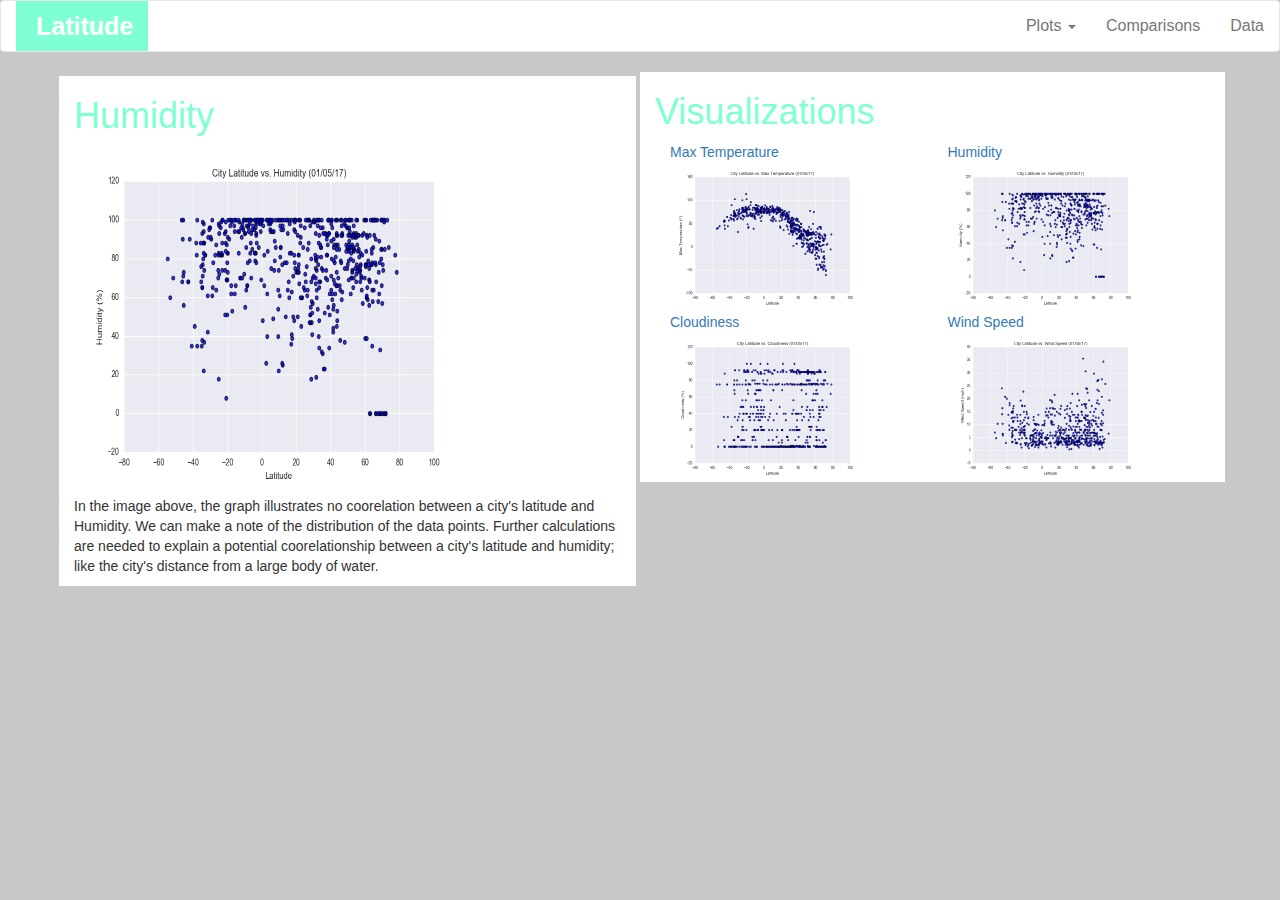
<file: Humidity.html>
<!DOCTYPE html>
<html lang="en-us">

<head>

<meta charset="UTF-8">
<title>Latitude vs. Humidity</title>

<link rel="stylesheet" href="https://maxcdn.bootstrapcdn.com/bootstrap/3.3.6/css/bootstrap.min.css">
<link rel="stylesheet" href="style.css">
</head>

<body>
    <nav style="background-color:white;" class="navbar navbar-default justify-content-between">
        <div class="container-fluid">
            <div class="navbar-header">
                <button type="button" class="navbar-toggle collapsed" data-toggle="collapse" data-target="#bs-example-navbar-collapse-1" aria-expanded="false">
                    <span class="sr-only">Toggle navigation</span>
                    <span class="icon-bar"></span>
                    <span class="icon-bar"></span>
                    <span class="icon-bar"></span>
                </button>
                    <a class="navbar-brand" style="font-size:25px;" href="index.html"><b style="color:white">Latitude</b></a>
            </div>
            <form class="form-inline">
                <ul class="nav navbar-nav navbar-right">
                    <li class="nav-item dropdown">
                        <a href="#" class="dropdown-toggle" data-toggle="dropdown" role="button" aria-haspopup="true" aria-expanded="false">Plots <span class="caret"></span></a>
                        <div class="dropdown-content"ria-labelledby="navbarDropdownMenuLink">
                            <a href="Max_Temp.html">Max_Temp</a>
                            <a href="Humidity.html">Humidity</a>
                            <a href="Cloudiness.html">Cloudiness</a>
                            <a href="Wind_Speed.html">Wind Speed</a>
                        </div>
                    </li>
                        <li><a href="Comparison.html">Comparisons</a></li>
                        <li><a href="Data.html">Data</a></li>
                </ul>
            </form>
        </div>
    </nav>
    <div class="container">
        <div class="row"> 
            <div style="border:4px solid  rgb(201, 199, 199)"class="col-md-6">
                <h1 style="color:aquamarine">Humidity</h1>
                <img src="Fig2.png" width="400" height="350">
                    <p>In the image above, the graph illustrates no coorelation between a city's latitude and Humidity. We can make a note of the distribution of the data points. Further calculations are needed to explain a potential coorelationship between a city's latitude and humidity; like the city's distance from a large body of water.</p>
            </div>    

            <div tyle="border:4px solid  rgb(201, 199, 199)"class="col-md-6">
                <h1 style="color:aquamarine">Visualizations</h1>
            <div class="col-md-6">    
                <a href="Max_Temp.html">Max Temperature<img src="Fig1.png" width="200px" height="150px"></a>
            </div>
            <div class="col-md-6">  
                <a href="Humidity.html">Humidity<img src="Fig2.png" width="200px" height="150px"></a>
            </div>
            <div class="col-md-6">  
                <a href="Cloudiness.html">Cloudiness<img src="Fig3.png" width="200px" height="150px"></a>
            </div>
            <div class="col-md-6">     
                <a href="Wind_Speed.html">Wind Speed<img src="Fig4.png" width="200px" height="150px"></a>
            </div>
            </div>        
        </div>      
    </div>	 	
    </body>	
</html>
</file>
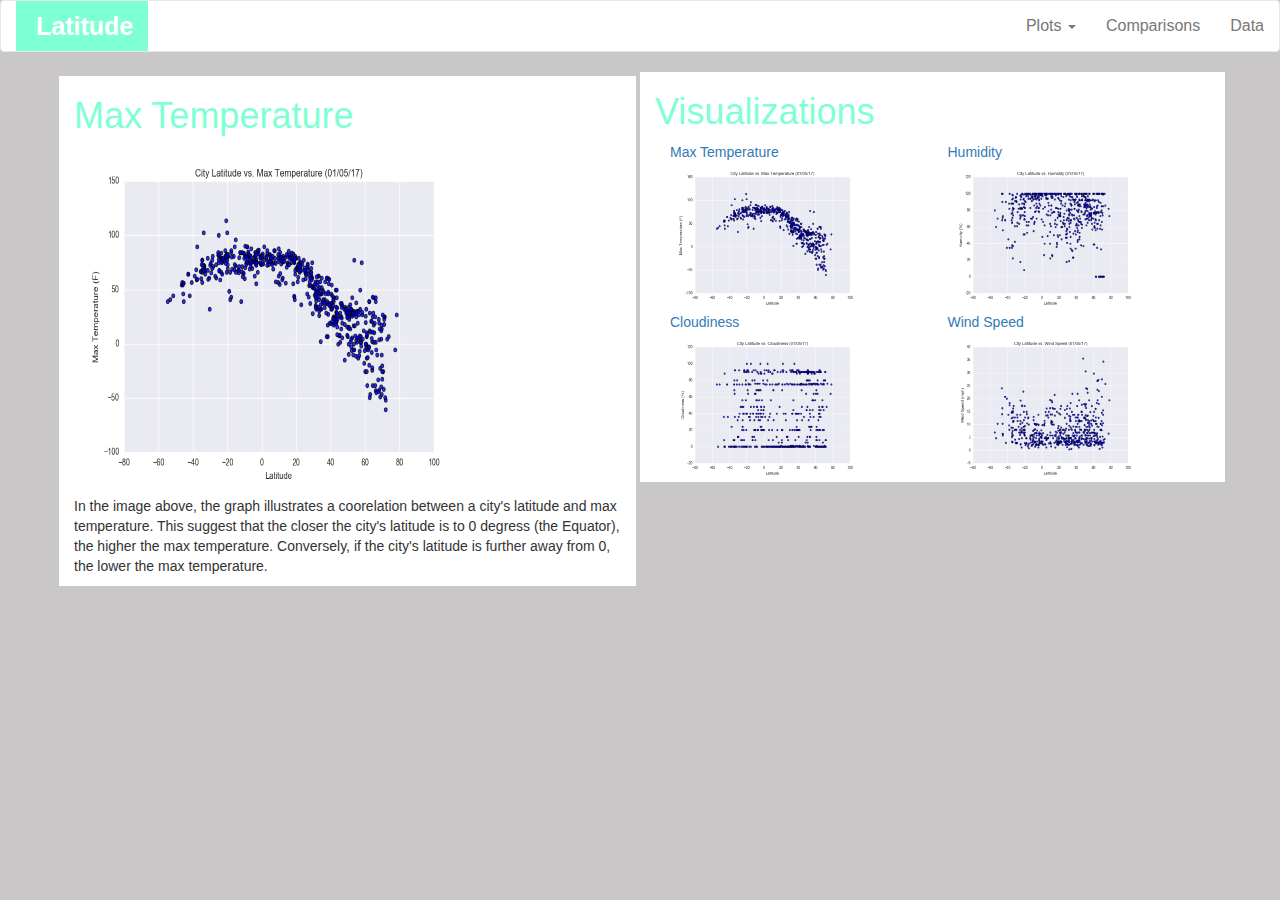
<file: Max_Temp.html>
<!DOCTYPE html>
<html lang="en-us">

<head>

<meta charset="UTF-8">
<title>Latitude vs. Max Temperature</title>

<link rel="stylesheet" href="https://maxcdn.bootstrapcdn.com/bootstrap/3.3.6/css/bootstrap.min.css">
<link rel="stylesheet" href="style.css">
</head>

<body>
    <nav style="background-color:white;" class="navbar navbar-default justify-content-between">
        <div class="container-fluid">
            <div class="navbar-header">
                <button type="button" class="navbar-toggle collapsed" data-toggle="collapse" data-target="#bs-example-navbar-collapse-1" aria-expanded="false">
                    <span class="sr-only">Toggle navigation</span>
                    <span class="icon-bar"></span>
                    <span class="icon-bar"></span>
                    <span class="icon-bar"></span>
                </button>
                    <a class="navbar-brand" style="font-size:25px;" href="index.html"><b style="color:white">Latitude</b></a>
            </div>
            <form class="form-inline">
                <ul class="nav navbar-nav navbar-right">
                    <li class="nav-item dropdown">
                        <a href="#" class="dropdown-toggle" data-toggle="dropdown" role="button" aria-haspopup="true" aria-expanded="false">Plots <span class="caret"></span></a>
                        <div class="dropdown-content"ria-labelledby="navbarDropdownMenuLink">
                            <a href="Max_Temp.html">Max_Temp</a>
                            <a href="Humidity.html">Humidity</a>
                            <a href="Cloudiness.html">Cloudiness</a>
                            <a href="Wind_Speed.html">Wind Speed</a>
                        </div>
                    </li>
                        <li><a href="Comparison.html">Comparisons</a></li>
                        <li><a href="Data.html">Data</a></li>
                </ul>
            </form>
        </div>
    </nav>
            
            <div class="container">
                <div class="row"> 
                    <div style="border:4px solid  rgb(201, 199, 199)"class="col-md-6">
                        <h1 style="color:aquamarine">Max Temperature</h1>
                    <img src="Fig1.png" width="400" height="350">
                    <p>In the image above, the graph illustrates a coorelation between a city's latitude and max temperature. This suggest that the closer the city's latitude is to 0 degress (the Equator), the higher the max temperature. Conversely, if the city's latitude is further away from 0, the lower the max temperature.</p>
                </div>    

                <div tyle="border:4px solid  rgb(201, 199, 199)"class="col-md-6">
                    <h1 style="color:aquamarine">Visualizations</h1>
						<div class="col-md-6">    
							<a href="Max_Temp.html">Max Temperature<img src="Fig1.png" width="200px" height="150px"></a>
						</div>
						<div class="col-md-6">  
							<a href="Humidity.html">Humidity<img src="Fig2.png" width="200px" height="150px"></a>
						</div>
						<div class="col-md-6">  
							<a href="Cloudiness.html">Cloudiness<img src="Fig3.png" width="200px" height="150px"></a>
						</div>
						<div class="col-md-6">     
							<a href="Wind_Speed.html">Wind Speed<img src="Fig4.png" width="200px" height="150px"></a>
						</div>
					</div>        
                <div class="col-md-1"></div>
                </div>      
            </div>	 	
</body>	
</html>
</file>
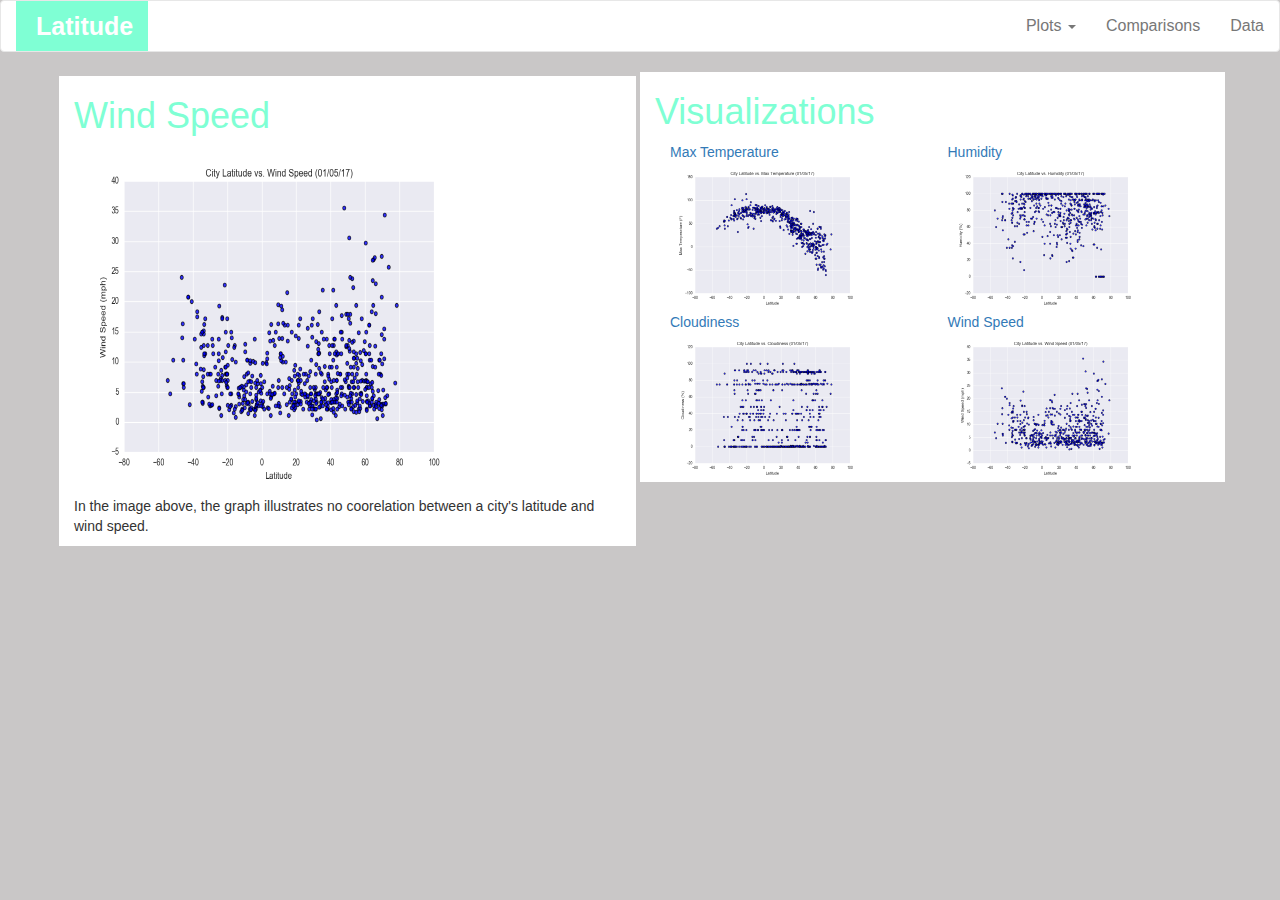
<file: Wind_Speed.html>
<!DOCTYPE html>
<html lang="en-us">

<head>

<meta charset="UTF-8">
<title>Latitude vs. Wind Speed</title>

<link rel="stylesheet" href="https://maxcdn.bootstrapcdn.com/bootstrap/3.3.6/css/bootstrap.min.css">
<link rel="stylesheet" href="style.css">
</head>
<body>
    <nav style="background-color:white;" class="navbar navbar-default justify-content-between">
        <div class="container-fluid">
            <div class="navbar-header">
                <button type="button" class="navbar-toggle collapsed" data-toggle="collapse" data-target="#bs-example-navbar-collapse-1" aria-expanded="false">
                    <span class="sr-only">Toggle navigation</span>
                    <span class="icon-bar"></span>
                    <span class="icon-bar"></span>
                    <span class="icon-bar"></span>
                </button>
                    <a class="navbar-brand" style="font-size:25px;" href="index.html"><b style="color:white">Latitude</b></a>
            </div>
            <form class="form-inline">
                <ul class="nav navbar-nav navbar-right">
                    <li class="nav-item dropdown">
                        <a href="#" class="dropdown-toggle" data-toggle="dropdown" role="button" aria-haspopup="true" aria-expanded="false">Plots <span class="caret"></span></a>
                        <div class="dropdown-content"ria-labelledby="navbarDropdownMenuLink">
                            <a href="Max_Temp.html">Max_Temp</a>
                            <a href="Humidity.html">Humidity</a>
                            <a href="Cloudiness.html">Cloudiness</a>
                            <a href="Wind_Speed.html">Wind Speed</a>
                        </div>
                    </li>
                        <li><a href="Comparison.html">Comparisons</a></li>
                        <li><a href="Data.html">Data</a></li>
                </ul>
            </form>
        </div>
    </nav>
    
        <div class="container">
            <div class="row"> 
                <div style="border:4px solid  rgb(201, 199, 199)"class="col-md-6">
                <h1 style="color:aquamarine">Wind Speed</h1>
                <img src="Fig4.png" width="400" height="350">
                <p>In the image above, the graph illustrates no coorelation between a city's latitude and wind speed.</p>
            </div>    
    
            <div tyle="border:4px solid  rgb(201, 199, 199)"class="col-md-6">
            <h1 style="color:aquamarine">Visualizations</h1>
                <div class="col-md-6">    
                    <a href="Max_Temp.html">Max Temperature<img src="Fig1.png" width="200px" height="150px"></a>
                </div>
                <div class="col-md-6">  
                    <a href="Humidity.html">Humidity<img src="Fig2.png" width="200px" height="150px"></a>
                </div>
                <div class="col-md-6">  
                <a href="Cloudiness.html">Cloudiness<img src="Fig3.png" width="200px" height="150px"></a>
                </div>
                <div class="col-md-6">     
                    <a href="Wind_Speed.html">Wind Speed<img src="Fig4.png" width="200px" height="150px"></a>
                </div>
            </div>        
            </div>      
        </div>	 	
    </body>	
</html>
</file>
<file: style.css>
html {
    font-family: "Lucida Sans", sans-serif;
}

.navbar-header {
    background-color: aquamarine;
    color: white;
    padding-left: 20px;
}

.header{
    color:#13e69f;
}



.col-md-6{
    background-color:white;
}

body {
    background: rgb(201, 199, 199);
}
.nav-item dropdown {
    position: relative;
    display: block;
}
.navbar a {
    float: left;
    font-size: 16px;
    color: rgb(5, 0, 0);
    text-align: center;
    text-decoration: none;
}

.dropbtn {
    background-color: #4CAF50;
    color: white;
    padding: 16px;
    font-size: 16px;
    border: none;
    cursor: pointer;
}

.dropdown {
    position: absolute;
    display: inline-block;
}

.dropdown-content {
    display: none;
    position: absolute;
    background-color: #f1f1f1;
    min-width: 160px;
    box-shadow: 0px 8px 16px 0px rgba(0,0,0,0.2);
    z-index: 1;
}

.dropdown-content a {
    color: black;
    text-decoration: none;
    padding: 10px;
    display: block;
}

.dropdown-content a:hover {background-color: #ddd;}

.dropdown:hover .dropdown-content {display: block;}


@media (max-width: 500px) {
.navbar li {
padding: 10px;
}
.box {
margin-right: 22px;
margin-left: 22px;
}
.navbar ul {
visibility: hidden;
}
#nav-select {
visibility: visible;
}
}

.col-1 {width: 8%;}
.col-2 {width: 17%;}
.col-3 {width: 24%;}
.col-4 {width: 32%;}
.col-5 {width: 40%;}
.col-6 {width: 50%;}
.col-7 {width: 60%;}
.col-8 {width: 65%;}
.col-9 {width: 75%;}
.col-10 {width: 82%;}
.col-11 {width: 92%;}
.col-12 {width: 100%;}

@media only screen and (max-width: 768px) {

    [class*="col-"] {
        width: 100%;
    }
}
</file>
